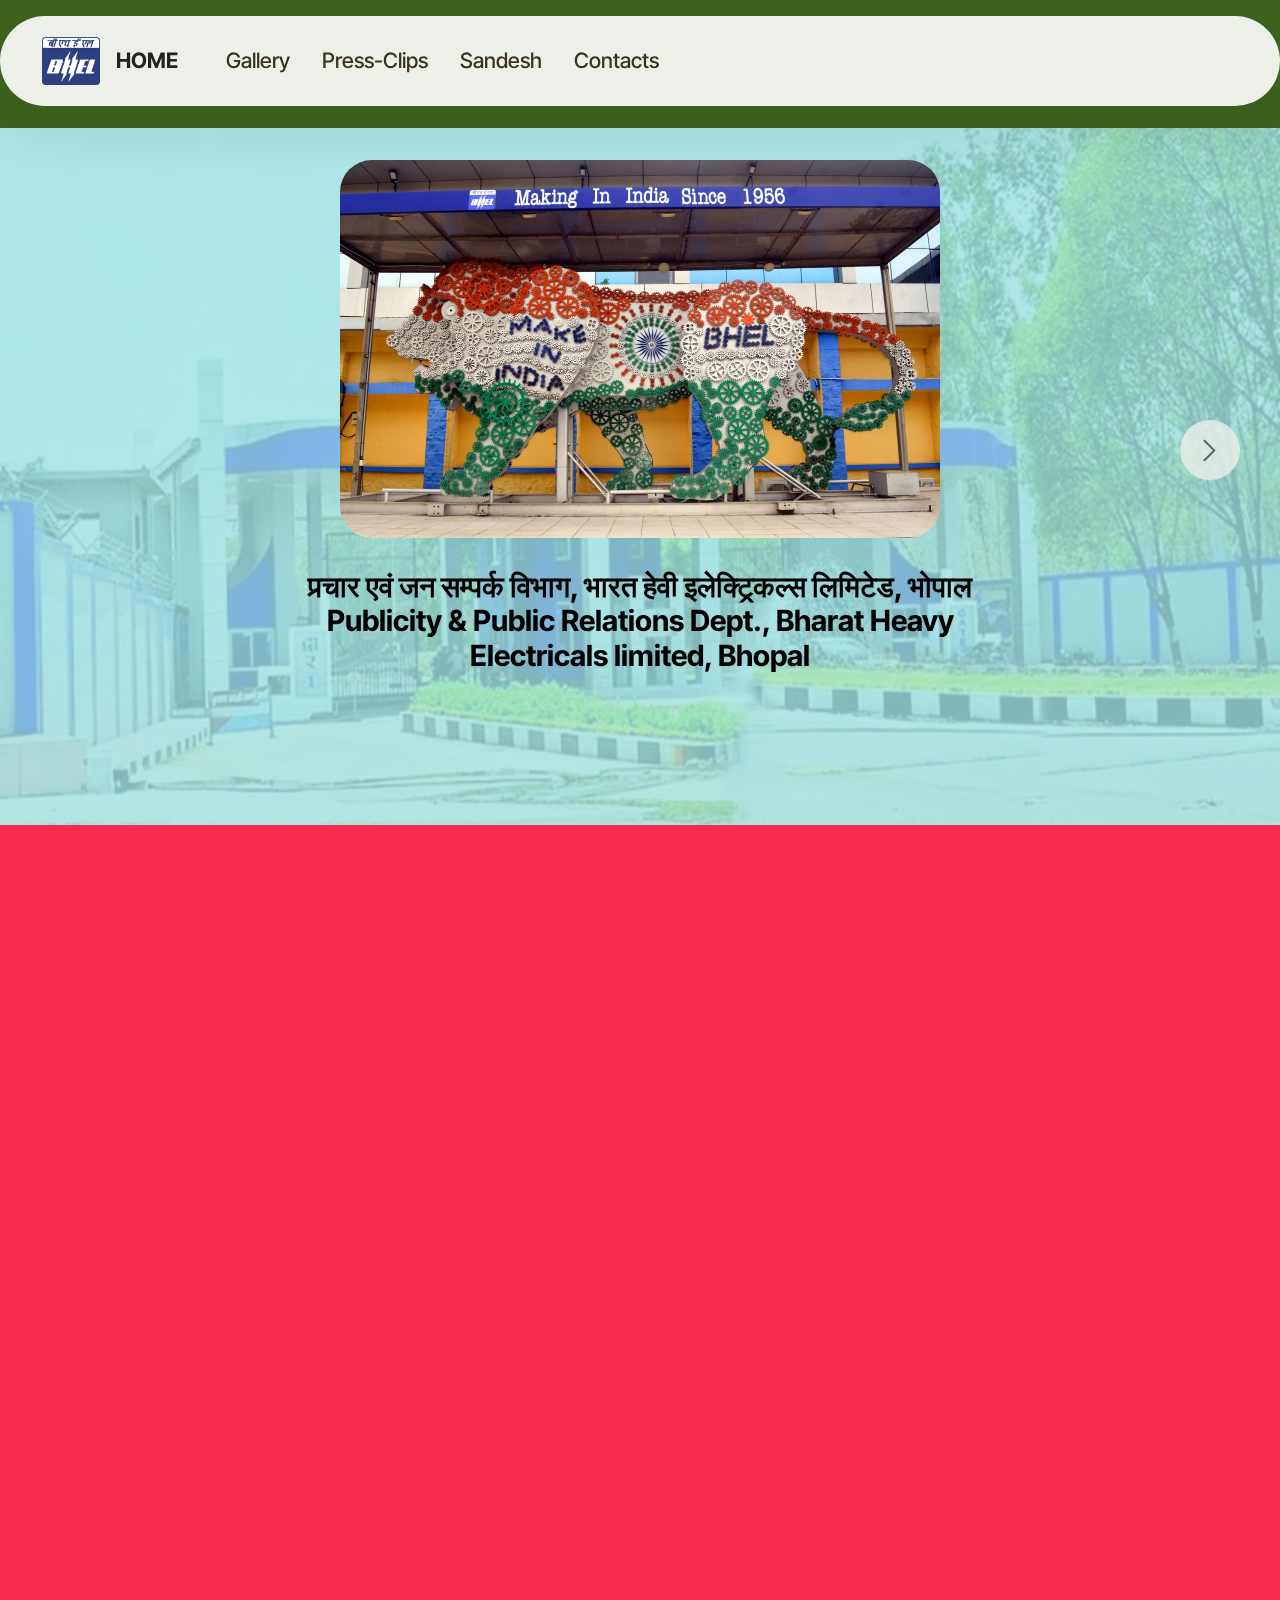
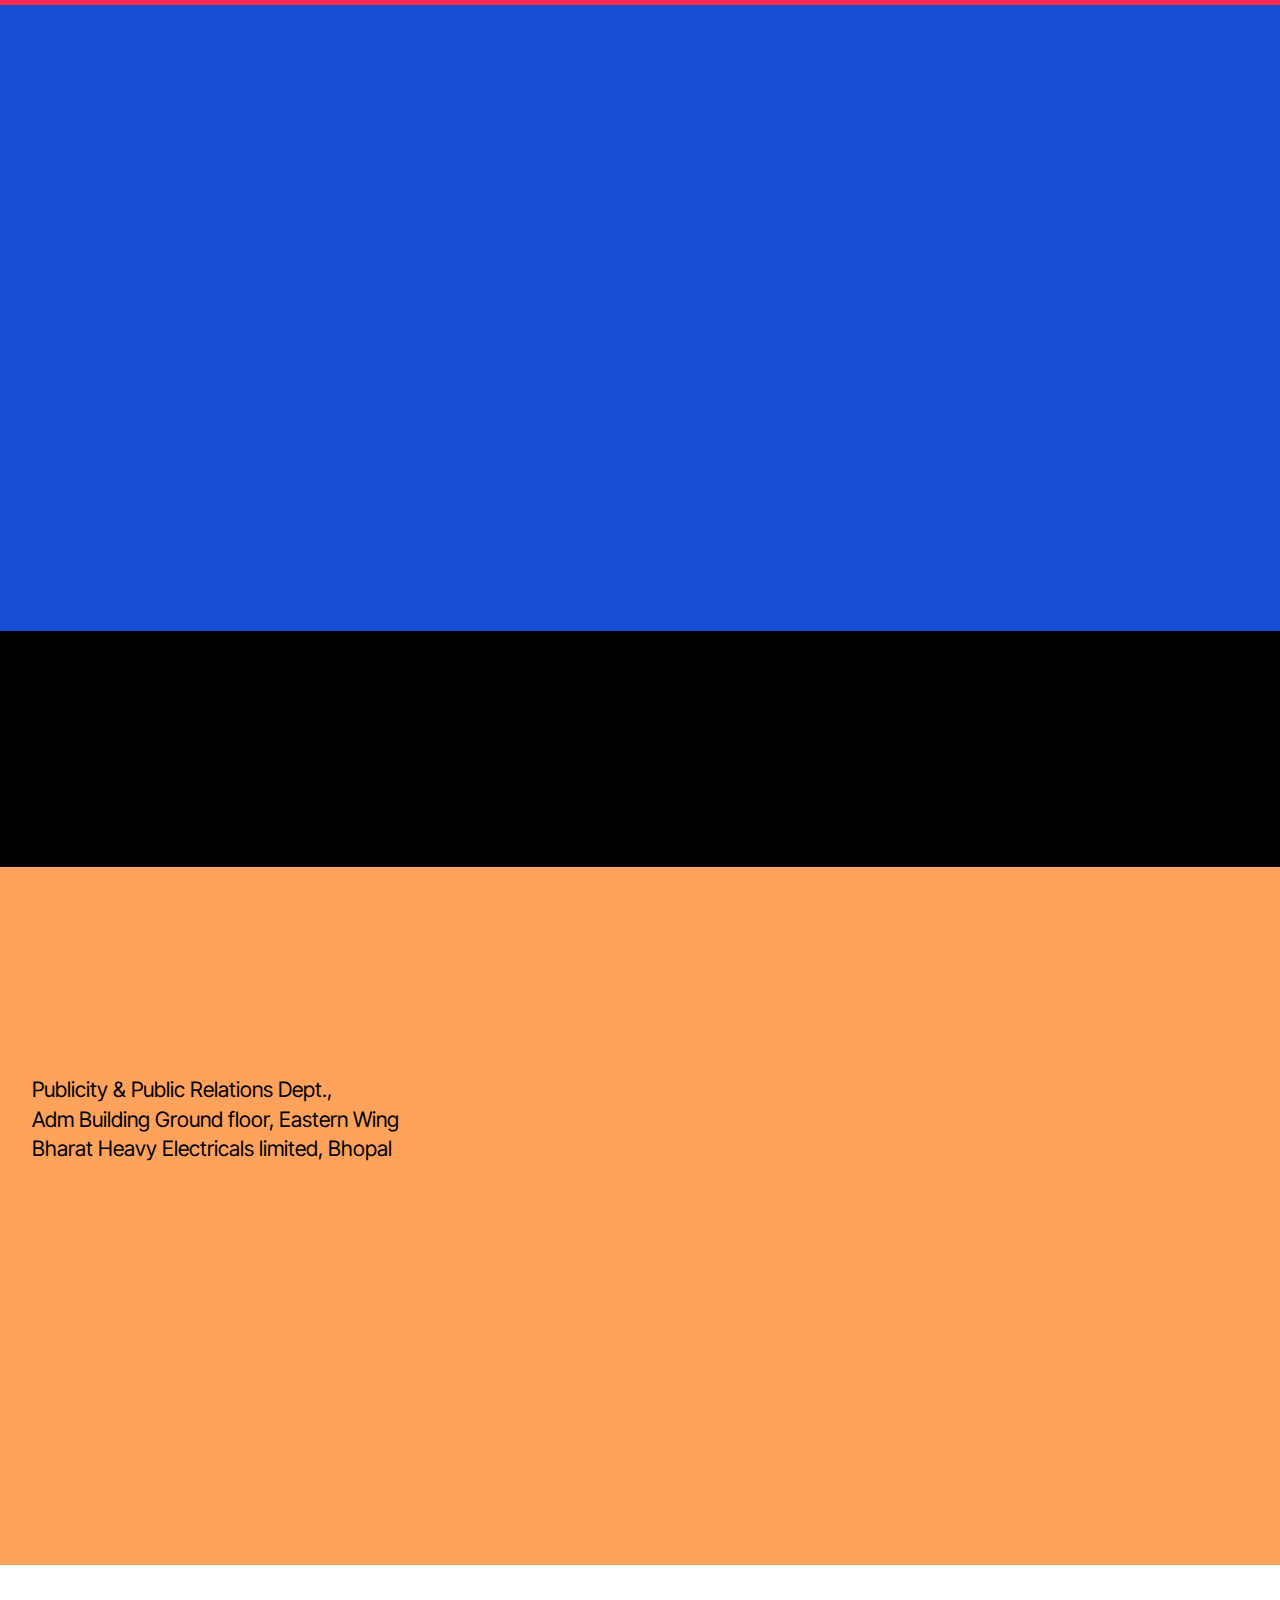
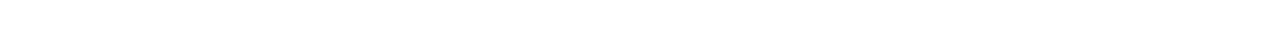
<file: index.html>
<!DOCTYPE html>
<html  >
<head>
  
  <meta charset="UTF-8">
  <meta http-equiv="X-UA-Compatible" content="IE=edge">
  <meta name="generator" content="Mobirise v5.9.17, mobirise.com">
  <meta name="viewport" content="width=device-width, initial-scale=1, minimum-scale=1">
  <link rel="shortcut icon" href="assets/images/index-96x79.png" type="image/x-icon">
  <meta name="description" content="">
  
  
  <title>Home</title>
  <link rel="stylesheet" href="assets/web/assets/mobirise-icons2/mobirise2.css">
  <link rel="stylesheet" href="assets/bootstrap/css/bootstrap.min.css">
  <link rel="stylesheet" href="assets/bootstrap/css/bootstrap-grid.min.css">
  <link rel="stylesheet" href="assets/bootstrap/css/bootstrap-reboot.min.css">
  <link rel="stylesheet" href="assets/animatecss/animate.css">
  <link rel="stylesheet" href="assets/dropdown/css/style.css">
  <link rel="stylesheet" href="assets/theme/css/style.css">
  <link rel="preload" href="https://fonts.googleapis.com/css?family=Inter+Tight:100,200,300,400,500,600,700,800,900,100i,200i,300i,400i,500i,600i,700i,800i,900i&display=swap" as="style" onload="this.onload=null;this.rel='stylesheet'">
  <noscript><link rel="stylesheet" href="https://fonts.googleapis.com/css?family=Inter+Tight:100,200,300,400,500,600,700,800,900,100i,200i,300i,400i,500i,600i,700i,800i,900i&display=swap"></noscript>
  <link rel="preload" as="style" href="assets/mobirise/css/mbr-additional.css?v=nYS7ZQ"><link rel="stylesheet" href="assets/mobirise/css/mbr-additional.css?v=nYS7ZQ" type="text/css">

  
  
  
</head>
<body>
  
  <section data-bs-version="5.1" class="menu menu1 cid-u8LVjX80m5" once="menu" id="menu01-1t">
	

	<nav class="navbar navbar-dropdown navbar-fixed-top navbar-expand-lg">
		<div class="container">
			<div class="navbar-brand">
				<span class="navbar-logo">
					<a href="https://mobiri.se">
						<img src="assets/images/index-96x79.png" alt="Mobirise Website Builder" style="height: 3rem;">
					</a>
				</span>
				<span class="navbar-caption-wrap"><a class="navbar-caption text-black display-4" href="file:///D:/D.B/index.html">HOME</a></span>
			</div>
			<button class="navbar-toggler" type="button" data-toggle="collapse" data-bs-toggle="collapse" data-target="#navbarSupportedContent" data-bs-target="#navbarSupportedContent" aria-controls="navbarNavAltMarkup" aria-expanded="false" aria-label="Toggle navigation">
				<div class="hamburger">
					<span></span>
					<span></span>
					<span></span>
					<span></span>
				</div>
			</button>
			<div class="collapse navbar-collapse" id="navbarSupportedContent">
				<ul class="navbar-nav nav-dropdown nav-right" data-app-modern-menu="true"><li class="nav-item">
						<a class="nav-link link text-success display-4" href="">Gallery</a>
					</li>
					<li class="nav-item">
						<a class="nav-link link text-success display-4" href="file:///D:/D.B/press%20clips.html" aria-expanded="false">Press-Clips</a>
					</li><li class="nav-item"><a class="nav-link link text-success display-4" href="file:///D:/D.B/sandesh.html">Sandesh</a></li>
					<li class="nav-item">
						<a class="nav-link link text-success display-4" href="file:///D:/D.B/contect.html">Contacts</a>
					</li></ul>
				
				
			</div>
		</div>
	</nav>
</section>

<section data-bs-version="5.1" class="header5 cid-tJS6uM4N87" id="header05-1">
	

	
	
	
	<div class="align-center container-fluid">
		<div class="row justify-content-center">
			<div class="col-md-12 col-lg-9">
				
				
				
			</div>
		</div>
		<div class="row mt-5 justify-content-center">
			
		</div>
	</div>
</section>

<section data-bs-version="5.1" class="slider2 mbr-embla cid-u9L8dnEqrm" id="slider02-11g">
	

	
	<div class="mbr-overlay" style="opacity: 0.8; background-color: rgb(160, 225, 225);"></div>

	<div class="position-relative text-center">
		

		<div class="embla" data-skip-snaps="true" data-align="center" data-auto-play-interval="5" data-draggable="true">
			<div class="embla__viewport container-fluid">
				<div class="embla__container">
					<div class="embla__slide slider-image item" style="margin-left: 10rem; margin-right: 10rem;">
						<div class="user">
							<div class="user_image">
								<div class="item-wrapper position-relative">
									<img src="assets/images/header-1-1200x755.jpg" alt="Mobirise Website Builder">
								</div>
							</div>
							<div class="user_text mb-4">
								<p class="mbr-fonts-style display-5"><strong>प्रचार एवं जन सम्पर्क विभाग, भारत हेवी इलेक्ट्रिकल्स लिमिटेड, भोपाल
<br>Publicity &amp; Public Relations Dept., Bharat Heavy Electricals limited, Bhopal</strong></p>
							</div>
							
							
						</div>
					</div>
					<div class="embla__slide slider-image item" style="margin-left: 10rem; margin-right: 10rem;">
						<div class="user">
							<div class="user_image">
								<div class="item-wrapper position-relative">
									<img src="assets/images/57762097.webp" alt="Mobirise Website Builder">
								</div>
							</div>
							<div class="user_text mb-4">
								<p class="mbr-fonts-style display-5"><strong>प्रचार एवं जन सम्पर्क विभाग, भारत हेवी इलेक्ट्रिकल्स लिमिटेड, भोपाल
<br>Publicity &amp; Public Relations Dept., Bharat Heavy Electricals limited, Bhopal</strong></p>
							</div>
							
							
						</div>
					</div>
					<div class="embla__slide slider-image item" style="margin-left: 10rem; margin-right: 10rem;">
						<div class="user">
							<div class="user_image">
								<div class="item-wrapper position-relative">
									<img src="assets/images/iro1my4c-make-in-india-resized-1-500x279.jpg" alt="Mobirise Website Builder">
								</div>
							</div>
							<div class="user_text mb-4">
								<p class="mbr-fonts-style display-5"><strong>प्रचार एवं जन सम्पर्क विभाग, भारत हेवी इलेक्ट्रिकल्स लिमिटेड, भोपाल
<br>Publicity &amp; Public Relations Dept., Bharat Heavy Electricals limited, Bhopal</strong></p>
							</div>
							
							
						</div>
					</div>
					<div class="embla__slide slider-image item" style="margin-left: 10rem; margin-right: 10rem;">
						<div class="user">
							<div class="user_image">
								<div class="item-wrapper position-relative">
									<img src="assets/images/product-jpeg-1280x853.jpg" alt="Mobirise Website Builder">
								</div>
							</div>
							<div class="user_text mb-4">
								<p class="mbr-fonts-style display-5"><strong>प्रचार एवं जन सम्पर्क विभाग, भारत हेवी इलेक्ट्रिकल्स लिमिटेड, भोपाल
<br>Publicity &amp; Public Relations Dept., Bharat Heavy Electricals limited, Bhopal</strong></p>
							</div>
							
							
						</div>
					</div>
					
				</div>
			</div>
			<button class="embla__button embla__button--prev">
				<span class="mobi-mbri mobi-mbri-arrow-prev mbr-iconfont" aria-hidden="true"></span>
				<span class="sr-only visually-hidden visually-hidden visually-hidden">Previous</span>
			</button>
			<button class="embla__button embla__button--next">
				<span class="mobi-mbri mobi-mbri-arrow-next mbr-iconfont" aria-hidden="true"></span>
				<span class="sr-only visually-hidden visually-hidden visually-hidden">Next</span>
			</button>
		</div>
	</div>
</section>

<section data-bs-version="5.1" class="features13 start cid-u9LeSIXwAe" id="features013-11j">
    

<div class="container-fluid">
  <div class="row justify-content-center">
    <div class="col-12 content-head">
      
    </div>
  </div>
  <div class="row mbr-section-content">
    <div class="item features-image col-6 col-md-4 col-lg-4">
      <div class="item-wrapper">
        <div class="item-img">
          <img src="assets/images/edramanathan-409x524.jpg" alt="Mobirise Website Builder" title="" data-slide-to="0" data-bs-slide-to="0">
        </div>
        <div class="item-content align-left mt-3">
          <h5 class="item-title mbr-fonts-style mb-3 display-7"><strong>Shri S M Ramanathan
</strong><div><strong>Executive Director
</strong></div><div><strong><br></strong></div><div><strong>
</strong></div></h5>
          
          
        </div>
        
      </div>
    </div>
    <div class="item features-image col-6 col-md-4 col-lg-4">
      <div class="item-wrapper">
        <div class="item-img">
          <img src="assets/images/08-11-2021-bhel-gate-409x307.jpg" alt="Mobirise Website Builder" title="" data-slide-to="1" data-bs-slide-to="1">
        </div>
        <div class="item-content align-left mt-3">
          <h5 class="item-title mbr-fonts-style mb-3 display-7"><strong>स्वर्ण जयंती द्वार (BHEL).BHOPAL</strong></h5>
          
          
        </div>
        
      </div>
    </div>
    <div class="item features-image col-6 col-md-4 col-lg-4">
      <div class="item-wrapper">
        <div class="item-img">
          <img src="assets/images/bksingh-241x362.jpg" alt="Mobirise Website Builder" title="" data-slide-to="2" data-bs-slide-to="2">
        </div>
        <div class="item-content align-left mt-3">
          <h5 class="item-title mbr-fonts-style mb-3 display-7"><strong>Shri B K Singh
</strong><div><strong>General Manager(HR)</strong></div></h5>
          
          
        </div>
        
      </div>
    </div>
    
    
    

  </div>
</div>
</section>

<section data-bs-version="5.1" class="gallery3 cid-u9LhgV7lOj" id="gallery03-11m">
    
    
    <div class="container-fluid">
      <div class="row justify-content-center">
        <div class="col-12 content-head">
          
        </div>
      </div>
      <div class="row">
        <div class="item features-image col-12 col-md-6 col-lg-3">
          <div class="item-wrapper">
            <div class="item-img">
              <img src="assets/images/002-1-614x406.png" alt="Mobirise Website Builder" title="" data-slide-to="0" data-bs-slide-to="0">
            </div>
            
          </div>
        </div>
        <div class="item features-image col-12 col-md-6 col-lg-3">
          <div class="item-wrapper">
            <div class="item-img">
              <img src="assets/images/003-1-417x599.png" alt="Mobirise Website Builder" title="" data-slide-to="1" data-bs-slide-to="1">
            </div>
            
          </div>
        </div>
        <div class="item features-image col-12 col-md-6 col-lg-3">
          <div class="item-wrapper">
            <div class="item-img">
              <img src="assets/images/005-1-612x408.png" alt="Mobirise Website Builder" title="" data-slide-to="2" data-bs-slide-to="2">
            </div>
            
          </div>
        </div>
        <div class="item features-image col-12 col-md-6 col-lg-3">
          <div class="item-wrapper">
            <div class="item-img">
              <img src="assets/images/006-1-558x447.png" alt="Mobirise Website Builder" title="" data-slide-to="3" data-bs-slide-to="3">
            </div>
            
          </div>
        </div>
      </div>
    </div>
  </section>

<section data-bs-version="5.1" class="features15 cid-u9LijLm25G" id="features015-11n">
	

	
	
	<div class="container">
		<div class="row justify-content-center">
			<div class="col-12 content-head">
				
			</div>
		</div>
		<div class="row">
			<div class="item features-without-image col-12 col-lg-3 active">
				<div class="item-wrapper">
					<div class="img-wrapper">
						<img src="assets/images/006-171x137.png" alt="Mobirise Website Builder">
					</div>
					<div class="card-box">
						<h4 class="card-title mbr-fonts-style mb-0 display-7"><a href="assets/PDF/CMD message 20220523.pdf"><strong>CMD Message</strong></a></h4>
						
					</div>
				</div>
			</div>
			
			<div class="item features-without-image col-12 col-lg-3">
				<div class="item-wrapper">
					<div class="img-wrapper">
						<img src="assets/images/006-171x137.png" alt="Mobirise Website Builder" data-bs-slide-to="2" data-slide-to="2">
					</div>
					<div class="card-box">
						<h4 class="card-title mbr-fonts-style mb-0 display-7"><a href="assets/PDF/Internal Communication Policy-BHEL.pdf"><strong>Internal Communication Policy</strong></a></h4>
						
					</div>
				</div>
			</div>
			<div class="item features-without-image col-12 col-lg-3">
				<div class="item-wrapper">
					<div class="img-wrapper">
						<img src="assets/images/006-171x137.png" alt="Mobirise Website Builder" data-slide-to="3" data-bs-slide-to="3">
					</div>
					<div class="card-box">
						<h4 class="card-title mbr-fonts-style mb-0 display-7"><a href="assets/PDF/CMD message 20220523.pdf"><strong>CMD Message</strong></a></h4>
						
					</div>
				</div>
			</div>
			<div class="item features-without-image col-12 col-lg-3">
				<div class="item-wrapper">
					<div class="img-wrapper">
						<img src="assets/images/006-171x137.png" alt="Mobirise Website Builder" data-bs-slide-to="4" data-slide-to="4">
					</div>
					<div class="card-box">
						<h4 class="card-title mbr-fonts-style mb-0 display-7"><a href="assets/PDF/BHEL_Product_Profile.pdf"><strong>BHEL Product Profile</strong></a></h4>
						
					</div>
				</div>
			</div>
			<div class="item features-without-image col-12 col-lg-3">
				<div class="item-wrapper">
					<div class="img-wrapper">
						<img src="assets/images/006-171x137.png" alt="Mobirise Website Builder" data-slide-to="5" data-bs-slide-to="5">
					</div>
					<div class="card-box">
						<h4 class="card-title mbr-fonts-style mb-0 display-7"><a href="assets/PDF/bhel bhopal product profile.pdf"><strong>BHEL Bhopal Product Profile</strong></a></h4>
						
					</div>
				</div>
			</div>

			<div class="item features-without-image col-12 col-lg-3">
				<div class="item-wrapper">
					<div class="img-wrapper">
						<img src="assets/images/006-171x137.png" alt="Mobirise Website Builder" data-bs-slide-to="6" data-slide-to="6">
					</div>
					<div class="card-box">
						<h4 class="card-title mbr-fonts-style mb-0 display-7"><a href="assets/PDF/Corp_Media_Policy.pdf"><strong>Corporate Media Policy</strong></a></h4>
						
					</div>
				</div>
			</div>
			<div class="item features-without-image col-12 col-lg-3">
				<div class="item-wrapper">
					<div class="img-wrapper">
						<img src="assets/images/006-171x137.png" alt="Mobirise Website Builder" data-bs-slide-to="7" data-slide-to="7">
					</div>
					<div class="card-box">
						<h4 class="card-title mbr-fonts-style mb-0 display-7"><a href="assets/PDF/BHEL_CAPABILITIES_and_FACILITIES.pdf"><strong>BHEL Capabilities &amp; Facilities</strong></a></h4>
						
					</div>
				</div>
			</div>
			<div class="item features-without-image col-12 col-lg-3">
				<div class="item-wrapper">
					<div class="img-wrapper">
						<img src="assets/images/006-171x137.png" alt="Mobirise Website Builder" data-bs-slide-to="8" data-slide-to="8">
					</div>
					<div class="card-box">
						<h4 class="card-title mbr-fonts-style mb-0 display-7"><a href="assets/PDF/R_and_D_document_complete_v2.pdf"><strong>&nbsp;BHEL R&amp;D Facilities</strong></a></h4>
						
					</div>
				</div>
			</div>
		</div>
	</div>
</section>

<section data-bs-version="5.1" class="pricing04 startm5 cid-u9Ll4locMx" id="pricing04-11p">
  
  
  
  <div class="container-fluid">
    <div class="row justify-content-center">
      <div class="col-lg-4">
        <div class="col-12 col-md-12">
          <h5 class="mbr-section-title mbr-fonts-style mt-0 mb-4 display-2"><strong>Office address::</strong></h5>
          <h6 class="mbr-section-subtitle mbr-fonts-style mt-0 mb-4 display-7">Publicity &amp; Public Relations Dept.,
<div>Adm Building Ground floor, Eastern Wing
</div><div>Bharat  Heavy Electricals limited, Bhopal</div></h6>
         
        </div>
      </div>

      <div class="col-lg-8 side-features">
        
        <div class="item features-without-image col-12 col-md-6 col-lg-6 item-mb active">
          <div class="item-wrapper">
            <div class="item-head">
              <h5 class="item-title mbr-fonts-style mb-0 display-5"><strong>BHEL NEWS</strong></h5>
              
            </div>
            <div class="item-content">
              <p class="mbr-text mbr-fonts-style display-7">News : Stay informed with our updates.<br><br>News : Stay informed with our updates.<br><br></p>
              
              
            </div>
            
          </div>
        </div><div class="item features-without-image col-12 col-md-6 col-lg-6 item-mb">
          <div class="item-wrapper">
            <div class="item-head">
              <h5 class="item-title mbr-fonts-style mb-0 display-5"><strong>BHEL NEWS</strong></h5>
              
            </div>
            <div class="item-content">
              <p class="mbr-text mbr-fonts-style display-7">National Productivity Week-2024 was inaugurated today by Shri S M Ramanathan, Executive Director, BHEL, Bhopal. On this occasion, he administered the oath of productivity to all the officers. Shri Amitabh Dubey, General Manager (IE, SYS, EC&amp;PYX), all General Managers and DROs were present in the program..&nbsp;<br><br></p>
              
              
            </div>
            
          </div>
        </div>
      </div>
    </div>
  </div>
</section><section class="display-7" style="padding: 0;align-items: center;justify-content: center;flex-wrap: wrap;    align-content: center;display: flex;position: relative;height: 4rem;"><a href="https://mobiri.se/3185898" style="flex: 1 1;height: 4rem;position: absolute;width: 100%;z-index: 1;"><img alt="" style="height: 4rem;" src="[data-uri]"></a><p style="margin: 0;text-align: center;" class="display-7">&#8204;</p><a style="z-index:1" href="https://mobirise.com/drag-drop-website-builder.html">Drag & Drop Website Builder</a></section><script src="assets/bootstrap/js/bootstrap.bundle.min.js"></script>  <script src="assets/smoothscroll/smooth-scroll.js"></script>  <script src="assets/ytplayer/index.js"></script>  <script src="assets/dropdown/js/navbar-dropdown.js"></script>  <script src="assets/embla/embla.min.js"></script>  <script src="assets/embla/script.js"></script>  <script src="assets/theme/js/script.js"></script>  
  
  
  <input name="animation" type="hidden">
  </body>
</html>
</file>
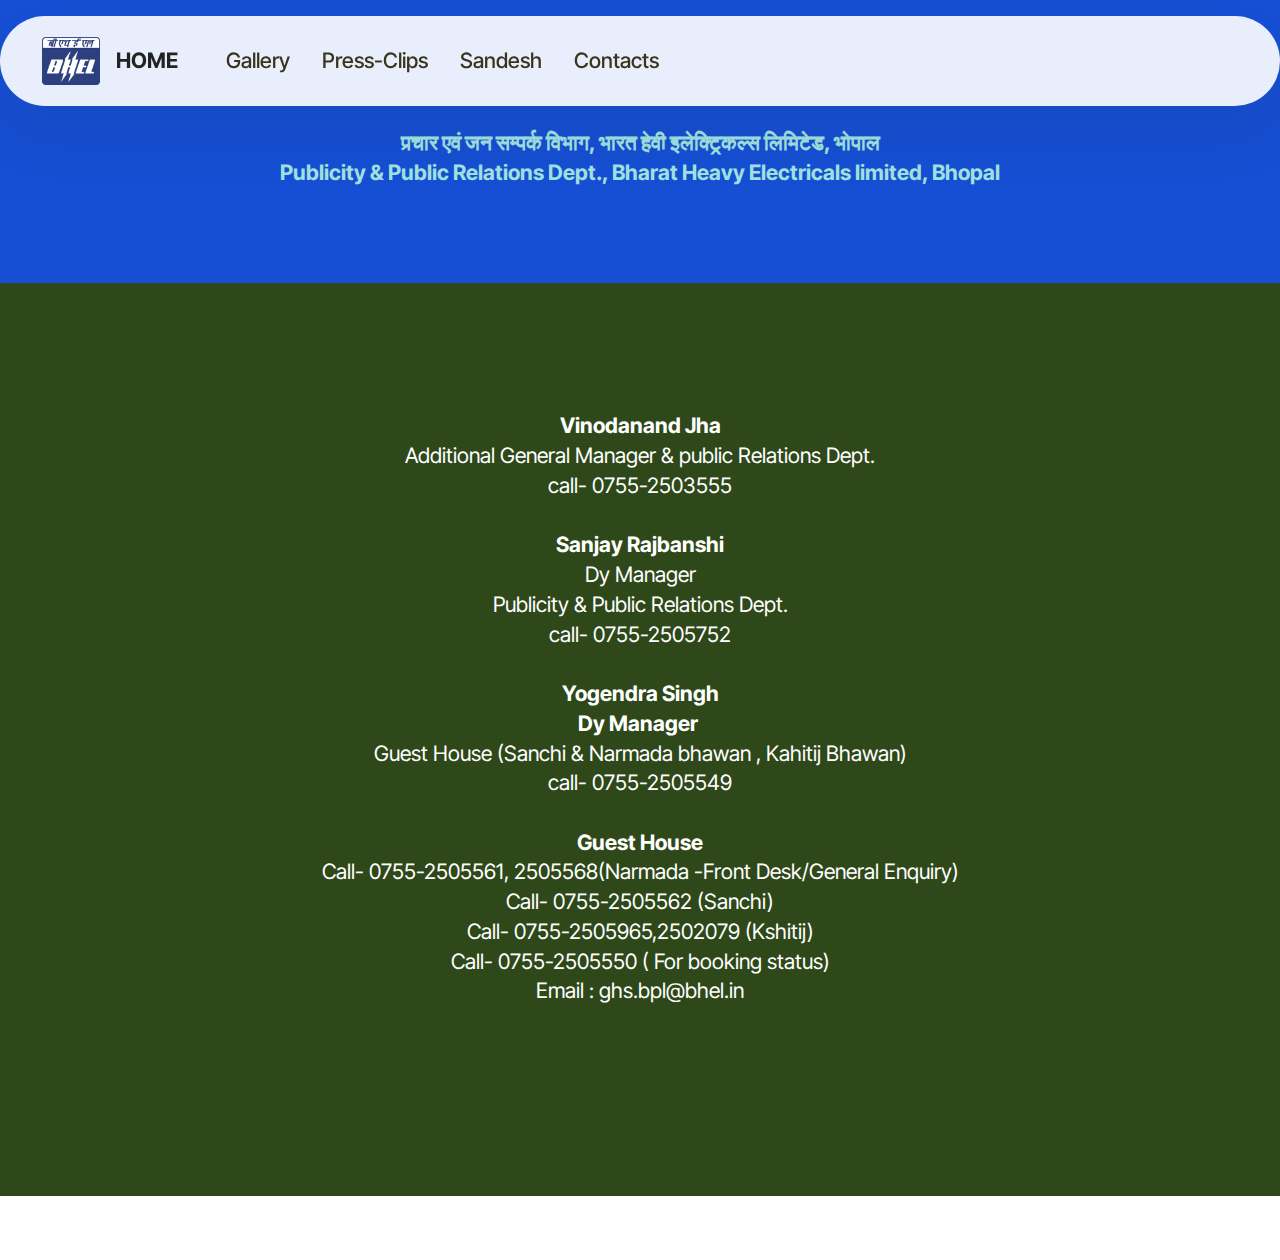
<file: contect.html>
<!DOCTYPE html>
<html  >
<head>
 
  <meta charset="UTF-8">
  <meta http-equiv="X-UA-Compatible" content="IE=edge">
  <meta name="generator" content="Mobirise v5.9.17, mobirise.com">
  <meta name="viewport" content="width=device-width, initial-scale=1, minimum-scale=1">
  <link rel="shortcut icon" href="assets/images/index-96x79.png" type="image/x-icon">
  <meta name="description" content="">
  
  
  <title>Contact</title>
  <link rel="stylesheet" href="assets/web/assets/mobirise-icons2/mobirise2.css">
  <link rel="stylesheet" href="assets/bootstrap/css/bootstrap.min.css">
  <link rel="stylesheet" href="assets/bootstrap/css/bootstrap-grid.min.css">
  <link rel="stylesheet" href="assets/bootstrap/css/bootstrap-reboot.min.css">
  <link rel="stylesheet" href="assets/animatecss/animate.css">
  <link rel="stylesheet" href="assets/dropdown/css/style.css">
  <link rel="stylesheet" href="assets/theme/css/style.css">
  <link rel="preload" href="https://fonts.googleapis.com/css?family=Inter+Tight:100,200,300,400,500,600,700,800,900,100i,200i,300i,400i,500i,600i,700i,800i,900i&display=swap" as="style" onload="this.onload=null;this.rel='stylesheet'">
  <noscript><link rel="stylesheet" href="https://fonts.googleapis.com/css?family=Inter+Tight:100,200,300,400,500,600,700,800,900,100i,200i,300i,400i,500i,600i,700i,800i,900i&display=swap"></noscript>
  <link rel="preload" as="style" href="assets/mobirise/css/mbr-additional.css?v=xackJW"><link rel="stylesheet" href="assets/mobirise/css/mbr-additional.css?v=xackJW" type="text/css">

  
  
  
</head>
<body>
  
  <section data-bs-version="5.1" class="menu menu1 cid-u96haecLW0" once="menu" id="menu01-mu">
	

	<nav class="navbar navbar-dropdown navbar-fixed-top navbar-expand-lg">
		<div class="container">
			<div class="navbar-brand">
				<span class="navbar-logo">
					<a href="https://mobiri.se">
						<img src="assets/images/index-96x79.png" alt="Mobirise Website Builder" style="height: 3rem;">
					</a>
				</span>
				<span class="navbar-caption-wrap"><a class="navbar-caption text-black display-4" href="file:///D:/D.B/index.html">HOME</a></span>
			</div>
			<button class="navbar-toggler" type="button" data-toggle="collapse" data-bs-toggle="collapse" data-target="#navbarSupportedContent" data-bs-target="#navbarSupportedContent" aria-controls="navbarNavAltMarkup" aria-expanded="false" aria-label="Toggle navigation">
				<div class="hamburger">
					<span></span>
					<span></span>
					<span></span>
					<span></span>
				</div>
			</button>
			<div class="collapse navbar-collapse" id="navbarSupportedContent">
				<ul class="navbar-nav nav-dropdown nav-right" data-app-modern-menu="true"><li class="nav-item">
						<a class="nav-link link text-success display-4" href="">Gallery</a>
					</li>
					<li class="nav-item">
						<a class="nav-link link text-success display-4" href="file:///D:/D.B/press%20clips.html" aria-expanded="false">Press-Clips</a>
					</li><li class="nav-item"><a class="nav-link link text-success display-4" href="file:///D:/D.B/sandesh.html">Sandesh</a></li>
					<li class="nav-item">
						<a class="nav-link link text-success display-4" href="file:///D:/D.B/contect.html">Contacts</a>
					</li></ul>
				
				
			</div>
		</div>
	</nav>
</section>

<section data-bs-version="5.1" class="header5 cid-u96haeIn34" id="header05-mv">
	

	
	
	<div class="topbg"></div>
	<div class="align-center container-fluid">
		<div class="row justify-content-center">
			<div class="col-md-12 col-lg-9">
				<h1 class="mbr-section-title mbr-fonts-style mb-4 display-4"><strong>प्रचार एवं जन सम्पर्क विभाग, भारत हेवी इलेक्ट्रिकल्स लिमिटेड, भोपाल
</strong><div><strong>Publicity &amp; Public Relations Dept., Bharat Heavy Electricals limited, Bhopal</strong></div></h1>
				
				
			</div>
		</div>
		<div class="row mt-5 justify-content-center">
			
		</div>
	</div>
</section>

<section data-bs-version="5.1" class="header09 startm5 cid-u96jxUokSR mbr-fullscreen" id="header09-n3">	
    
	
	
	<div class="container-fluid">
		<div class="row">
			<div class="content-wrap col-12 col-md-8">
				<h1 class="mbr-section-title mbr-fonts-style mbr-white mb-4 display-4"><strong>Vinodanand Jha</strong><br>Additional General Manager &amp; public Relations Dept.<br>call- 0755-2503555<br><br><strong>Sanjay Rajbanshi</strong><br>Dy Manager<br>Publicity &amp; Public Relations Dept.<br>call- 0755-2505752<br><br><strong>Yogendra Singh</strong><br><strong>Dy Manager&nbsp;</strong><br>Guest House (Sanchi &amp; Narmada bhawan , Kahitij Bhawan)<br>call- 0755-2505549<br><br><strong>Guest House</strong><br>Call- 0755-2505561, 2505568(Narmada -Front Desk/General Enquiry)<br>Call- 0755-2505562 (Sanchi)<br>Call- 0755-2505965,2502079 (Kshitij)<br>Call- 0755-2505550 ( For booking status)<br>Email : ghs.bpl@bhel.in<br><br></h1>
				
				
				
			</div>
		</div>
	</div>
</section><section class="display-7" style="padding: 0;align-items: center;justify-content: center;flex-wrap: wrap;    align-content: center;display: flex;position: relative;height: 4rem;"><a href="https://mobiri.se/3185898" style="flex: 1 1;height: 4rem;position: absolute;width: 100%;z-index: 1;"><img alt="" style="height: 4rem;" src="[data-uri]"></a><p style="margin: 0;text-align: center;" class="display-7">&#8204;</p><a style="z-index:1" href="https://mobirise.com/drag-drop-website-builder.html">Drag and Drop Website Builder</a></section><script src="assets/bootstrap/js/bootstrap.bundle.min.js"></script>  <script src="assets/smoothscroll/smooth-scroll.js"></script>  <script src="assets/ytplayer/index.js"></script>  <script src="assets/dropdown/js/navbar-dropdown.js"></script>  <script src="assets/theme/js/script.js"></script>  
  
  
  <input name="animation" type="hidden">
  </body>
</html>
</file>
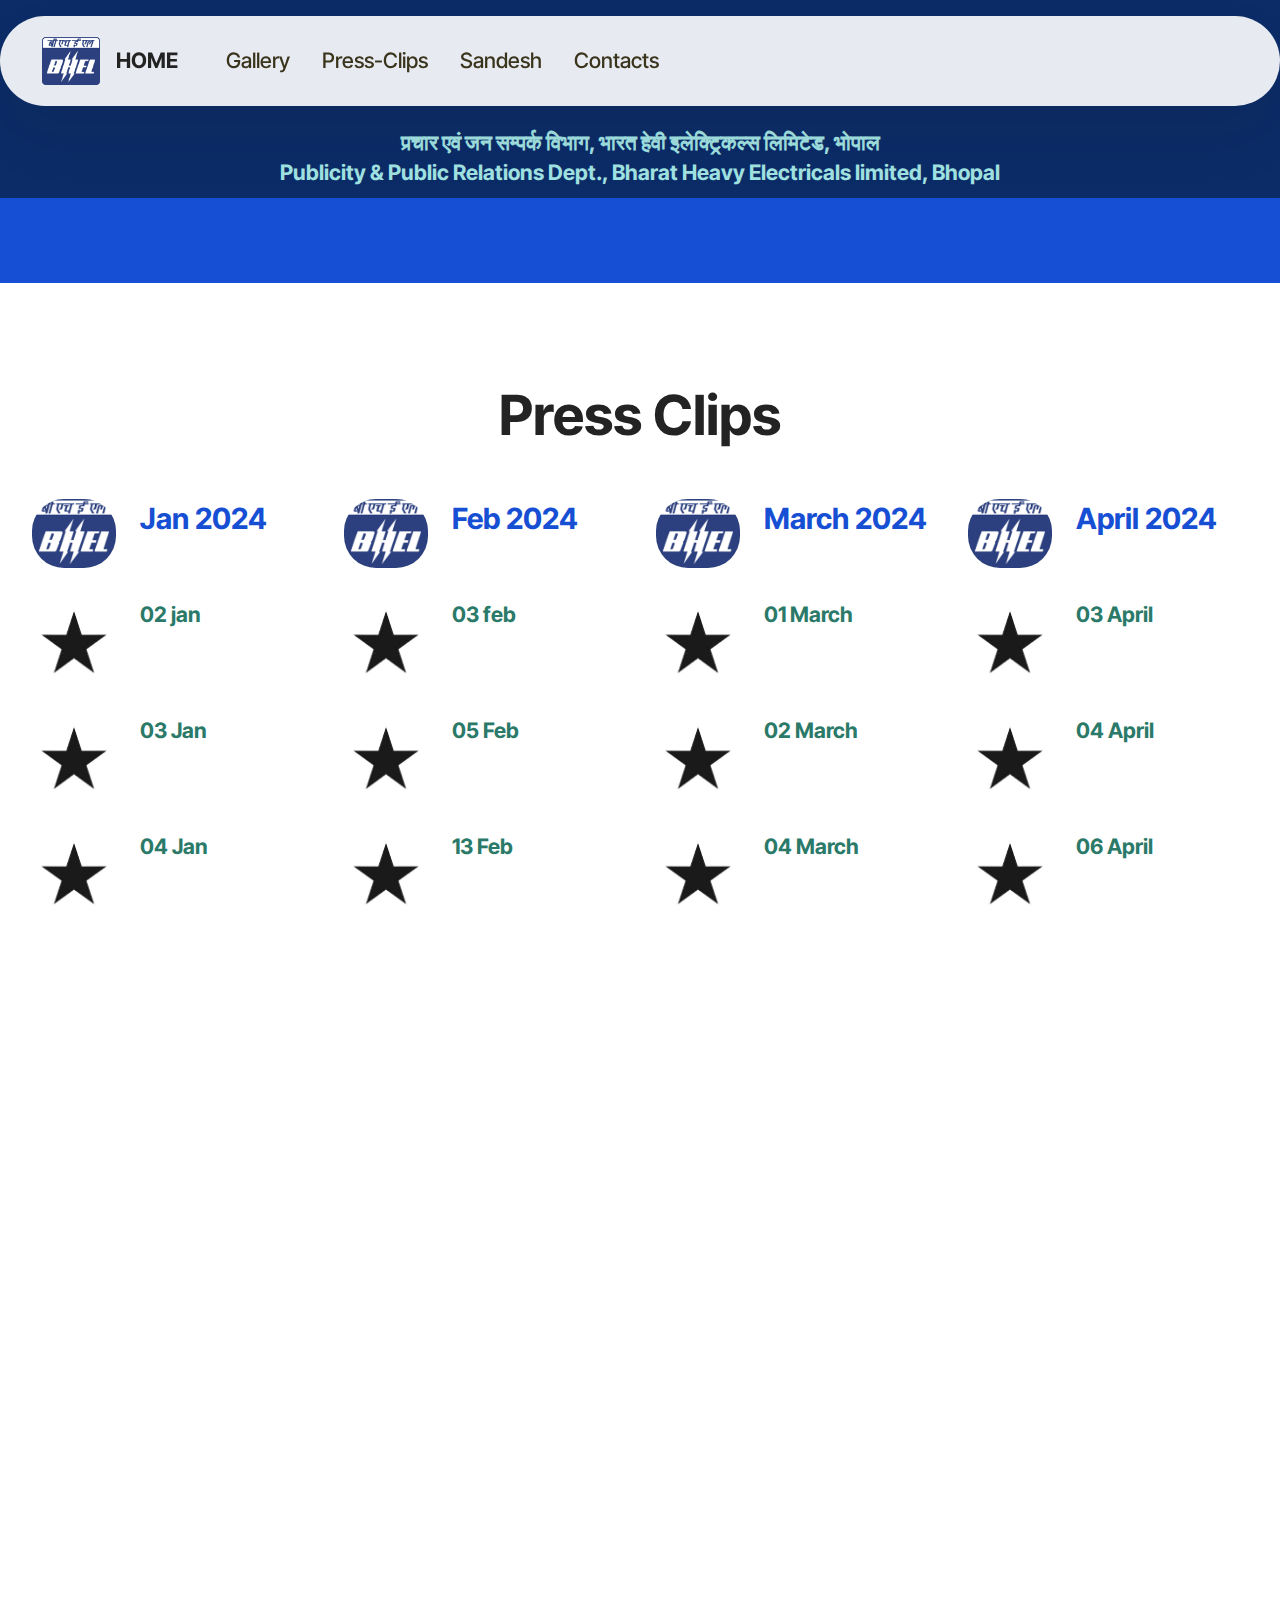
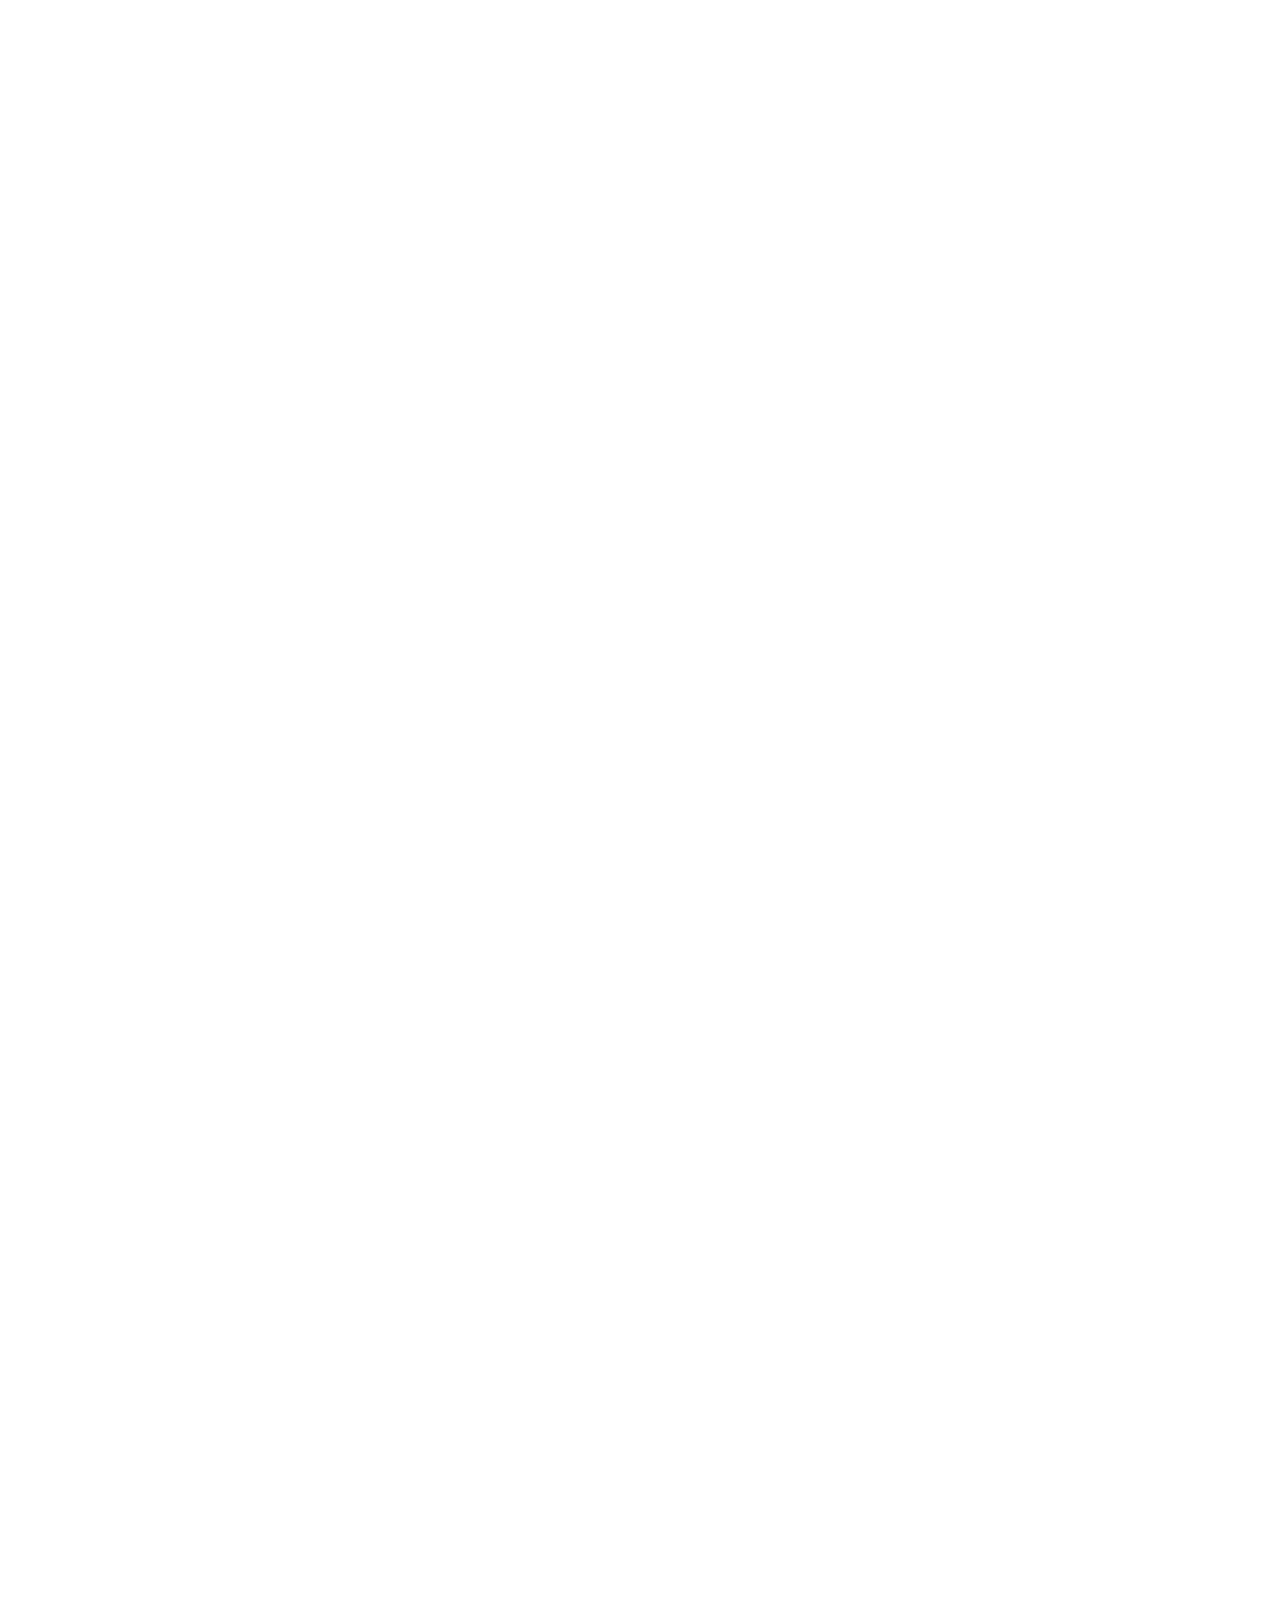
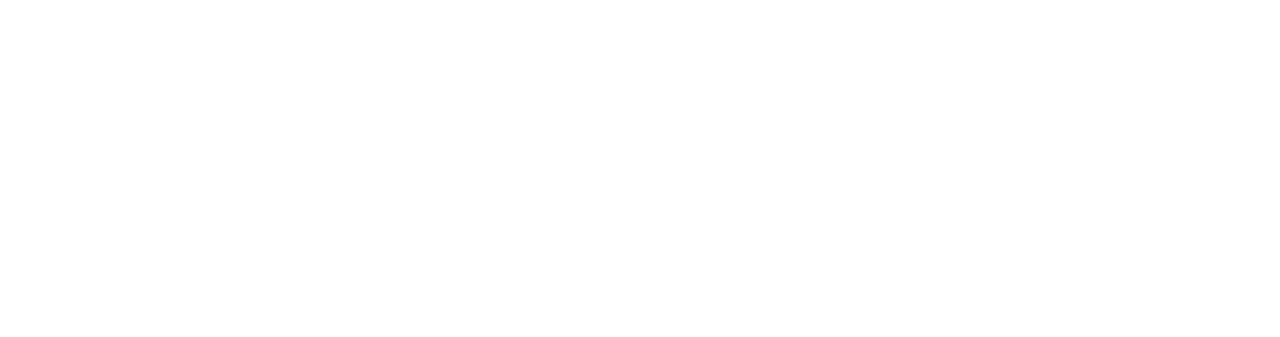
<file: press clips.html>
<!DOCTYPE html>
<html  >
<head>
  
  <meta charset="UTF-8">
  <meta http-equiv="X-UA-Compatible" content="IE=edge">
  <meta name="generator" content="Mobirise v5.9.17, mobirise.com">
  <meta name="viewport" content="width=device-width, initial-scale=1, minimum-scale=1">
  <link rel="shortcut icon" href="assets/images/index-96x79.png" type="image/x-icon">
  <meta name="description" content="">
  
  
  <title>press clips</title>
  <link rel="stylesheet" href="assets/web/assets/mobirise-icons2/mobirise2.css">
  <link rel="stylesheet" href="assets/bootstrap/css/bootstrap.min.css">
  <link rel="stylesheet" href="assets/bootstrap/css/bootstrap-grid.min.css">
  <link rel="stylesheet" href="assets/bootstrap/css/bootstrap-reboot.min.css">
  <link rel="stylesheet" href="assets/animatecss/animate.css">
  <link rel="stylesheet" href="assets/dropdown/css/style.css">
  <link rel="stylesheet" href="assets/theme/css/style.css">
  <link rel="preload" href="https://fonts.googleapis.com/css?family=Inter+Tight:100,200,300,400,500,600,700,800,900,100i,200i,300i,400i,500i,600i,700i,800i,900i&display=swap" as="style" onload="this.onload=null;this.rel='stylesheet'">
  <noscript><link rel="stylesheet" href="https://fonts.googleapis.com/css?family=Inter+Tight:100,200,300,400,500,600,700,800,900,100i,200i,300i,400i,500i,600i,700i,800i,900i&display=swap"></noscript>
  <link rel="preload" as="style" href="assets/mobirise/css/mbr-additional.css?v=jIb4c9"><link rel="stylesheet" href="assets/mobirise/css/mbr-additional.css?v=jIb4c9" type="text/css">

  
  
  
</head>
<body>
  
  <section data-bs-version="5.1" class="menu menu1 cid-u9rZHDs4gT" once="menu" id="menu01-112">
	

	<nav class="navbar navbar-dropdown navbar-fixed-top navbar-expand-lg">
		<div class="container">
			<div class="navbar-brand">
				<span class="navbar-logo">
					<a href="https://mobiri.se">
						<img src="assets/images/index-96x79.png" alt="Mobirise Website Builder" style="height: 3rem;">
					</a>
				</span>
				<span class="navbar-caption-wrap"><a class="navbar-caption text-black display-4" href="file:///D:/D.B/index.html">HOME</a></span>
			</div>
			<button class="navbar-toggler" type="button" data-toggle="collapse" data-bs-toggle="collapse" data-target="#navbarSupportedContent" data-bs-target="#navbarSupportedContent" aria-controls="navbarNavAltMarkup" aria-expanded="false" aria-label="Toggle navigation">
				<div class="hamburger">
					<span></span>
					<span></span>
					<span></span>
					<span></span>
				</div>
			</button>
			<div class="collapse navbar-collapse" id="navbarSupportedContent">
				<ul class="navbar-nav nav-dropdown nav-right" data-app-modern-menu="true"><li class="nav-item">
						<a class="nav-link link text-success display-4" href="">Gallery</a>
					</li>
					<li class="nav-item">
						<a class="nav-link link text-success display-4" href="file:///D:/D.B/press%20clips.html" aria-expanded="false">Press-Clips</a>
					</li><li class="nav-item"><a class="nav-link link text-success display-4" href="file:///D:/D.B/sandesh.html">Sandesh</a></li>
					<li class="nav-item">
						<a class="nav-link link text-success display-4" href="file:///D:/D.B/contect.html">Contacts</a>
					</li></ul>
				
				
			</div>
		</div>
	</nav>
</section>

<section data-bs-version="5.1" class="header5 cid-u9rZHDRzUf" id="header05-113">
	

	
	
	<div class="topbg"></div>
	<div class="align-center container-fluid">
		<div class="row justify-content-center">
			<div class="col-md-12 col-lg-9">
				<h1 class="mbr-section-title mbr-fonts-style mb-4 display-4"><strong>प्रचार एवं जन सम्पर्क विभाग, भारत हेवी इलेक्ट्रिकल्स लिमिटेड, भोपाल
</strong><div><strong>Publicity &amp; Public Relations Dept., Bharat Heavy Electricals limited, Bhopal</strong></div></h1>
				
				
			</div>
		</div>
		<div class="row mt-5 justify-content-center">
			
		</div>
	</div>
</section>

<section data-bs-version="5.1" class="features15 cid-u9s0DrG5xU" id="features015-11a">
	

	
	
	<div class="container">
		<div class="row justify-content-center">
			<div class="col-12 content-head">
				<div class="mbr-section-head mb-5">
					<h4 class="mbr-section-title mbr-fonts-style align-center mb-0 display-2"><strong>Press Clips</strong></h4>
					
				</div>
			</div>
		</div>
		<div class="row">
			
			<div class="item features-without-image col-12 col-lg-3 active">
				<div class="item-wrapper">
					<div class="img-wrapper">
						<img src="assets/images/index-1-96x79.png" alt="Mobirise Website Builder" data-slide-to="0" data-bs-slide-to="0">
					</div>
					<div class="card-box">
						<h4 class="card-title mbr-fonts-style mb-0 display-5"><strong>Jan 2024</strong></h4>
						
					</div>
				</div>
			</div><div class="item features-without-image col-12 col-lg-3">
				<div class="item-wrapper">
					<div class="img-wrapper">
						<img src="assets/images/index-1-96x79.png" alt="Mobirise Website Builder" data-slide-to="1" data-bs-slide-to="2">
					</div>
					<div class="card-box">
						<h4 class="card-title mbr-fonts-style mb-0 display-5"><strong>Feb 2024</strong></h4>
						
					</div>
				</div>
			</div>
			
			
			<div class="item features-without-image col-12 col-lg-3">
				<div class="item-wrapper">
					<div class="img-wrapper">
						<img src="assets/images/index-1-96x79.png" alt="Mobirise Website Builder" data-bs-slide-to="4" data-slide-to="2">
					</div>
					<div class="card-box">
						<h4 class="card-title mbr-fonts-style mb-0 display-5"><strong>March 2024</strong></h4>
						
					</div>
				</div>
			</div>
			

			<div class="item features-without-image col-12 col-lg-3">
				<div class="item-wrapper">
					<div class="img-wrapper">
						<img src="assets/images/index-1-96x79.png" alt="Mobirise Website Builder" data-bs-slide-to="3" data-slide-to="3">
					</div>
					<div class="card-box">
						<h4 class="card-title mbr-fonts-style mb-0 display-5"><strong>April 2024</strong></h4>
						
					</div>
				</div>
			</div><div class="item features-without-image col-12 col-lg-3">
				<div class="item-wrapper">
					<div class="img-wrapper">
						<img src="assets/images/star-171x171.jpg" alt="Mobirise Website Builder" data-bs-slide-to="4" data-slide-to="4">
					</div>
					<div class="card-box">
						<h4 class="card-title mbr-fonts-style mb-0 display-4"><a href="assets/PDF/02_January_2024.pdf"><strong>02 jan</strong></a></h4>
						
					</div>
				</div>
			</div><div class="item features-without-image col-12 col-lg-3">
				<div class="item-wrapper">
					<div class="img-wrapper">
						<img src="assets/images/star-171x171.jpg" alt="Mobirise Website Builder" data-bs-slide-to="6" data-slide-to="5">
					</div>
					<div class="card-box">
						<h4 class="card-title mbr-fonts-style mb-0 display-7"><a href="assets/PDF/03_February_2024.pdf"><strong>03 feb</strong></a></h4>
						
					</div>
				</div>
			</div><div class="item features-without-image col-12 col-lg-3">
				<div class="item-wrapper">
					<div class="img-wrapper">
						<img src="assets/images/star-171x171.jpg" alt="Mobirise Website Builder" data-bs-slide-to="6" data-slide-to="6">
					</div>
					<div class="card-box">
						<h4 class="card-title mbr-fonts-style mb-0 display-7"><a href="assets/PDF/01_March_2024.pdf"><strong>01 March</strong></a></h4>
						
					</div>
				</div>
			</div><div class="item features-without-image col-12 col-lg-3">
				<div class="item-wrapper">
					<div class="img-wrapper">
						<img src="assets/images/star-171x171.jpg" alt="Mobirise Website Builder" data-bs-slide-to="7" data-slide-to="7">
					</div>
					<div class="card-box">
						<h4 class="card-title mbr-fonts-style mb-0 display-7"><a href="assets/PDF/03_April_2024.pdf"><strong>03 April</strong></a></h4>
						
					</div>
				</div>
			</div><div class="item features-without-image col-12 col-lg-3">
				<div class="item-wrapper">
					<div class="img-wrapper">
						<img src="assets/images/star-171x171.jpg" alt="Mobirise Website Builder" data-bs-slide-to="8" data-slide-to="8">
					</div>
					<div class="card-box">
						<h4 class="card-title mbr-fonts-style mb-0 display-7"><a href="assets/PDF/03_January_2024.pdf"><strong>03 Jan</strong></a></h4>
						
					</div>
				</div>
			</div><div class="item features-without-image col-12 col-lg-3">
				<div class="item-wrapper">
					<div class="img-wrapper">
						<img src="assets/images/star-171x171.jpg" alt="Mobirise Website Builder" data-bs-slide-to="10" data-slide-to="9">
					</div>
					<div class="card-box">
						<h4 class="card-title mbr-fonts-style mb-0 display-7"><a href="assets/PDF/05_February_2024.pdf"><strong>05 Feb</strong></a></h4>
						
					</div>
				</div>
			</div><div class="item features-without-image col-12 col-lg-3">
				<div class="item-wrapper">
					<div class="img-wrapper">
						<img src="assets/images/star-171x171.jpg" alt="Mobirise Website Builder" data-bs-slide-to="10" data-slide-to="10">
					</div>
					<div class="card-box">
						<h4 class="card-title mbr-fonts-style mb-0 display-7"><a href="assets/PDF/02_March_2024.pdf"><strong>02 March</strong></a></h4>
						
					</div>
				</div>
			</div><div class="item features-without-image col-12 col-lg-3">
				<div class="item-wrapper">
					<div class="img-wrapper">
						<img src="assets/images/star-171x171.jpg" alt="Mobirise Website Builder" data-bs-slide-to="11" data-slide-to="11">
					</div>
					<div class="card-box">
						<h4 class="card-title mbr-fonts-style mb-0 display-7"><a href="assets/PDF/04_April_2024.pdf"><strong>04 April</strong></a></h4>
						
					</div>
				</div>
			</div><div class="item features-without-image col-12 col-lg-3">
				<div class="item-wrapper">
					<div class="img-wrapper">
						<img src="assets/images/star-171x171.jpg" alt="Mobirise Website Builder" data-bs-slide-to="12" data-slide-to="12">
					</div>
					<div class="card-box">
						<h4 class="card-title mbr-fonts-style mb-0 display-7"><a href="assets/PDF/04_January_2024.pdf"><strong>04 Jan</strong></a></h4>
						
					</div>
				</div>
			</div><div class="item features-without-image col-12 col-lg-3">
				<div class="item-wrapper">
					<div class="img-wrapper">
						<img src="assets/images/star-171x171.jpg" alt="Mobirise Website Builder" data-bs-slide-to="13" data-slide-to="13">
					</div>
					<div class="card-box">
						<h4 class="card-title mbr-fonts-style mb-0 display-7"><a href="assets/PDF/13_February_2024.pdf"><strong>13 Feb</strong></a></h4>
						
					</div>
				</div>
			</div><div class="item features-without-image col-12 col-lg-3">
				<div class="item-wrapper">
					<div class="img-wrapper">
						<img src="assets/images/star-171x171.jpg" alt="Mobirise Website Builder" data-bs-slide-to="14" data-slide-to="14">
					</div>
					<div class="card-box">
						<h4 class="card-title mbr-fonts-style mb-0 display-7"><a href="assets/PDF/04_March_2024.pdf"><strong>04 March</strong></a></h4>
						
					</div>
				</div>
			</div><div class="item features-without-image col-12 col-lg-3">
				<div class="item-wrapper">
					<div class="img-wrapper">
						<img src="assets/images/star-171x171.jpg" alt="Mobirise Website Builder" data-bs-slide-to="15" data-slide-to="15">
					</div>
					<div class="card-box">
						<h4 class="card-title mbr-fonts-style mb-0 display-7"><a href="assets/PDF/06_April_2024.pdf"><strong>06 April</strong></a></h4>
						
					</div>
				</div>
			</div><div class="item features-without-image col-12 col-lg-3">
				<div class="item-wrapper">
					<div class="img-wrapper">
						<img src="assets/images/star-171x171.jpg" alt="Mobirise Website Builder" data-bs-slide-to="16" data-slide-to="16">
					</div>
					<div class="card-box">
						<h4 class="card-title mbr-fonts-style mb-0 display-7"><a href="assets/PDF/05_January_2024.pdf"><strong>05 Jan</strong></a></h4>
						
					</div>
				</div>
			</div><div class="item features-without-image col-12 col-lg-3">
				<div class="item-wrapper">
					<div class="img-wrapper">
						<img src="assets/images/star-171x171.jpg" alt="Mobirise Website Builder" data-bs-slide-to="17" data-slide-to="17">
					</div>
					<div class="card-box">
						<h4 class="card-title mbr-fonts-style mb-0 display-7"><a href="assets/PDF/14_February_2024.pdf"><strong>14 Feb</strong></a></h4>
						
					</div>
				</div>
			</div><div class="item features-without-image col-12 col-lg-3">
				<div class="item-wrapper">
					<div class="img-wrapper">
						<img src="assets/images/star-171x171.jpg" alt="Mobirise Website Builder" data-bs-slide-to="18" data-slide-to="18">
					</div>
					<div class="card-box">
						<h4 class="card-title mbr-fonts-style mb-0 display-7"><a href="assets/PDF/05_March_2024.pdf"><strong>05 March</strong></a></h4>
						
					</div>
				</div>
			</div><div class="item features-without-image col-12 col-lg-3">
				<div class="item-wrapper">
					<div class="img-wrapper">
						<img src="assets/images/star-171x171.jpg" alt="Mobirise Website Builder" data-bs-slide-to="19" data-slide-to="19">
					</div>
					<div class="card-box">
						<h4 class="card-title mbr-fonts-style mb-0 display-7"><a href="assets/PDF/08_April_2024.pdf"><strong>08 April</strong></a></h4>
						
					</div>
				</div>
			</div><div class="item features-without-image col-12 col-lg-3">
				<div class="item-wrapper">
					<div class="img-wrapper">
						<img src="assets/images/star-171x171.jpg" alt="Mobirise Website Builder" data-bs-slide-to="20" data-slide-to="20">
					</div>
					<div class="card-box">
						<h4 class="card-title mbr-fonts-style mb-0 display-7"><a href="assets/PDF/15_January_2024.pdf"><strong>15 Jan</strong></a></h4>
						
					</div>
				</div>
			</div><div class="item features-without-image col-12 col-lg-3">
				<div class="item-wrapper">
					<div class="img-wrapper">
						<img src="assets/images/star-171x171.jpg" alt="Mobirise Website Builder" data-bs-slide-to="21" data-slide-to="21">
					</div>
					<div class="card-box">
						<h4 class="card-title mbr-fonts-style mb-0 display-7"><a href="assets/PDF/15_February_2024.pdf"><strong>15 Feb</strong></a></h4>
						
					</div>
				</div>
			</div><div class="item features-without-image col-12 col-lg-3">
				<div class="item-wrapper">
					<div class="img-wrapper">
						<img src="assets/images/star-171x171.jpg" alt="Mobirise Website Builder" data-bs-slide-to="22" data-slide-to="22">
					</div>
					<div class="card-box">
						<h4 class="card-title mbr-fonts-style mb-0 display-7"><a href="assets/PDF/06_March_2024.pdf"><strong>06 March</strong></a></h4>
						
					</div>
				</div>
			</div><div class="item features-without-image col-12 col-lg-3">
				<div class="item-wrapper">
					
					<div class="card-box">
						<h4 class="card-title mbr-fonts-style mb-0 display-7"></h4>
						
					</div>
				</div>
			</div><div class="item features-without-image col-12 col-lg-3">
				<div class="item-wrapper">
					<div class="img-wrapper">
						<img src="assets/images/star-171x171.jpg" alt="Mobirise Website Builder" data-bs-slide-to="24" data-slide-to="24">
					</div>
					<div class="card-box">
						<h4 class="card-title mbr-fonts-style mb-0 display-7"><a href="assets/PDF/16_January_2024.pdf"><strong>16 jan</strong></a></h4>
						
					</div>
				</div>
			</div><div class="item features-without-image col-12 col-lg-3">
				<div class="item-wrapper">
					<div class="img-wrapper">
						<img src="assets/images/star-171x171.jpg" alt="Mobirise Website Builder" data-bs-slide-to="25" data-slide-to="25">
					</div>
					<div class="card-box">
						<h4 class="card-title mbr-fonts-style mb-0 display-7"><a href="assets/PDF/16_February_2024.pdf"><strong>16 Feb</strong></a></h4>
						
					</div>
				</div>
			</div><div class="item features-without-image col-12 col-lg-3">
				<div class="item-wrapper">
					<div class="img-wrapper">
						<img src="assets/images/star-171x171.jpg" alt="Mobirise Website Builder" data-bs-slide-to="26" data-slide-to="26">
					</div>
					<div class="card-box">
						<h4 class="card-title mbr-fonts-style mb-0 display-7"><a href="assets/PDF/07_March_2024.pdf"><strong>07 March</strong></a></h4>
						
					</div>
				</div>
			</div><div class="item features-without-image col-12 col-lg-3">
				<div class="item-wrapper">

					<div class="card-box">
						<h4 class="card-title mbr-fonts-style mb-0 display-7"></h4>
						
					</div>
				</div>
			</div><div class="item features-without-image col-12 col-lg-3">
				<div class="item-wrapper">
					<div class="img-wrapper">
						<img src="assets/images/star-171x171.jpg" alt="Mobirise Website Builder" data-bs-slide-to="28" data-slide-to="28">
					</div>
					<div class="card-box">
						<h4 class="card-title mbr-fonts-style mb-0 display-7"><a href="assets/PDF/17_January_2024.pdf"><strong>17 Jan</strong></a></h4>
						
					</div>
				</div>
			</div><div class="item features-without-image col-12 col-lg-3">
				<div class="item-wrapper">
					<div class="img-wrapper">
						<img src="assets/images/star-171x171.jpg" alt="Mobirise Website Builder" data-bs-slide-to="30" data-slide-to="29">
					</div>
					<div class="card-box">
						<h4 class="card-title mbr-fonts-style mb-0 display-7"><a href="assets/PDF/17_February_2024.pdf"><strong>17 Feb</strong></a></h4>
						
					</div>
				</div>
			</div><div class="item features-without-image col-12 col-lg-3">
				<div class="item-wrapper">
					<div class="img-wrapper">
						<img src="assets/images/star-171x171.jpg" alt="Mobirise Website Builder" data-bs-slide-to="30" data-slide-to="30">
					</div>
					<div class="card-box">
						<h4 class="card-title mbr-fonts-style mb-0 display-7"><a href="assets/PDF/11_March_2024.pdf"><strong>11 March</strong></a></h4>
						
					</div>
				</div>
			</div><div class="item features-without-image col-12 col-lg-3">
				<div class="item-wrapper">
					
					<div class="card-box">
						<h4 class="card-title mbr-fonts-style mb-0 display-7"></h4>
						
					</div>
				</div>
			</div><div class="item features-without-image col-12 col-lg-3">
				<div class="item-wrapper">
					<div class="img-wrapper">
						<img src="assets/images/star-171x171.jpg" alt="Mobirise Website Builder" data-bs-slide-to="32" data-slide-to="32">
					</div>
					<div class="card-box">
						<h4 class="card-title mbr-fonts-style mb-0 display-7"><a href="assets/PDF/18_January_2024.pdf"><strong>18 Jan</strong></a></h4>
						
					</div>
				</div>
			</div><div class="item features-without-image col-12 col-lg-3">
				<div class="item-wrapper">
					<div class="img-wrapper">
						<img src="assets/images/star-171x171.jpg" alt="Mobirise Website Builder" data-bs-slide-to="33" data-slide-to="33">
					</div>
					<div class="card-box">
						<h4 class="card-title mbr-fonts-style mb-0 display-7"><a href="assets/PDF/19_February_2024.pdf"><strong>19 Feb</strong></a></h4>
						
					</div>
				</div>
			</div><div class="item features-without-image col-12 col-lg-3">
				<div class="item-wrapper">
					<div class="img-wrapper">
						<img src="assets/images/star-171x171.jpg" alt="Mobirise Website Builder" data-bs-slide-to="36" data-slide-to="36">
					</div>
					<div class="card-box">
						<h4 class="card-title mbr-fonts-style mb-0 display-7"><a href="assets/PDF/12_March_2024.pdf"><strong>12 March</strong></a></h4>
						
					</div>
				</div>
			</div><div class="item features-without-image col-12 col-lg-3">
				<div class="item-wrapper">
					
					<div class="card-box">
						<h4 class="card-title mbr-fonts-style mb-0 display-7"></h4>
						
					</div>
				</div>
			</div><div class="item features-without-image col-12 col-lg-3">
				<div class="item-wrapper">
					
					<div class="card-box">
						<h4 class="card-title mbr-fonts-style mb-0 display-7"></h4>
						
					</div>
				</div>
			</div><div class="item features-without-image col-12 col-lg-3">
				<div class="item-wrapper">
					<div class="img-wrapper">
						<img src="assets/images/star-171x171.jpg" alt="Mobirise Website Builder" data-bs-slide-to="39" data-slide-to="39">
					</div>
					<div class="card-box">
						<h4 class="card-title mbr-fonts-style mb-0 display-7"><a href="assets/PDF/20_February_2024.pdf"><strong>20 Feb</strong></a></h4>
						
					</div>
				</div>
			</div><div class="item features-without-image col-12 col-lg-3">
				<div class="item-wrapper">
					<div class="img-wrapper">
						<img src="assets/images/star-171x171.jpg" alt="Mobirise Website Builder" data-bs-slide-to="39" data-slide-to="38">
					</div>
					<div class="card-box">
						<h4 class="card-title mbr-fonts-style mb-0 display-7"><a href="assets/PDF/13_March_2024.pdf"><strong>13 March</strong></a></h4>
						
					</div>
				</div>
			</div><div class="item features-without-image col-12 col-lg-3">
				<div class="item-wrapper">

					<div class="card-box">
						<h4 class="card-title mbr-fonts-style mb-0 display-7"></h4>
						
					</div>
				</div>
			</div><div class="item features-without-image col-12 col-lg-3">
				<div class="item-wrapper">
					
					<div class="card-box">
						<h4 class="card-title mbr-fonts-style mb-0 display-7"></h4>
						
					</div>
				</div>
			</div><div class="item features-without-image col-12 col-lg-3">
				<div class="item-wrapper">
					<div class="img-wrapper">
						<img src="assets/images/star-171x171.jpg" alt="Mobirise Website Builder" data-bs-slide-to="41" data-slide-to="41">
					</div>
					<div class="card-box">
						<h4 class="card-title mbr-fonts-style mb-0 display-7"><a href="assets/PDF/21_February_2024.pdf"><strong>21 Feb</strong></a></h4>
						
					</div>
				</div>
			</div><div class="item features-without-image col-12 col-lg-3">
				<div class="item-wrapper">
					<div class="img-wrapper">
						<img src="assets/images/star-171x171.jpg" alt="Mobirise Website Builder" data-bs-slide-to="42" data-slide-to="42">
					</div>
					<div class="card-box">
						<h4 class="card-title mbr-fonts-style mb-0 display-7"><a href="assets/PDF/15_March_2024.pdf"><strong>15 March</strong></a></h4>
						
					</div>
				</div>
			</div><div class="item features-without-image col-12 col-lg-3">
				<div class="item-wrapper">
					
					<div class="card-box">
						<h4 class="card-title mbr-fonts-style mb-0 display-7"></h4>
						
					</div>
				</div>
			</div><div class="item features-without-image col-12 col-lg-3">
				<div class="item-wrapper">
					
					<div class="card-box">
						<h4 class="card-title mbr-fonts-style mb-0 display-7"></h4>
						
					</div>
				</div>
			</div><div class="item features-without-image col-12 col-lg-3">
				<div class="item-wrapper">
					<div class="img-wrapper">
						<img src="assets/images/star-171x171.jpg" alt="Mobirise Website Builder" data-bs-slide-to="46" data-slide-to="46">
					</div>
					<div class="card-box">
						<h4 class="card-title mbr-fonts-style mb-0 display-7"><a href="assets/PDF/26_February_2024.pdf"><strong>26 Feb</strong></a></h4>
						
					</div>
				</div>
			</div><div class="item features-without-image col-12 col-lg-3">
				<div class="item-wrapper">
					<div class="img-wrapper">
						<img src="assets/images/star-171x171.jpg" alt="Mobirise Website Builder" data-bs-slide-to="47" data-slide-to="46">
					</div>
					<div class="card-box">
						<h4 class="card-title mbr-fonts-style mb-0 display-4"><a href="assets/PDF/16_March_2024.pdf"><strong>16 march</strong></a></h4>
						
					</div>
				</div>
			</div><div class="item features-without-image col-12 col-lg-3">
				<div class="item-wrapper">
					
					<div class="card-box">
						<h4 class="card-title mbr-fonts-style mb-0 display-7"></h4>
						
					</div>
				</div>
			</div><div class="item features-without-image col-12 col-lg-3">
				<div class="item-wrapper">
					
					<div class="card-box">
						<h4 class="card-title mbr-fonts-style mb-0 display-7"></h4>
						
					</div>
				</div>
			</div><div class="item features-without-image col-12 col-lg-3">
				<div class="item-wrapper">
					<div class="img-wrapper">
						<img src="assets/images/star-171x171.jpg" alt="Mobirise Website Builder" data-bs-slide-to="49" data-slide-to="49">
					</div>
					<div class="card-box">
						<h4 class="card-title mbr-fonts-style mb-0 display-7"><a href="assets/PDF/27_February_2024.pdf"><strong>27 Feb</strong></a></h4>
						
					</div>
				</div>
			</div><div class="item features-without-image col-12 col-lg-3">
				<div class="item-wrapper">
					<div class="img-wrapper">
						<img src="assets/images/star-171x171.jpg" alt="Mobirise Website Builder" data-bs-slide-to="51" data-slide-to="50">
					</div>
					<div class="card-box">
						<h4 class="card-title mbr-fonts-style mb-0 display-7"><a href="assets/PDF/18_March_2024.pdf"><strong>18 March</strong></a></h4>
						
					</div>
				</div>
			</div><div class="item features-without-image col-12 col-lg-3">
				<div class="item-wrapper">
					
					<div class="card-box">
						<h4 class="card-title mbr-fonts-style mb-0 display-7"></h4>
						
					</div>
				</div>
			</div><div class="item features-without-image col-12 col-lg-3">
				<div class="item-wrapper">
					
					<div class="card-box">
						<h4 class="card-title mbr-fonts-style mb-0 display-7"></h4>
						
					</div>
				</div>
			</div><div class="item features-without-image col-12 col-lg-3">
				<div class="item-wrapper">
					<div class="img-wrapper">
						<img src="assets/images/star-171x171.jpg" alt="Mobirise Website Builder" data-bs-slide-to="53" data-slide-to="53">
					</div>
					<div class="card-box">
						<h4 class="card-title mbr-fonts-style mb-0 display-7"><a href="assets/PDF/28_February_2024.pdf"><strong>28 Feb</strong></a></h4>
						
					</div>
				</div>
			</div><div class="item features-without-image col-12 col-lg-3">
				<div class="item-wrapper">
					<div class="img-wrapper">
						<img src="assets/images/star-171x171.jpg" alt="Mobirise Website Builder" data-bs-slide-to="55" data-slide-to="54">
					</div>
					<div class="card-box">
						<h4 class="card-title mbr-fonts-style mb-0 display-7"><a href="assets/PDF/19_March_2024.pdf"><strong>19 March</strong></a></h4>
						
					</div>
				</div>
			</div><div class="item features-without-image col-12 col-lg-3">
				<div class="item-wrapper">
					
					<div class="card-box">
						<h4 class="card-title mbr-fonts-style mb-0 display-7"></h4>
						
					</div>
				</div>
			</div><div class="item features-without-image col-12 col-lg-3">
				<div class="item-wrapper">
					
					<div class="card-box">
						<h4 class="card-title mbr-fonts-style mb-0 display-7"></h4>
						
					</div>
				</div>
			</div><div class="item features-without-image col-12 col-lg-3">
				<div class="item-wrapper">
					<div class="img-wrapper">
						<img src="assets/images/star-171x171.jpg" alt="Mobirise Website Builder" data-bs-slide-to="57" data-slide-to="57">
					</div>
					<div class="card-box">
						<h4 class="card-title mbr-fonts-style mb-0 display-7"><a href="assets/PDF/29_February_2024.pdf"><strong>29 Feb</strong></a></h4>
						
					</div>
				</div>
			</div><div class="item features-without-image col-12 col-lg-3">
				<div class="item-wrapper">
					<div class="img-wrapper">
						<img src="assets/images/star-171x171.jpg" alt="Mobirise Website Builder" data-bs-slide-to="58" data-slide-to="58">
					</div>
					<div class="card-box">
						<h4 class="card-title mbr-fonts-style mb-0 display-7"><a href="assets/PDF/20_March_2024.pdf"><strong>20 March</strong></a></h4>
						
					</div>
				</div>
			</div><div class="item features-without-image col-12 col-lg-3">
				<div class="item-wrapper">

					<div class="card-box">
						<h4 class="card-title mbr-fonts-style mb-0 display-7"></h4>
						
					</div>
				</div>
			</div><div class="item features-without-image col-12 col-lg-3">
				<div class="item-wrapper">
					
					<div class="card-box">
						<h4 class="card-title mbr-fonts-style mb-0 display-7"></h4>
						
					</div>
				</div>
			</div><div class="item features-without-image col-12 col-lg-3">
				<div class="item-wrapper">
					
					<div class="card-box">
						<h4 class="card-title mbr-fonts-style mb-0 display-7"></h4>
						
					</div>
				</div>
			</div><div class="item features-without-image col-12 col-lg-3">
				<div class="item-wrapper">
					<div class="img-wrapper">
						<img src="assets/images/star-171x171.jpg" alt="Mobirise Website Builder" data-bs-slide-to="62" data-slide-to="62">
					</div>
					<div class="card-box">
						<h4 class="card-title mbr-fonts-style mb-0 display-7"><a href="assets/PDF/21_March_2024.pdf"><strong>21 March</strong></a></h4>
						
					</div>
				</div>
			</div><div class="item features-without-image col-12 col-lg-3">
				<div class="item-wrapper">
					
					<div class="card-box">
						<h4 class="card-title mbr-fonts-style mb-0 display-7"></h4>
						
					</div>
				</div>
			</div><div class="item features-without-image col-12 col-lg-3">
				<div class="item-wrapper">
					
					<div class="card-box">
						<h4 class="card-title mbr-fonts-style mb-0 display-7"></h4>
						
					</div>
				</div>
			</div><div class="item features-without-image col-12 col-lg-3">
				<div class="item-wrapper">
					
					<div class="card-box">
						<h4 class="card-title mbr-fonts-style mb-0 display-7"></h4>
						
					</div>
				</div>
			</div><div class="item features-without-image col-12 col-lg-3">
				<div class="item-wrapper">
					<div class="img-wrapper">
						<img src="assets/images/star-171x171.jpg" alt="Mobirise Website Builder" data-bs-slide-to="66" data-slide-to="66">
					</div>
					<div class="card-box">
						<h4 class="card-title mbr-fonts-style mb-0 display-7"><a href="assets/PDF/22_March_2024.pdf"><strong>22 March</strong></a></h4>
						
					</div>
				</div>
			</div><div class="item features-without-image col-12 col-lg-3">
				<div class="item-wrapper">
					
					<div class="card-box">
						<h4 class="card-title mbr-fonts-style mb-0 display-7"></h4>
						
					</div>
				</div>
			</div><div class="item features-without-image col-12 col-lg-3">
				<div class="item-wrapper">
					
					<div class="card-box">
						<h4 class="card-title mbr-fonts-style mb-0 display-7"></h4>
						
					</div>
				</div>
			</div><div class="item features-without-image col-12 col-lg-3">
				<div class="item-wrapper">
					
					<div class="card-box">
						<h4 class="card-title mbr-fonts-style mb-0 display-7"></h4>
						
					</div>
				</div>
			</div><div class="item features-without-image col-12 col-lg-3">
				<div class="item-wrapper">
					<div class="img-wrapper">
						<img src="assets/images/star-171x171.jpg" alt="Mobirise Website Builder" data-bs-slide-to="70" data-slide-to="70">
					</div>
					<div class="card-box">
						<h4 class="card-title mbr-fonts-style mb-0 display-7"><a href="assets/PDF/23_March_2024.pdf"><strong>23 March</strong></a></h4>
						
					</div>
				</div>
			</div><div class="item features-without-image col-12 col-lg-3">
				<div class="item-wrapper">
					
					<div class="card-box">
						<h4 class="card-title mbr-fonts-style mb-0 display-7"></h4>
						
					</div>
				</div>
			</div><div class="item features-without-image col-12 col-lg-3">
				<div class="item-wrapper">
					
					<div class="card-box">
						<h4 class="card-title mbr-fonts-style mb-0 display-7"></h4>
						
					</div>
				</div>
			</div><div class="item features-without-image col-12 col-lg-3">
				<div class="item-wrapper">
					
					<div class="card-box">
						<h4 class="card-title mbr-fonts-style mb-0 display-7"></h4>
						
					</div>
				</div>
			</div><div class="item features-without-image col-12 col-lg-3">
				<div class="item-wrapper">
					<div class="img-wrapper">
						<img src="assets/images/star-171x171.jpg" alt="Mobirise Website Builder" data-bs-slide-to="74" data-slide-to="74">
					</div>
					<div class="card-box">
						<h4 class="card-title mbr-fonts-style mb-0 display-7"><a href="assets/PDF/24_March_2024.pdf"><strong>24 March</strong></a></h4>
						
					</div>
				</div>
			</div><div class="item features-without-image col-12 col-lg-3">
				<div class="item-wrapper">
					
					<div class="card-box">
						<h4 class="card-title mbr-fonts-style mb-0 display-7"></h4>
						
					</div>
				</div>
			</div><div class="item features-without-image col-12 col-lg-3">
				<div class="item-wrapper">
					
					<div class="card-box">
						<h4 class="card-title mbr-fonts-style mb-0 display-7"></h4>
						
					</div>
				</div>
			</div><div class="item features-without-image col-12 col-lg-3">
				<div class="item-wrapper">
					
					<div class="card-box">
						<h4 class="card-title mbr-fonts-style mb-0 display-7"></h4>
						
					</div>
				</div>
			</div><div class="item features-without-image col-12 col-lg-3">
				<div class="item-wrapper">
					<div class="img-wrapper">
						<img src="assets/images/star-171x171.jpg" alt="Mobirise Website Builder" data-bs-slide-to="78" data-slide-to="78">
					</div>
					<div class="card-box">
						<h4 class="card-title mbr-fonts-style mb-0 display-7"><a href="assets/PDF/26_March_2024.pdf"><strong>26 March</strong></a></h4>
						
					</div>
				</div>
			</div><div class="item features-without-image col-12 col-lg-3">
				<div class="item-wrapper">
					
					<div class="card-box">
						<h4 class="card-title mbr-fonts-style mb-0 display-7"></h4>
						
					</div>
				</div>
			</div><div class="item features-without-image col-12 col-lg-3">
				<div class="item-wrapper">
					
					<div class="card-box">
						<h4 class="card-title mbr-fonts-style mb-0 display-7"></h4>
						
					</div>
				</div>
			</div><div class="item features-without-image col-12 col-lg-3">
				<div class="item-wrapper">
					
					<div class="card-box">
						<h4 class="card-title mbr-fonts-style mb-0 display-7"></h4>
						
					</div>
				</div>
			</div><div class="item features-without-image col-12 col-lg-3">
				<div class="item-wrapper">
					<div class="img-wrapper">
						<img src="assets/images/star-171x171.jpg" alt="Mobirise Website Builder" data-bs-slide-to="82" data-slide-to="82">
					</div>
					<div class="card-box">
						<h4 class="card-title mbr-fonts-style mb-0 display-7"><a href="assets/PDF/27_March_2024.pdf"><strong>27 March</strong></a></h4>
						
					</div>
				</div>
			</div><div class="item features-without-image col-12 col-lg-3">
				<div class="item-wrapper">
					
					<div class="card-box">
						<h4 class="card-title mbr-fonts-style mb-0 display-7"></h4>
						
					</div>
				</div>
			</div><div class="item features-without-image col-12 col-lg-3">
				<div class="item-wrapper">
					<div class="card-box">
						<h4 class="card-title mbr-fonts-style mb-0 display-7"></h4>
						
					</div>
				</div>
			</div><div class="item features-without-image col-12 col-lg-3">
				<div class="item-wrapper">
					
					<div class="card-box">
						<h4 class="card-title mbr-fonts-style mb-0 display-7"></h4>
						
					</div>
				</div>
			</div><div class="item features-without-image col-12 col-lg-3">
				<div class="item-wrapper">
					<div class="img-wrapper">
						<img src="assets/images/star-171x171.jpg" alt="Mobirise Website Builder" data-bs-slide-to="86" data-slide-to="86">
					</div>
					<div class="card-box">
						<h4 class="card-title mbr-fonts-style mb-0 display-7"><a href="assets/PDF/28_March_2024.pdf"><strong>28 March</strong></a></h4>
						
					</div>
				</div>
			</div><div class="item features-without-image col-12 col-lg-3">
				<div class="item-wrapper">
					
					<div class="card-box">
						<h4 class="card-title mbr-fonts-style mb-0 display-7"></h4>
						
					</div>
				</div>
			</div><div class="item features-without-image col-12 col-lg-3">
				<div class="item-wrapper">
					
					<div class="card-box">
						<h4 class="card-title mbr-fonts-style mb-0 display-7"></h4>
						
					</div>
				</div>
			</div><div class="item features-without-image col-12 col-lg-3">
				<div class="item-wrapper">
					
					<div class="card-box">
						<h4 class="card-title mbr-fonts-style mb-0 display-7"></h4>
						
					</div>
				</div>
			</div><div class="item features-without-image col-12 col-lg-3">
				<div class="item-wrapper">
					<div class="img-wrapper">
						<img src="assets/images/star-171x171.jpg" alt="Mobirise Website Builder" data-bs-slide-to="90" data-slide-to="90">
					</div>
					<div class="card-box">
						<h4 class="card-title mbr-fonts-style mb-0 display-7"><a href="assets/PDF/29_March_2024.pdf"><strong>29 March</strong></a></h4>
						
					</div>
				</div>
			</div><div class="item features-without-image col-12 col-lg-3">
				<div class="item-wrapper">
					
					<div class="card-box">
						<h4 class="card-title mbr-fonts-style mb-0 display-7"></h4>
						
					</div>
				</div>
			</div><div class="item features-without-image col-12 col-lg-3">
				<div class="item-wrapper">
					
					<div class="card-box">
						<h4 class="card-title mbr-fonts-style mb-0 display-7"></h4>
						
					</div>
				</div>
			</div><div class="item features-without-image col-12 col-lg-3">
				<div class="item-wrapper">
					
					<div class="card-box">
						<h4 class="card-title mbr-fonts-style mb-0 display-7"></h4>
						
					</div>
				</div>
			</div><div class="item features-without-image col-12 col-lg-3">
				<div class="item-wrapper">
					<div class="img-wrapper">
						<img src="assets/images/star-171x171.jpg" alt="Mobirise Website Builder" data-bs-slide-to="94" data-slide-to="94">
					</div>
					<div class="card-box">
						<h4 class="card-title mbr-fonts-style mb-0 display-7"><a href="assets/PDF/30_March_2024.pdf"><strong>30 March</strong></a></h4>
						
					</div>
				</div>
			</div><div class="item features-without-image col-12 col-lg-3">
				<div class="item-wrapper">
					
					<div class="card-box">
						<h4 class="card-title mbr-fonts-style mb-0 display-7"></h4>
						
					</div>
				</div>
			</div><div class="item features-without-image col-12 col-lg-3">
				<div class="item-wrapper">
					
					<div class="card-box">
						<h4 class="card-title mbr-fonts-style mb-0 display-7"></h4>
						
					</div>
				</div>
			</div><div class="item features-without-image col-12 col-lg-3">
				<div class="item-wrapper">
					
					<div class="card-box">
						<h4 class="card-title mbr-fonts-style mb-0 display-7"></h4>
						
					</div>
				</div>
			</div><div class="item features-without-image col-12 col-lg-3">
				<div class="item-wrapper">
					<div class="img-wrapper">
						<img src="assets/images/star-171x171.jpg" alt="Mobirise Website Builder" data-bs-slide-to="98" data-slide-to="98">
					</div>
					<div class="card-box">
						<h4 class="card-title mbr-fonts-style mb-0 display-7"><a href="assets/PDF/31_March_2024.pdf"><strong>31 March</strong></a></h4>
						
					</div>
				</div>
			</div>
			
			
		</div>
	</div>
</section><section class="display-7" style="padding: 0;align-items: center;justify-content: center;flex-wrap: wrap;    align-content: center;display: flex;position: relative;height: 4rem;"><a href="https://mobiri.se/3185898" style="flex: 1 1;height: 4rem;position: absolute;width: 100%;z-index: 1;"><img alt="" style="height: 4rem;" src="[data-uri]"></a><p style="margin: 0;text-align: center;" class="display-7">&#8204;</p><a style="z-index:1" href="https://mobirise.com/builder/ai-website-builder.html">AI Website Builder</a></section><script src="assets/bootstrap/js/bootstrap.bundle.min.js"></script>  <script src="assets/smoothscroll/smooth-scroll.js"></script>  <script src="assets/ytplayer/index.js"></script>  <script src="assets/dropdown/js/navbar-dropdown.js"></script>  <script src="assets/theme/js/script.js"></script>  
  
  
  <input name="animation" type="hidden">
  </body>
</html>
</file>
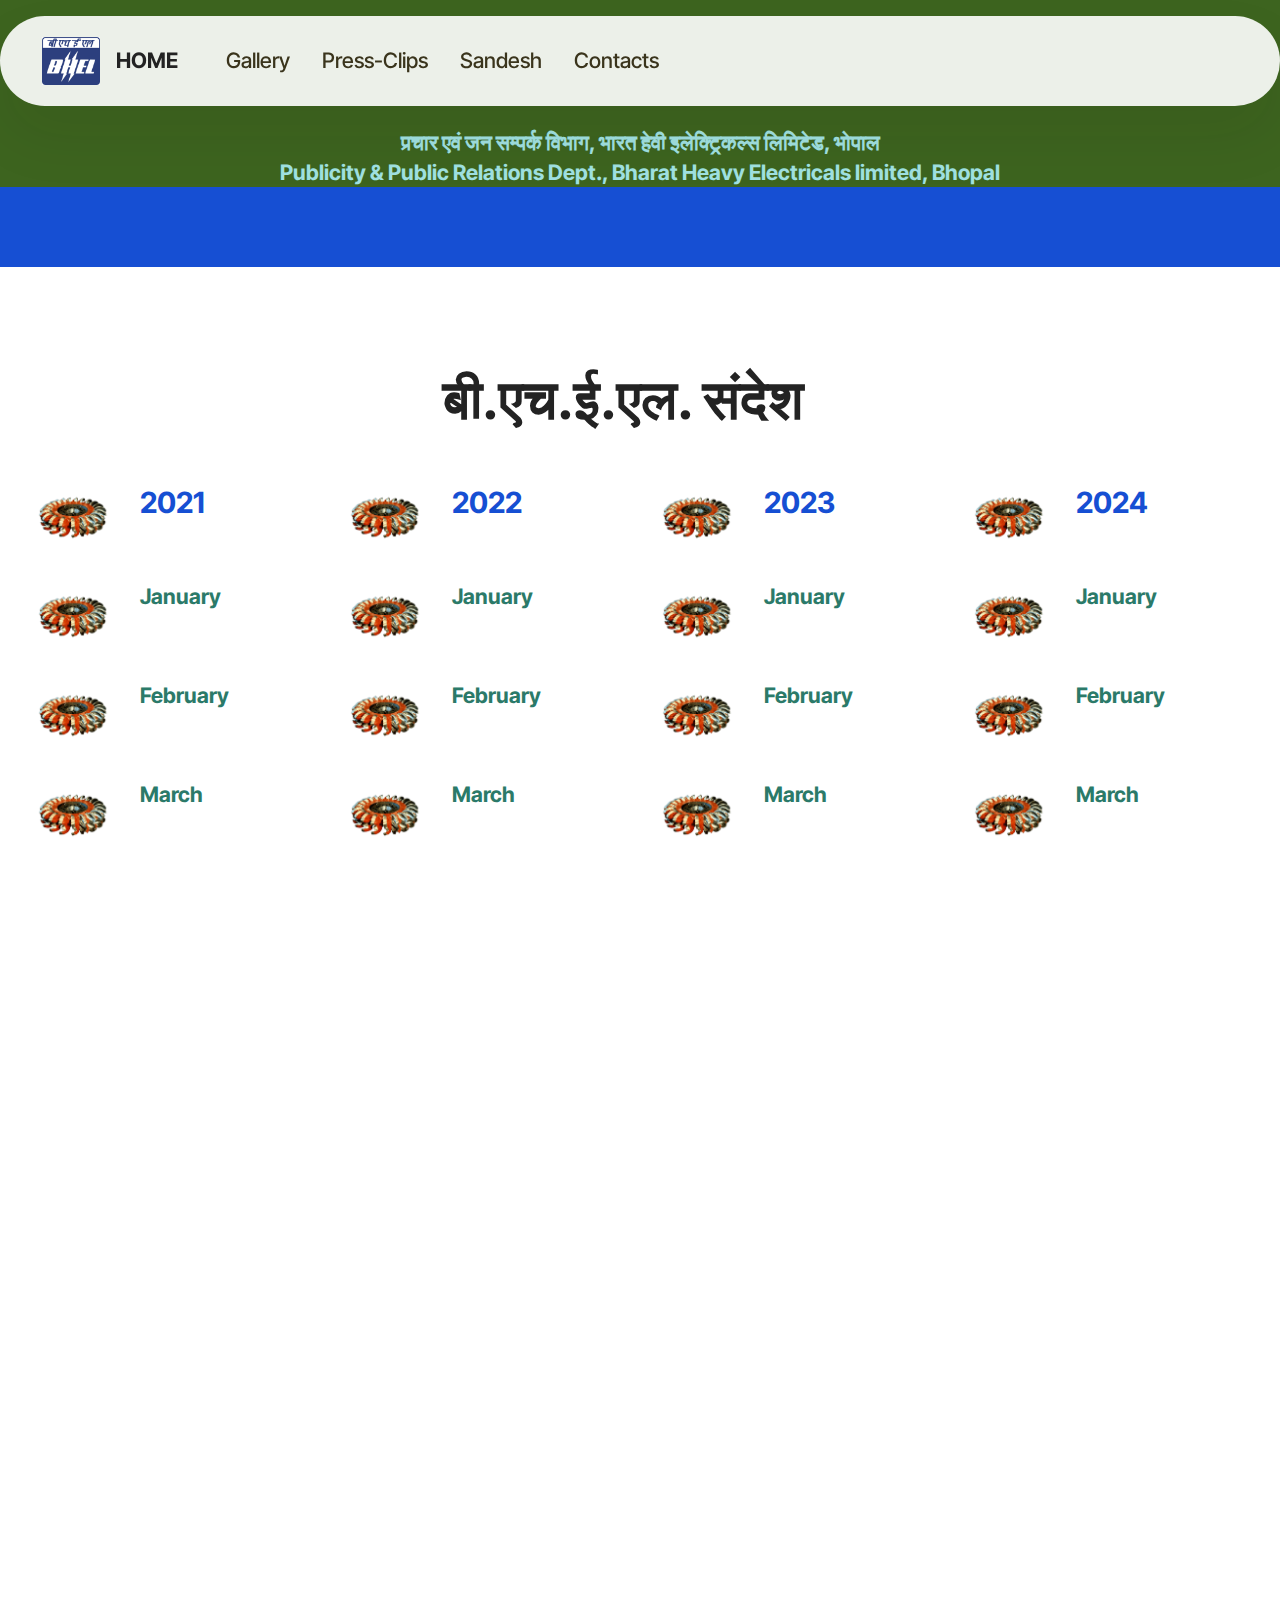
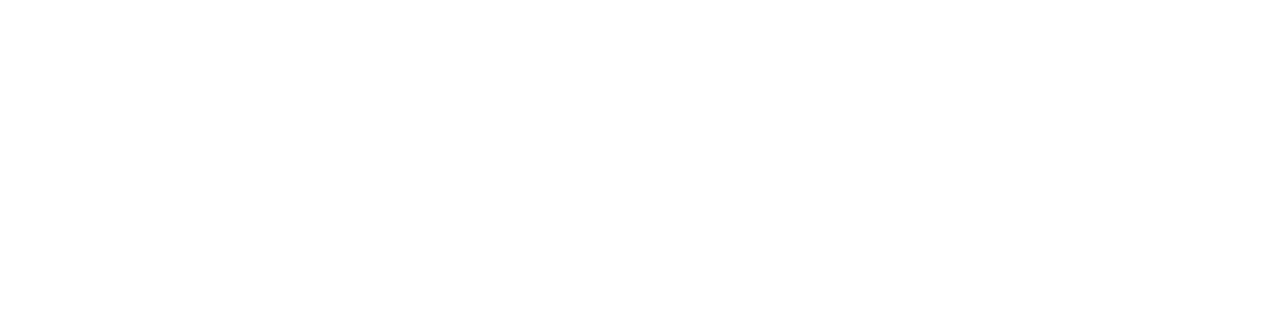
<file: sandesh.html>
<!DOCTYPE html>
<html  >
<head>
 
  <meta charset="UTF-8">
  <meta http-equiv="X-UA-Compatible" content="IE=edge">
  <meta name="generator" content="Mobirise v5.9.17, mobirise.com">
  <meta name="viewport" content="width=device-width, initial-scale=1, minimum-scale=1">
  <link rel="shortcut icon" href="assets/images/index-96x79.png" type="image/x-icon">
  <meta name="description" content="">
  
  
  <title>Sandesh</title>
  <link rel="stylesheet" href="assets/web/assets/mobirise-icons2/mobirise2.css">
  <link rel="stylesheet" href="assets/bootstrap/css/bootstrap.min.css">
  <link rel="stylesheet" href="assets/bootstrap/css/bootstrap-grid.min.css">
  <link rel="stylesheet" href="assets/bootstrap/css/bootstrap-reboot.min.css">
  <link rel="stylesheet" href="assets/animatecss/animate.css">
  <link rel="stylesheet" href="assets/dropdown/css/style.css">
  <link rel="stylesheet" href="assets/theme/css/style.css">
  <link rel="preload" href="https://fonts.googleapis.com/css?family=Inter+Tight:100,200,300,400,500,600,700,800,900,100i,200i,300i,400i,500i,600i,700i,800i,900i&display=swap" as="style" onload="this.onload=null;this.rel='stylesheet'">
  <noscript><link rel="stylesheet" href="https://fonts.googleapis.com/css?family=Inter+Tight:100,200,300,400,500,600,700,800,900,100i,200i,300i,400i,500i,600i,700i,800i,900i&display=swap"></noscript>
  <link rel="preload" as="style" href="assets/mobirise/css/mbr-additional.css?v=deAW2g"><link rel="stylesheet" href="assets/mobirise/css/mbr-additional.css?v=deAW2g" type="text/css">

  
  
  
</head>
<body>
  
  <section data-bs-version="5.1" class="menu menu1 cid-u9seDJfRWA" once="menu" id="menu01-11b">
	

	<nav class="navbar navbar-dropdown navbar-fixed-top navbar-expand-lg">
		<div class="container">
			<div class="navbar-brand">
				<span class="navbar-logo">
					<a href="https://mobiri.se">
						<img src="assets/images/index-96x79.png" alt="Mobirise Website Builder" style="height: 3rem;">
					</a>
				</span>
				<span class="navbar-caption-wrap"><a class="navbar-caption text-black display-4" href="file:///D:/D.B/index.html">HOME</a></span>
			</div>
			<button class="navbar-toggler" type="button" data-toggle="collapse" data-bs-toggle="collapse" data-target="#navbarSupportedContent" data-bs-target="#navbarSupportedContent" aria-controls="navbarNavAltMarkup" aria-expanded="false" aria-label="Toggle navigation">
				<div class="hamburger">
					<span></span>
					<span></span>
					<span></span>
					<span></span>
				</div>
			</button>
			<div class="collapse navbar-collapse" id="navbarSupportedContent">
				<ul class="navbar-nav nav-dropdown nav-right" data-app-modern-menu="true"><li class="nav-item">
						<a class="nav-link link text-success display-4" href="">Gallery</a>
					</li>
					<li class="nav-item">
						<a class="nav-link link text-success display-4" href="file:///D:/D.B/press%20clips.html" aria-expanded="false">Press-Clips</a>
					</li><li class="nav-item"><a class="nav-link link text-success display-4" href="file:///D:/D.B/sandesh.html">Sandesh</a></li>
					<li class="nav-item">
						<a class="nav-link link text-success display-4" href="file:///D:/D.B/contect.html">Contacts</a>
					</li></ul>
				
				
			</div>
		</div>
	</nav>
</section>

<section data-bs-version="5.1" class="header5 cid-u9seDJZxJN" id="header05-11c">
	

	
	
	<div class="topbg"></div>
	<div class="align-center container-fluid">
		<div class="row justify-content-center">
			<div class="col-md-12 col-lg-9">
				<h1 class="mbr-section-title mbr-fonts-style mb-4 display-4"><strong>प्रचार एवं जन सम्पर्क विभाग, भारत हेवी इलेक्ट्रिकल्स लिमिटेड, भोपाल
</strong><div><strong>Publicity &amp; Public Relations Dept., Bharat Heavy Electricals limited, Bhopal</strong></div></h1>
				
				
			</div>
		</div>
		<div class="row mt-5 justify-content-center">
			
		</div>
	</div>
</section>

<section data-bs-version="5.1" class="features15 cid-u9seDL5rS2" id="features015-11d">
	

	
	
	<div class="container">
		<div class="row justify-content-center">
			<div class="col-12 content-head">
				<div class="mbr-section-head mb-5">
					<h4 class="mbr-section-title mbr-fonts-style align-center mb-0 display-2"><strong>बी.एच.ई.एल. संदेश&nbsp; &nbsp;</strong></h4>
					
				</div>
			</div>
		</div>
		<div class="row">
			
			<div class="item features-without-image col-12 col-lg-3 active">
				<div class="item-wrapper">
					<div class="img-wrapper">
						<img src="assets/images/006-171x137.png" alt="Mobirise Website Builder" data-slide-to="0" data-bs-slide-to="0">
					</div>
					<div class="card-box">
						<h4 class="card-title mbr-fonts-style mb-0 display-5"><strong>2021</strong></h4>
						
					</div>
				</div>
			</div><div class="item features-without-image col-12 col-lg-3">
				<div class="item-wrapper">
					<div class="img-wrapper">
						<img src="assets/images/006-171x137.png" alt="Mobirise Website Builder" data-slide-to="1" data-bs-slide-to="2">
					</div>
					<div class="card-box">
						<h4 class="card-title mbr-fonts-style mb-0 display-5"><strong>2022</strong></h4>
						
					</div>
				</div>
			</div>
			
			
			<div class="item features-without-image col-12 col-lg-3">
				<div class="item-wrapper">
					<div class="img-wrapper">
						<img src="assets/images/006-171x137.png" alt="Mobirise Website Builder" data-bs-slide-to="4" data-slide-to="2">
					</div>
					<div class="card-box">
						<h4 class="card-title mbr-fonts-style mb-0 display-5"><strong>2023</strong></h4>
						
					</div>
				</div>
			</div>
			

			<div class="item features-without-image col-12 col-lg-3">
				<div class="item-wrapper">
					<div class="img-wrapper">
						<img src="assets/images/006-171x137.png" alt="Mobirise Website Builder" data-bs-slide-to="3" data-slide-to="3">
					</div>
					<div class="card-box">
						<h4 class="card-title mbr-fonts-style mb-0 display-5"><strong>2024</strong></h4>
						
					</div>
				</div>
			</div><div class="item features-without-image col-12 col-lg-3">
				<div class="item-wrapper">
					<div class="img-wrapper">
						<img src="assets/images/006-171x137.png" alt="Mobirise Website Builder" data-bs-slide-to="4" data-slide-to="4">
					</div>
					<div class="card-box">
						<h4 class="card-title mbr-fonts-style mb-0 display-7"><a href="assets/PDF/2021-01.pdf"><strong>January</strong></a></h4>
						
					</div>
				</div>
			</div><div class="item features-without-image col-12 col-lg-3">
				<div class="item-wrapper">
					<div class="img-wrapper">
						<img src="assets/images/006-171x137.png" alt="Mobirise Website Builder" data-bs-slide-to="5" data-slide-to="5">
					</div>
					<div class="card-box">
						<h4 class="card-title mbr-fonts-style mb-0 display-4">
							<a href="assets/PDF/2022-01.pdf"><strong>January</strong></a></h4>
						
					</div>
				</div>
			</div><div class="item features-without-image col-12 col-lg-3">
				<div class="item-wrapper">
					<div class="img-wrapper">
						<img src="assets/images/006-171x137.png" alt="Mobirise Website Builder" data-bs-slide-to="6" data-slide-to="6">
					</div>
					<div class="card-box">
						<h4 class="card-title mbr-fonts-style mb-0 display-7"><a href="assets/PDF/2023_01.pdf"><strong>January</strong></a></h4>
						
					</div>
				</div>
			</div><div class="item features-without-image col-12 col-lg-3">
				<div class="item-wrapper">
					<div class="img-wrapper">
						<img src="assets/images/006-171x137.png" alt="Mobirise Website Builder" data-bs-slide-to="7" data-slide-to="7">
					</div>
					<div class="card-box">
						<h4 class="card-title mbr-fonts-style mb-0 display-7"><a href="assets/PDF/2024_01.pdf"><strong>January</strong></a></h4>
						
					</div>
				</div>
			</div><div class="item features-without-image col-12 col-lg-3">
				<div class="item-wrapper">
					<div class="img-wrapper">
						<img src="assets/images/006-171x137.png" alt="Mobirise Website Builder" data-bs-slide-to="8" data-slide-to="8">
					</div>
					<div class="card-box">
						<h4 class="card-title mbr-fonts-style mb-0 display-7"><a href="assets/PDF/2021-02.pdf"><strong>February</strong></a></h4>
						
					</div>
				</div>
			</div><div class="item features-without-image col-12 col-lg-3">
				<div class="item-wrapper">
					<div class="img-wrapper">
						<img src="assets/images/006-171x137.png" alt="Mobirise Website Builder" data-bs-slide-to="10" data-slide-to="9">
					</div>
					<div class="card-box">
						<h4 class="card-title mbr-fonts-style mb-0 display-7"><a href="assets/PDF/2022-02.pdf"><strong>February</strong></a></h4>
						
					</div>
				</div>
			</div><div class="item features-without-image col-12 col-lg-3">
				<div class="item-wrapper">
					<div class="img-wrapper">
						<img src="assets/images/006-171x137.png" alt="Mobirise Website Builder" data-bs-slide-to="10" data-slide-to="10">
					</div>
					<div class="card-box">
						<h4 class="card-title mbr-fonts-style mb-0 display-7"><a href="assets/PDF/2023_02.pdf"><strong>February</strong></a></h4>
						
					</div>
				</div>
			</div><div class="item features-without-image col-12 col-lg-3">
				<div class="item-wrapper">
					<div class="img-wrapper">
						<img src="assets/images/006-171x137.png" alt="Mobirise Website Builder" data-bs-slide-to="11" data-slide-to="11">
					</div>
					<div class="card-box">
						<h4 class="card-title mbr-fonts-style mb-0 display-7"><a href="assets/PDF/2024_02.pdf"><strong>February</strong></a></h4>
						
					</div>
				</div>
			</div><div class="item features-without-image col-12 col-lg-3">
				<div class="item-wrapper">
					<div class="img-wrapper">
						<img src="assets/images/006-171x137.png" alt="Mobirise Website Builder" data-bs-slide-to="12" data-slide-to="12">
					</div>
					<div class="card-box">
						<h4 class="card-title mbr-fonts-style mb-0 display-7"><a href="assets/PDF/003-417x599.png"><strong>March</strong></a></h4>
						
					</div>
				</div>
			</div><div class="item features-without-image col-12 col-lg-3">
				<div class="item-wrapper">
					<div class="img-wrapper">
						<img src="assets/images/006-171x137.png" alt="Mobirise Website Builder" data-bs-slide-to="13" data-slide-to="13">
					</div>
					<div class="card-box">
						<h4 class="card-title mbr-fonts-style mb-0 display-7"><a href="assets/PDF/2022-03.pdf"><strong>March</strong></a></h4>
						
					</div>
				</div>
			</div><div class="item features-without-image col-12 col-lg-3">
				<div class="item-wrapper">
					<div class="img-wrapper">
						<img src="assets/images/006-171x137.png" alt="Mobirise Website Builder" data-bs-slide-to="14" data-slide-to="14">
					</div>
					<div class="card-box">
						<h4 class="card-title mbr-fonts-style mb-0 display-7"><a href="assets/PDF/2023_03.pdf"><strong>March</strong></a></h4>
						
					</div>
				</div>
			</div><div class="item features-without-image col-12 col-lg-3">
				<div class="item-wrapper">
					<div class="img-wrapper">
						<img src="assets/images/006-171x137.png" alt="Mobirise Website Builder" data-bs-slide-to="15" data-slide-to="15">
					</div>
					<div class="card-box">
						<h4 class="card-title mbr-fonts-style mb-0 display-7"><a href="assets/PDF/2024_03.pdf"><strong>March</strong></a></h4>
						
					</div>
				</div>
			</div><div class="item features-without-image col-12 col-lg-3">
				<div class="item-wrapper">
					<div class="img-wrapper">
						<img src="assets/images/006-171x137.png" alt="Mobirise Website Builder" data-bs-slide-to="16" data-slide-to="16">
					</div>
					<div class="card-box">
						<h4 class="card-title mbr-fonts-style mb-0 display-7"><a href="assets/PDF/2021-04.pdf"><strong>April</strong></a></h4>
						
					</div>
				</div>
			</div><div class="item features-without-image col-12 col-lg-3">
				<div class="item-wrapper">
					<div class="img-wrapper">
						<img src="assets/images/006-171x137.png" alt="Mobirise Website Builder" data-bs-slide-to="17" data-slide-to="17">
					</div>
					<div class="card-box">
						<h4 class="card-title mbr-fonts-style mb-0 display-7"><a href="assets/PDF/2022-04.pdf"><strong>April</strong></a></h4>
						
					</div>
				</div>
			</div><div class="item features-without-image col-12 col-lg-3">
				<div class="item-wrapper">
					<div class="img-wrapper">
						<img src="assets/images/006-171x137.png" alt="Mobirise Website Builder" data-bs-slide-to="18" data-slide-to="18">
					</div>
					<div class="card-box">
						<h4 class="card-title mbr-fonts-style mb-0 display-7"><a href="assets/PDF/2023_04.pdf"><strong>April</strong></a></h4>
						
					</div>
				</div>
			</div><div class="item features-without-image col-12 col-lg-3">
				<div class="item-wrapper">
					<div class="img-wrapper">
						<img src="assets/images/006-171x137.png" alt="Mobirise Website Builder" data-bs-slide-to="19" data-slide-to="19">
					</div>
					<div class="card-box">
						<h4 class="card-title mbr-fonts-style mb-0 display-7"><strong>April</strong></h4>
						
					</div>
				</div>
			</div><div class="item features-without-image col-12 col-lg-3">
				<div class="item-wrapper">
					<div class="img-wrapper">
						<img src="assets/images/006-171x137.png" alt="Mobirise Website Builder" data-bs-slide-to="20" data-slide-to="20">
					</div>
					<div class="card-box">
						<h4 class="card-title mbr-fonts-style mb-0 display-7"><a href="assets/PDF/2021-05.pdf"><strong>May</strong></a></h4>
						
					</div>
				</div>
			</div><div class="item features-without-image col-12 col-lg-3">
				<div class="item-wrapper">
					<div class="img-wrapper">
						<img src="assets/images/006-171x137.png" alt="Mobirise Website Builder" data-bs-slide-to="21" data-slide-to="21">
					</div>
					<div class="card-box">
						<h4 class="card-title mbr-fonts-style mb-0 display-7"><a href="assets/PDF/2022-05.pdf"><strong>May</strong></a></h4>
						
					</div>
				</div>
			</div><div class="item features-without-image col-12 col-lg-3">
				<div class="item-wrapper">
					<div class="img-wrapper">
						<img src="assets/images/006-171x137.png" alt="Mobirise Website Builder" data-bs-slide-to="22" data-slide-to="22">
					</div>
					<div class="card-box">
						<h4 class="card-title mbr-fonts-style mb-0 display-7"><a href="assets/PDF/2023-05.pdf"><strong>May</strong></a></h4>
						
					</div>
				</div>
			</div><div class="item features-without-image col-12 col-lg-3">
				<div class="item-wrapper">
					<div class="img-wrapper">
						<img src="assets/images/081aed2e7ddc029f940021ddb22145fc-171x114.jpg" alt="Mobirise Website Builder" data-bs-slide-to="23" data-slide-to="23">
					</div>
					<div class="card-box">
						<h4 class="card-title mbr-fonts-style mb-0 display-7"></h4>
						
					</div>
				</div>
			</div><div class="item features-without-image col-12 col-lg-3">
				<div class="item-wrapper">
					<div class="img-wrapper">
						<img src="assets/images/006-171x137.png" alt="Mobirise Website Builder" data-bs-slide-to="24" data-slide-to="24">
					</div>
					<div class="card-box">
						<h4 class="card-title mbr-fonts-style mb-0 display-7"><a href="assets/PDF/2021-06.pdf"><strong>June</strong></a></h4>
						
					</div>
				</div>
			</div><div class="item features-without-image col-12 col-lg-3">
				<div class="item-wrapper">
					<div class="img-wrapper">
						<img src="assets/images/006-171x137.png" alt="Mobirise Website Builder" data-bs-slide-to="25" data-slide-to="25">
					</div>
					<div class="card-box">
						<h4 class="card-title mbr-fonts-style mb-0 display-7"><a href="assets/PDF/2022-06.pdf"><strong>June</strong></a></h4>
						
					</div>
				</div>
			</div><div class="item features-without-image col-12 col-lg-3">
				<div class="item-wrapper">
					<div class="img-wrapper">
						<img src="assets/images/006-171x137.png" alt="Mobirise Website Builder" data-bs-slide-to="26" data-slide-to="26">
					</div>
					<div class="card-box">
						<h4 class="card-title mbr-fonts-style mb-0 display-7"><a href="assets/PDF/2023_06.pdf"><strong>June</strong></a></h4>
						
					</div>
				</div>
			</div><div class="item features-without-image col-12 col-lg-3">
				<div class="item-wrapper">
					<div class="img-wrapper">
						<img src="assets/images/081aed2e7ddc029f940021ddb22145fc-171x114.jpg" alt="Mobirise Website Builder" data-bs-slide-to="27" data-slide-to="27">
					</div>
					<div class="card-box">
						<h4 class="card-title mbr-fonts-style mb-0 display-7"></h4>
						
					</div>
				</div>
			</div><div class="item features-without-image col-12 col-lg-3">
				<div class="item-wrapper">
					<div class="img-wrapper">
						<img src="assets/images/006-171x137.png" alt="Mobirise Website Builder" data-bs-slide-to="28" data-slide-to="28">
					</div>
					<div class="card-box">
						<h4 class="card-title mbr-fonts-style mb-0 display-7"><a href="assets/PDF/2021-07.pdf"><strong>July</strong></a></h4>
						
					</div>
				</div>
			</div><div class="item features-without-image col-12 col-lg-3">
				<div class="item-wrapper">
					<div class="img-wrapper">
						<img src="assets/images/006-171x137.png" alt="Mobirise Website Builder" data-bs-slide-to="30" data-slide-to="29">
					</div>
					<div class="card-box">
						<h4 class="card-title mbr-fonts-style mb-0 display-7"><a href="assets/PDF/2022-07.pdf"><strong>July</strong></a></h4>
						
					</div>
				</div>
			</div><div class="item features-without-image col-12 col-lg-3">
				<div class="item-wrapper">
					<div class="img-wrapper">
						<img src="assets/images/006-171x137.png" alt="Mobirise Website Builder" data-bs-slide-to="30" data-slide-to="30">
					</div>
					<div class="card-box">
						<h4 class="card-title mbr-fonts-style mb-0 display-7"><a href="assets/PDF/2023_07.pdf"><strong>July</strong></a></h4>
						
					</div>
				</div>
			</div><div class="item features-without-image col-12 col-lg-3">
				<div class="item-wrapper">
					<div class="img-wrapper">
						<img src="assets/images/081aed2e7ddc029f940021ddb22145fc-171x114.jpg" alt="Mobirise Website Builder" data-bs-slide-to="31" data-slide-to="31">
					</div>
					<div class="card-box">
						<h4 class="card-title mbr-fonts-style mb-0 display-7"></h4>
						
					</div>
				</div>
			</div><div class="item features-without-image col-12 col-lg-3">
				<div class="item-wrapper">
					<div class="img-wrapper">
						<img src="assets/images/006-171x137.png" alt="Mobirise Website Builder" data-bs-slide-to="32" data-slide-to="32">
					</div>
					<div class="card-box">
						<h4 class="card-title mbr-fonts-style mb-0 display-7"><a href="assets/PDF/2021-08.pdf"><strong>August</strong></a></h4>
						
					</div>
				</div>
			</div><div class="item features-without-image col-12 col-lg-3">
				<div class="item-wrapper">
					<div class="img-wrapper">
						<img src="assets/images/006-171x137.png" alt="Mobirise Website Builder" data-bs-slide-to="34" data-slide-to="33">
					</div>
					<div class="card-box">
						<h4 class="card-title mbr-fonts-style mb-0 display-7"><a href="assets/PDF/2022-08.pdf"><strong>August</strong></a></h4>
						
					</div>
				</div>
			</div><div class="item features-without-image col-12 col-lg-3">
				<div class="item-wrapper">
					<div class="img-wrapper">
						<img src="assets/images/006-171x137.png" alt="Mobirise Website Builder" data-bs-slide-to="34" data-slide-to="34">
					</div>
					<div class="card-box">
						<h4 class="card-title mbr-fonts-style mb-0 display-7"><a href="assets/PDF/2023_08.pdf"><strong>August</strong></a></h4>
						
					</div>
				</div>
			</div><div class="item features-without-image col-12 col-lg-3">
				<div class="item-wrapper">
					<div class="img-wrapper">
						<img src="assets/images/081aed2e7ddc029f940021ddb22145fc-171x114.jpg" alt="Mobirise Website Builder" data-bs-slide-to="35" data-slide-to="35">
					</div>
					<div class="card-box">
						<h4 class="card-title mbr-fonts-style mb-0 display-7"></h4>
						
					</div>
				</div>
			</div><div class="item features-without-image col-12 col-lg-3">
				<div class="item-wrapper">
					<div class="img-wrapper">
						<img src="assets/images/006-171x137.png" alt="Mobirise Website Builder" data-bs-slide-to="36" data-slide-to="36">
					</div>
					<div class="card-box">
						<h4 class="card-title mbr-fonts-style mb-0 display-7"><a href="assets/PDF/2021-09.pdf"><strong>September</strong></a></h4>
						
					</div>
				</div>
			</div><div class="item features-without-image col-12 col-lg-3">
				<div class="item-wrapper">
					<div class="img-wrapper">
						<img src="assets/images/006-171x137.png" alt="Mobirise Website Builder" data-bs-slide-to="37" data-slide-to="37">
					</div>
					<div class="card-box">
						<h4 class="card-title mbr-fonts-style mb-0 display-7"><a href="assets/PDF/2022-09.pdf"><strong>September</strong></a></h4>
						
					</div>
				</div>
			</div><div class="item features-without-image col-12 col-lg-3">
				<div class="item-wrapper">
					<div class="img-wrapper">
						<img src="assets/images/006-171x137.png" alt="Mobirise Website Builder" data-bs-slide-to="39" data-slide-to="38">
					</div>
					<div class="card-box">
						<h4 class="card-title mbr-fonts-style mb-0 display-7"><a href="assets/PDF/2023_09.pdf"><strong>September</strong></a></h4>
						
					</div>
				</div>
			</div><div class="item features-without-image col-12 col-lg-3">
				<div class="item-wrapper">
					<div class="img-wrapper">
						<img src="assets/images/081aed2e7ddc029f940021ddb22145fc-171x114.jpg" alt="Mobirise Website Builder" data-bs-slide-to="39" data-slide-to="39">
					</div>
					<div class="card-box">
						<h4 class="card-title mbr-fonts-style mb-0 display-7"></h4>
						
					</div>
				</div>
			</div><div class="item features-without-image col-12 col-lg-3">
				<div class="item-wrapper">
					<div class="img-wrapper">
						<img src="assets/images/006-171x137.png" alt="Mobirise Website Builder" data-bs-slide-to="40" data-slide-to="40">
					</div>
					<div class="card-box">
						<h4 class="card-title mbr-fonts-style mb-0 display-7"><a href="assets/PDF/2021-10.pdf"><strong>October</strong></a></h4>
						
					</div>
				</div>
			</div><div class="item features-without-image col-12 col-lg-3">
				<div class="item-wrapper">
					<div class="img-wrapper">
						<img src="assets/images/006-171x137.png" alt="Mobirise Website Builder" data-bs-slide-to="41" data-slide-to="41">
					</div>
					<div class="card-box">
						<h4 class="card-title mbr-fonts-style mb-0 display-7"><a href="assets/PDF/2022-10.pdf"><strong>October</strong></a></h4>
						
					</div>
				</div>
			</div><div class="item features-without-image col-12 col-lg-3">
				<div class="item-wrapper">
					<div class="img-wrapper">
						<img src="assets/images/006-171x137.png" alt="Mobirise Website Builder" data-bs-slide-to="42" data-slide-to="42">
					</div>
					<div class="card-box">
						<h4 class="card-title mbr-fonts-style mb-0 display-7"><a href="assets/PDF/2023_10.pdf"><strong>October</strong></a></h4>
						
					</div>
				</div>
			</div><div class="item features-without-image col-12 col-lg-3">
				<div class="item-wrapper">
					<div class="img-wrapper">
						<img src="assets/images/081aed2e7ddc029f940021ddb22145fc-171x114.jpg" alt="Mobirise Website Builder" data-bs-slide-to="43" data-slide-to="43">
					</div>
					<div class="card-box">
						<h4 class="card-title mbr-fonts-style mb-0 display-7"></h4>
						
					</div>
				</div>
			</div><div class="item features-without-image col-12 col-lg-3">
				<div class="item-wrapper">
					<div class="img-wrapper">
						<img src="assets/images/006-171x137.png" alt="Mobirise Website Builder" data-bs-slide-to="44" data-slide-to="44">
					</div>
					<div class="card-box">
						<h4 class="card-title mbr-fonts-style mb-0 display-7"><a href="assets/PDF/2021-11.pdf"><strong>November</strong></a></h4>
						
					</div>
				</div>
			</div><div class="item features-without-image col-12 col-lg-3">
				<div class="item-wrapper">
					<div class="img-wrapper">
						<img src="assets/images/006-171x137.png" alt="Mobirise Website Builder" data-bs-slide-to="45" data-slide-to="45">
					</div>
					<div class="card-box">
						<h4 class="card-title mbr-fonts-style mb-0 display-7"><a href="assets/PDF/2022-11.pdf"><strong>November</strong></a></h4>
						
					</div>
				</div>
			</div><div class="item features-without-image col-12 col-lg-3">
				<div class="item-wrapper">
					<div class="img-wrapper">
						<img src="assets/images/006-171x137.png" alt="Mobirise Website Builder" data-bs-slide-to="46" data-slide-to="46">
					</div>
					<div class="card-box">
						<h4 class="card-title mbr-fonts-style mb-0 display-7"><a href="assets/PDF/2023_11.pdf"><strong>November</strong></a></h4>
						
					</div>
				</div>
			</div><div class="item features-without-image col-12 col-lg-3">
				<div class="item-wrapper">
					<div class="img-wrapper">
						<img src="assets/images/081aed2e7ddc029f940021ddb22145fc-171x114.jpg" alt="Mobirise Website Builder" data-bs-slide-to="47" data-slide-to="47">
					</div>
					<div class="card-box">
						<h4 class="card-title mbr-fonts-style mb-0 display-7"></h4>
						
					</div>
				</div>
			</div><div class="item features-without-image col-12 col-lg-3">
				<div class="item-wrapper">
					<div class="img-wrapper">
						<img src="assets/images/006-171x137.png" alt="Mobirise Website Builder" data-bs-slide-to="48" data-slide-to="48">
					</div>
					<div class="card-box">
						<h4 class="card-title mbr-fonts-style mb-0 display-7"><a href="assets/PDF/2021-12.pdf"><strong>December</strong></a></h4>
						
					</div>
				</div>
			</div><div class="item features-without-image col-12 col-lg-3">
				<div class="item-wrapper">
					<div class="img-wrapper">
						<img src="assets/images/006-171x137.png" alt="Mobirise Website Builder" data-bs-slide-to="49" data-slide-to="49">
					</div>
					<div class="card-box">
						<h4 class="card-title mbr-fonts-style mb-0 display-7"><a href="assets/PDF/2022-12.pdf"><strong>December</strong></a></h4>
						
					</div>
				</div>
			</div><div class="item features-without-image col-12 col-lg-3">
				<div class="item-wrapper">
					<div class="img-wrapper">
						<img src="assets/images/006-171x137.png" alt="Mobirise Website Builder" data-bs-slide-to="50" data-slide-to="50">
					</div>
					<div class="card-box">
						<h4 class="card-title mbr-fonts-style mb-0 display-7"><a href="assets/PDF/2023_12.pdf"><strong>December</strong></a></h4>
						
					</div>
				</div>
			</div><div class="item features-without-image col-12 col-lg-3">
				<div class="item-wrapper">
					<div class="img-wrapper">
						<img src="assets/images/081aed2e7ddc029f940021ddb22145fc-171x114.jpg" alt="Mobirise Website Builder" data-bs-slide-to="51" data-slide-to="51">
					</div>
					<div class="card-box">
						<h4 class="card-title mbr-fonts-style mb-0 display-7"></h4>
						
					</div>
				</div>
			</div>
			
			
		</div>
	</div>
</section><section class="display-7" style="padding: 0;align-items: center;justify-content: center;flex-wrap: wrap;    align-content: center;display: flex;position: relative;height: 4rem;"><a href="https://mobiri.se/3185898" style="flex: 1 1;height: 4rem;position: absolute;width: 100%;z-index: 1;"><img alt="" style="height: 4rem;" src="[data-uri]"></a><p style="margin: 0;text-align: center;" class="display-7">&#8204;</p><a style="z-index:1" href="https://mobirise.com/offline-website-builder.html">Offline Website Maker</a></section><script src="assets/bootstrap/js/bootstrap.bundle.min.js"></script>  <script src="assets/smoothscroll/smooth-scroll.js"></script>  <script src="assets/ytplayer/index.js"></script>  <script src="assets/dropdown/js/navbar-dropdown.js"></script>  <script src="assets/theme/js/script.js"></script>  
  
  
  <input name="animation" type="hidden">
  </body>
</html>
</file>
<file: assets/web/assets/mobirise-icons2/mobirise2.css>
@font-face {
  font-family: 'Moririse2';
  font-display: swap;
  src:  url('mobirise2.eot?f2bix4');
  src:  url('mobirise2.eot?f2bix4#iefix') format('embedded-opentype'),
    url('mobirise2.ttf?f2bix4') format('truetype'),
    url('mobirise2.woff?f2bix4') format('woff'),
    url('mobirise2.svg?f2bix4#mobirise2') format('svg');
  font-weight: normal;
  font-style: normal;
}

[class^="mobi-"], [class*=" mobi-"] {
  /* use !important to prevent issues with browser extensions that change fonts */
  font-family: 'Moririse2' !important;
  speak: none;
  font-style: normal;
  font-weight: normal;
  font-variant: normal;
  text-transform: none;
  line-height: 1;

  /* Better Font Rendering =========== */
  -webkit-font-smoothing: antialiased;
  -moz-osx-font-smoothing: grayscale;
}

.mobi-mbri-add-submenu:before {
  content: "\e900";
}
.mobi-mbri-alert:before {
  content: "\e901";
}
.mobi-mbri-align-center:before {
  content: "\e902";
}
.mobi-mbri-align-justify:before {
  content: "\e903";
}
.mobi-mbri-align-left:before {
  content: "\e904";
}
.mobi-mbri-align-right:before {
  content: "\e905";
}
.mobi-mbri-android:before {
  content: "\e906";
}
.mobi-mbri-apple:before {
  content: "\e907";
}
.mobi-mbri-arrow-down:before {
  content: "\e908";
}
.mobi-mbri-arrow-next:before {
  content: "\e909";
}
.mobi-mbri-arrow-prev:before {
  content: "\e90a";
}
.mobi-mbri-arrow-up:before {
  content: "\e90b";
}
.mobi-mbri-bold:before {
  content: "\e90c";
}
.mobi-mbri-bookmark:before {
  content: "\e90d";
}
.mobi-mbri-bootstrap:before {
  content: "\e90e";
}
.mobi-mbri-briefcase:before {
  content: "\e90f";
}
.mobi-mbri-browse:before {
  content: "\e910";
}
.mobi-mbri-bulleted-list:before {
  content: "\e911";
}
.mobi-mbri-calendar:before {
  content: "\e912";
}
.mobi-mbri-camera:before {
  content: "\e913";
}
.mobi-mbri-cart-add:before {
  content: "\e914";
}
.mobi-mbri-cart-full:before {
  content: "\e915";
}
.mobi-mbri-cash:before {
  content: "\e916";
}
.mobi-mbri-change-style:before {
  content: "\e917";
}
.mobi-mbri-chat:before {
  content: "\e918";
}
.mobi-mbri-clock:before {
  content: "\e919";
}
.mobi-mbri-close:before {
  content: "\e91a";
}
.mobi-mbri-cloud:before {
  content: "\e91b";
}
.mobi-mbri-code:before {
  content: "\e91c";
}
.mobi-mbri-contact-form:before {
  content: "\e91d";
}
.mobi-mbri-credit-card:before {
  content: "\e91e";
}
.mobi-mbri-cursor-click:before {
  content: "\e91f";
}
.mobi-mbri-cust-feedback:before {
  content: "\e920";
}
.mobi-mbri-database:before {
  content: "\e921";
}
.mobi-mbri-delivery:before {
  content: "\e922";
}
.mobi-mbri-desktop:before {
  content: "\e923";
}
.mobi-mbri-devices:before {
  content: "\e924";
}
.mobi-mbri-down:before {
  content: "\e925";
}
.mobi-mbri-download-2:before {
  content: "\e926";
}
.mobi-mbri-download:before {
  content: "\e927";
}
.mobi-mbri-drag-n-drop-2:before {
  content: "\e928";
}
.mobi-mbri-drag-n-drop:before {
  content: "\e929";
}
.mobi-mbri-edit-2:before {
  content: "\e92a";
}
.mobi-mbri-edit:before {
  content: "\e92b";
}
.mobi-mbri-error:before {
  content: "\e92c";
}
.mobi-mbri-extension:before {
  content: "\e92d";
}
.mobi-mbri-features:before {
  content: "\e92e";
}
.mobi-mbri-file:before {
  content: "\e92f";
}
.mobi-mbri-flag:before {
  content: "\e930";
}
.mobi-mbri-folder:before {
  content: "\e931";
}
.mobi-mbri-gift:before {
  content: "\e932";
}
.mobi-mbri-github:before {
  content: "\e933";
}
.mobi-mbri-globe-2:before {
  content: "\e934";
}
.mobi-mbri-globe:before {
  content: "\e935";
}
.mobi-mbri-growing-chart:before {
  content: "\e936";
}
.mobi-mbri-hearth:before {
  content: "\e937";
}
.mobi-mbri-help:before {
  content: "\e938";
}
.mobi-mbri-home:before {
  content: "\e939";
}
.mobi-mbri-hot-cup:before {
  content: "\e93a";
}
.mobi-mbri-idea:before {
  content: "\e93b";
}
.mobi-mbri-image-gallery:before {
  content: "\e93c";
}
.mobi-mbri-image-slider:before {
  content: "\e93d";
}
.mobi-mbri-info:before {
  content: "\e93e";
}
.mobi-mbri-italic:before {
  content: "\e93f";
}
.mobi-mbri-key:before {
  content: "\e940";
}
.mobi-mbri-laptop:before {
  content: "\e941";
}
.mobi-mbri-layers:before {
  content: "\e942";
}
.mobi-mbri-left-right:before {
  content: "\e943";
}
.mobi-mbri-left:before {
  content: "\e944";
}
.mobi-mbri-letter:before {
  content: "\e945";
}
.mobi-mbri-like:before {
  content: "\e946";
}
.mobi-mbri-link:before {
  content: "\e947";
}
.mobi-mbri-lock:before {
  content: "\e948";
}
.mobi-mbri-login:before {
  content: "\e949";
}
.mobi-mbri-logout:before {
  content: "\e94a";
}
.mobi-mbri-magic-stick:before {
  content: "\e94b";
}
.mobi-mbri-map-pin:before {
  content: "\e94c";
}
.mobi-mbri-menu:before {
  content: "\e94d";
}
.mobi-mbri-mobile-2:before {
  content: "\e94e";
}
.mobi-mbri-mobile-horizontal:before {
  content: "\e94f";
}
.mobi-mbri-mobile:before {
  content: "\e950";
}
.mobi-mbri-mobirise:before {
  content: "\e951";
}
.mobi-mbri-more-horizontal:before {
  content: "\e952";
}
.mobi-mbri-more-vertical:before {
  content: "\e953";
}
.mobi-mbri-music:before {
  content: "\e954";
}
.mobi-mbri-new-file:before {
  content: "\e955";
}
.mobi-mbri-numbered-list:before {
  content: "\e956";
}
.mobi-mbri-opened-folder:before {
  content: "\e957";
}
.mobi-mbri-pages:before {
  content: "\e958";
}
.mobi-mbri-paper-plane:before {
  content: "\e959";
}
.mobi-mbri-paperclip:before {
  content: "\e95a";
}
.mobi-mbri-phone:before {
  content: "\e95b";
}
.mobi-mbri-photo:before {
  content: "\e95c";
}
.mobi-mbri-photos:before {
  content: "\e95d";
}
.mobi-mbri-pin:before {
  content: "\e95e";
}
.mobi-mbri-play:before {
  content: "\e95f";
}
.mobi-mbri-plus:before {
  content: "\e960";
}
.mobi-mbri-preview:before {
  content: "\e961";
}
.mobi-mbri-print:before {
  content: "\e962";
}
.mobi-mbri-protect:before {
  content: "\e963";
}
.mobi-mbri-question:before {
  content: "\e964";
}
.mobi-mbri-quote-left:before {
  content: "\e965";
}
.mobi-mbri-quote-right:before {
  content: "\e966";
}
.mobi-mbri-redo:before {
  content: "\e967";
}
.mobi-mbri-refresh:before {
  content: "\e968";
}
.mobi-mbri-responsive-2:before {
  content: "\e969";
}
.mobi-mbri-responsive:before {
  content: "\e96a";
}
.mobi-mbri-right:before {
  content: "\e96b";
}
.mobi-mbri-rocket:before {
  content: "\e96c";
}
.mobi-mbri-sad-face:before {
  content: "\e96d";
}
.mobi-mbri-sale:before {
  content: "\e96e";
}
.mobi-mbri-save:before {
  content: "\e96f";
}
.mobi-mbri-search:before {
  content: "\e970";
}
.mobi-mbri-setting-2:before {
  content: "\e971";
}
.mobi-mbri-setting-3:before {
  content: "\e972";
}
.mobi-mbri-setting:before {
  content: "\e973";
}
.mobi-mbri-share:before {
  content: "\e974";
}
.mobi-mbri-shopping-bag:before {
  content: "\e975";
}
.mobi-mbri-shopping-basket:before {
  content: "\e976";
}
.mobi-mbri-shopping-cart:before {
  content: "\e977";
}
.mobi-mbri-sites:before {
  content: "\e978";
}
.mobi-mbri-smile-face:before {
  content: "\e979";
}
.mobi-mbri-speed:before {
  content: "\e97a";
}
.mobi-mbri-star:before {
  content: "\e97b";
}
.mobi-mbri-success:before {
  content: "\e97c";
}
.mobi-mbri-sun:before {
  content: "\e97d";
}
.mobi-mbri-sun2:before {
  content: "\e97e";
}
.mobi-mbri-tablet-vertical:before {
  content: "\e97f";
}
.mobi-mbri-tablet:before {
  content: "\e980";
}
.mobi-mbri-target:before {
  content: "\e981";
}
.mobi-mbri-timer:before {
  content: "\e982";
}
.mobi-mbri-to-ftp:before {
  content: "\e983";
}
.mobi-mbri-to-local-drive:before {
  content: "\e984";
}
.mobi-mbri-touch-swipe:before {
  content: "\e985";
}
.mobi-mbri-touch:before {
  content: "\e986";
}
.mobi-mbri-trash:before {
  content: "\e987";
}
.mobi-mbri-underline:before {
  content: "\e988";
}
.mobi-mbri-undo:before {
  content: "\e989";
}
.mobi-mbri-unlink:before {
  content: "\e98a";
}
.mobi-mbri-unlock:before {
  content: "\e98b";
}
.mobi-mbri-up-down:before {
  content: "\e98c";
}
.mobi-mbri-up:before {
  content: "\e98d";
}
.mobi-mbri-update:before {
  content: "\e98e";
}
.mobi-mbri-upload-2:before {
  content: "\e98f";
}
.mobi-mbri-upload:before {
  content: "\e990";
}
.mobi-mbri-user-2:before {
  content: "\e991";
}
.mobi-mbri-user:before {
  content: "\e992";
}
.mobi-mbri-users:before {
  content: "\e993";
}
.mobi-mbri-video-play:before {
  content: "\e994";
}
.mobi-mbri-video:before {
  content: "\e995";
}
.mobi-mbri-watch:before {
  content: "\e996";
}
.mobi-mbri-website-theme-2:before {
  content: "\e997";
}
.mobi-mbri-website-theme:before {
  content: "\e998";
}
.mobi-mbri-wifi:before {
  content: "\e999";
}
.mobi-mbri-windows:before {
  content: "\e99a";
}
.mobi-mbri-zoom-in:before {
  content: "\e99b";
}
.mobi-mbri-zoom-out:before {
  content: "\e99c";
}
</file>
<file: assets/dropdown/css/style.css>
.navbar-dropdown {
  left: 0;
  padding: 0;
  position: absolute;
  right: 0;
  top: 0;
  transition: all 0.45s ease;
  z-index: 1030;
  background: #282828; }
  .navbar-dropdown .navbar-logo {
    margin-right: 0.8rem;
    transition: margin 0.3s ease-in-out;
    vertical-align: middle; }
    .navbar-dropdown .navbar-logo img {
      height: 3.125rem;
      transition: all 0.3s ease-in-out; }
    .navbar-dropdown .navbar-logo.mbr-iconfont {
      font-size: 3.125rem;
      line-height: 3.125rem; }
  .navbar-dropdown .navbar-caption {
    font-weight: 700;
    white-space: normal;
    vertical-align: -4px;
    line-height: 3.125rem !important; }
    .navbar-dropdown .navbar-caption, .navbar-dropdown .navbar-caption:hover {
      color: inherit;
      text-decoration: none; }
  .navbar-dropdown .mbr-iconfont + .navbar-caption {
    vertical-align: -1px; }
  .navbar-dropdown.navbar-fixed-top {
    position: fixed; }
  .navbar-dropdown .navbar-brand span {
    vertical-align: -4px; }
  .navbar-dropdown.bg-color.transparent {
    background: none; }
  .navbar-dropdown.navbar-short .navbar-brand {
    padding: 0.625rem 0; }
    .navbar-dropdown.navbar-short .navbar-brand span {
      vertical-align: -1px; }
  .navbar-dropdown.navbar-short .navbar-caption {
    line-height: 2.375rem !important;
    vertical-align: -2px; }
  .navbar-dropdown.navbar-short .navbar-logo {
    margin-right: 0.5rem; }
    .navbar-dropdown.navbar-short .navbar-logo img {
      height: 2.375rem; }
    .navbar-dropdown.navbar-short .navbar-logo.mbr-iconfont {
      font-size: 2.375rem;
      line-height: 2.375rem; }
  .navbar-dropdown.navbar-short .mbr-table-cell {
    height: 3.625rem; }
  .navbar-dropdown .navbar-close {
    left: 0.6875rem;
    position: fixed;
    top: 0.75rem;
    z-index: 1000; }
  .navbar-dropdown .hamburger-icon {
    content: "";
    display: inline-block;
    vertical-align: middle;
    width: 16px;
    -webkit-box-shadow: 0 -6px 0 1px #282828,0 0 0 1px #282828,0 6px 0 1px #282828;
    -moz-box-shadow: 0 -6px 0 1px #282828,0 0 0 1px #282828,0 6px 0 1px #282828;
    box-shadow: 0 -6px 0 1px #282828,0 0 0 1px #282828,0 6px 0 1px #282828; }

.dropdown-menu .dropdown-toggle[data-toggle="dropdown-submenu"]::after {
  border-bottom: 0.35em solid transparent;
  border-left: 0.35em solid;
  border-right: 0;
  border-top: 0.35em solid transparent;
  margin-left: 0.3rem; }

.dropdown-menu .dropdown-item:focus {
  outline: 0; }

.nav-dropdown {
  font-size: 0.75rem;
  font-weight: 500;
  height: auto !important; }
  .nav-dropdown .nav-btn {
    padding-left: 1rem; }
  .nav-dropdown .link {
    margin: .667em 1.667em;
    font-weight: 500;
    padding: 0;
    transition: color .2s ease-in-out; }
    .nav-dropdown .link.dropdown-toggle {
      margin-right: 2.583em; }
      .nav-dropdown .link.dropdown-toggle::after {
        margin-left: .25rem;
        border-top: 0.35em solid;
        border-right: 0.35em solid transparent;
        border-left: 0.35em solid transparent;
        border-bottom: 0; }
      .nav-dropdown .link.dropdown-toggle[aria-expanded="true"] {
        margin: 0;
        padding: 0.667em 3.263em  0.667em 1.667em; }
  .nav-dropdown .link::after,
  .nav-dropdown .dropdown-item::after {
    color: inherit; }
  .nav-dropdown .btn {
    font-size: 0.75rem;
    font-weight: 700;
    letter-spacing: 0;
    margin-bottom: 0;
    padding-left: 1.25rem;
    padding-right: 1.25rem; }
  .nav-dropdown .dropdown-menu {
    border-radius: 0;
    border: 0;
    left: 0;
    margin: 0;
    padding-bottom: 1.25rem;
    padding-top: 1.25rem;
    position: relative; }
  .nav-dropdown .dropdown-submenu {
    margin-left: 0.125rem;
    top: 0; }
  .nav-dropdown .dropdown-item {
    font-weight: 500;
    line-height: 2;
    padding: 0.3846em 4.615em 0.3846em 1.5385em;
    position: relative;
    transition: color .2s ease-in-out, background-color .2s ease-in-out; }
    .nav-dropdown .dropdown-item::after {
      margin-top: -0.3077em;
      position: absolute;
      right: 1.1538em;
      top: 50%; }
    .nav-dropdown .dropdown-item:focus, .nav-dropdown .dropdown-item:hover {
      background: none; }

@media (max-width: 767px) {
  .nav-dropdown.navbar-toggleable-sm {
    bottom: 0;
    display: none;
    left: 0;
    overflow-x: hidden;
    position: fixed;
    top: 0;
    transform: translateX(-100%);
    -ms-transform: translateX(-100%);
    -webkit-transform: translateX(-100%);
    width: 18.75rem;
    z-index: 999; } }
.nav-dropdown.navbar-toggleable-xl {
  bottom: 0;
  display: none;
  left: 0;
  overflow-x: hidden;
  position: fixed;
  top: 0;
  transform: translateX(-100%);
  -ms-transform: translateX(-100%);
  -webkit-transform: translateX(-100%);
  width: 18.75rem;
  z-index: 999; }

.nav-dropdown-sm {
  display: block !important;
  overflow-x: hidden;
  overflow: auto;
  padding-top: 3.875rem; }
  .nav-dropdown-sm::after {
    content: "";
    display: block;
    height: 3rem;
    width: 100%; }
  .nav-dropdown-sm.collapse.in ~ .navbar-close {
    display: block !important; }
  .nav-dropdown-sm.collapsing, .nav-dropdown-sm.collapse.in {
    transform: translateX(0);
    -ms-transform: translateX(0);
    -webkit-transform: translateX(0);
    transition: all 0.25s ease-out;
    -webkit-transition: all 0.25s ease-out;
    background: #282828; }
  .nav-dropdown-sm.collapsing[aria-expanded="false"] {
    transform: translateX(-100%);
    -ms-transform: translateX(-100%);
    -webkit-transform: translateX(-100%); }
  .nav-dropdown-sm .nav-item {
    display: block;
    margin-left: 0 !important;
    padding-left: 0; }
  .nav-dropdown-sm .link,
  .nav-dropdown-sm .dropdown-item {
    border-top: 1px dotted rgba(255, 255, 255, 0.1);
    font-size: 0.8125rem;
    line-height: 1.6;
    margin: 0 !important;
    padding: 0.875rem 2.4rem 0.875rem 1.5625rem !important;
    position: relative;
    white-space: normal; }
    .nav-dropdown-sm .link:focus, .nav-dropdown-sm .link:hover,
    .nav-dropdown-sm .dropdown-item:focus,
    .nav-dropdown-sm .dropdown-item:hover {
      background: rgba(0, 0, 0, 0.2) !important;
      color: #c0a375; }
  .nav-dropdown-sm .nav-btn {
    position: relative;
    padding: 1.5625rem 1.5625rem 0 1.5625rem; }
    .nav-dropdown-sm .nav-btn::before {
      border-top: 1px dotted rgba(255, 255, 255, 0.1);
      content: "";
      left: 0;
      position: absolute;
      top: 0;
      width: 100%; }
    .nav-dropdown-sm .nav-btn + .nav-btn {
      padding-top: 0.625rem; }
      .nav-dropdown-sm .nav-btn + .nav-btn::before {
        display: none; }
  .nav-dropdown-sm .btn {
    padding: 0.625rem 0; }
  .nav-dropdown-sm .dropdown-toggle[data-toggle="dropdown-submenu"]::after {
    margin-left: .25rem;
    border-top: 0.35em solid;
    border-right: 0.35em solid transparent;
    border-left: 0.35em solid transparent;
    border-bottom: 0; }
  .nav-dropdown-sm .dropdown-toggle[data-toggle="dropdown-submenu"][aria-expanded="true"]::after {
    border-top: 0;
    border-right: 0.35em solid transparent;
    border-left: 0.35em solid transparent;
    border-bottom: 0.35em solid; }
  .nav-dropdown-sm .dropdown-menu {
    margin: 0;
    padding: 0;
    position: relative;
    top: 0;
    left: 0;
    width: 100%;
    border: 0;
    float: none;
    border-radius: 0;
    background: none; }
  .nav-dropdown-sm .dropdown-submenu {
    left: 100%;
    margin-left: 0.125rem;
    margin-top: -1.25rem;
    top: 0; }

.navbar-toggleable-sm .nav-dropdown .dropdown-menu {
  position: absolute; }

.navbar-toggleable-sm .nav-dropdown .dropdown-submenu {
  left: 100%;
  margin-left: 0.125rem;
  margin-top: -1.25rem;
  top: 0; }

.navbar-toggleable-sm.opened .nav-dropdown .dropdown-menu {
  position: relative; }

.navbar-toggleable-sm.opened .nav-dropdown .dropdown-submenu {
  left: 0;
  margin-left: 00rem;
  margin-top: 0rem;
  top: 0; }

.is-builder .nav-dropdown.collapsing {
  transition: none !important; }
</file>
<file: assets/theme/css/style.css>
@charset "UTF-8";
section {
  background-color: #ffffff;
}

body {
  font-style: normal;
  line-height: 1.5;
  font-weight: 400;
  color: #232323;
  position: relative;
}

button {
  background-color: transparent;
  border-color: transparent;
}

.embla__button,
.carousel-control {
  background-color: #edefea !important;
  opacity: 0.8 !important;
  color: #464845 !important;
  border-color: #edefea !important;
}

.carousel .close,
.modalWindow .close {
  background-color: #edefea !important;
  color: #464845 !important;
  border-color: #edefea !important;
  opacity: 0.8 !important;
}

.carousel .close:hover,
.modalWindow .close:hover {
  opacity: 1 !important;
}

.carousel-indicators li {
  background-color: #edefea !important;
  border: 2px solid #464845 !important;
}

.carousel-indicators li:hover,
.carousel-indicators li:active {
  opacity: 0.8 !important;
}

.embla__button:hover,
.carousel-control:hover {
  background-color: #edefea !important;
  opacity: 1 !important;
}

.modalWindow-video-container {
  height: 80%;
}

section,
.container,
.container-fluid {
  position: relative;
  word-wrap: break-word;
}

a.mbr-iconfont:hover {
  text-decoration: none;
}

.article .lead p,
.article .lead ul,
.article .lead ol,
.article .lead pre,
.article .lead blockquote {
  margin-bottom: 0;
}

a {
  font-style: normal;
  font-weight: 400;
  cursor: pointer;
}
a, a:hover {
  text-decoration: none;
}

.mbr-section-title {
  font-style: normal;
  line-height: 1.3;
}

.mbr-section-subtitle {
  line-height: 1.3;
}

.mbr-text {
  font-style: normal;
  line-height: 1.7;
}

h1,
h2,
h3,
h4,
h5,
h6,
.display-1,
.display-2,
.display-4,
.display-5,
.display-7,
span,
p,
a {
  line-height: 1;
  word-break: break-word;
  word-wrap: break-word;
  font-weight: 400;
}

b,
strong {
  font-weight: bold;
}

input:-webkit-autofill, input:-webkit-autofill:hover, input:-webkit-autofill:focus, input:-webkit-autofill:active {
  transition-delay: 9999s;
  -webkit-transition-property: background-color, color;
  transition-property: background-color, color;
}

textarea[type=hidden] {
  display: none;
}

section {
  background-position: 50% 50%;
  background-repeat: no-repeat;
  background-size: cover;
}
section .mbr-background-video,
section .mbr-background-video-preview {
  position: absolute;
  bottom: 0;
  left: 0;
  right: 0;
  top: 0;
}

.hidden {
  visibility: hidden;
}

.mbr-z-index20 {
  z-index: 20;
}

/*! Base colors */
.mbr-white {
  color: #ffffff;
}

.mbr-black {
  color: #111111;
}

.mbr-bg-white {
  background-color: #ffffff;
}

.mbr-bg-black {
  background-color: #000000;
}

/*! Text-aligns */
.align-left {
  text-align: left;
}

.align-center {
  text-align: center;
}

.align-right {
  text-align: right;
}

/*! Font-weight  */
.mbr-light {
  font-weight: 300;
}

.mbr-regular {
  font-weight: 400;
}

.mbr-semibold {
  font-weight: 500;
}

.mbr-bold {
  font-weight: 700;
}

/*! Media  */
.media-content {
  flex-basis: 100%;
}

.media-container-row {
  display: flex;
  flex-direction: row;
  flex-wrap: wrap;
  justify-content: center;
  align-content: center;
  align-items: start;
}
.media-container-row .media-size-item {
  width: 400px;
}

.media-container-column {
  display: flex;
  flex-direction: column;
  flex-wrap: wrap;
  justify-content: center;
  align-content: center;
  align-items: stretch;
}
.media-container-column > * {
  width: 100%;
}

@media (min-width: 992px) {
  .media-container-row {
    flex-wrap: nowrap;
  }
}
figure {
  margin-bottom: 0;
  overflow: hidden;
}

figure[mbr-media-size] {
  transition: width 0.1s;
}

img,
iframe {
  display: block;
  width: 100%;
}

.card {
  background-color: transparent;
  border: none;
}

.card-box {
  width: 100%;
}

.card-img {
  text-align: center;
  flex-shrink: 0;
  -webkit-flex-shrink: 0;
}

.media {
  max-width: 100%;
  margin: 0 auto;
}

.mbr-figure {
  align-self: center;
}

.media-container > div {
  max-width: 100%;
}

.mbr-figure img,
.card-img img {
  width: 100%;
}

@media (max-width: 991px) {
  .media-size-item {
    width: auto !important;
  }
  .media {
    width: auto;
  }
  .mbr-figure {
    width: 100% !important;
  }
}
/*! Buttons */
.mbr-section-btn {
  margin-left: -0.6rem;
  margin-right: -0.6rem;
  font-size: 0;
}

.btn {
  font-weight: 600;
  border-width: 1px;
  font-style: normal;
  margin: 0.6rem 0.6rem;
  white-space: normal;
  transition: all 0.2s ease-in-out;
  display: inline-flex;
  align-items: center;
  justify-content: center;
  word-break: break-word;
}

.btn-sm {
  font-weight: 600;
  letter-spacing: 0px;
  transition: all 0.3s ease-in-out;
}

.btn-md {
  font-weight: 600;
  letter-spacing: 0px;
  transition: all 0.3s ease-in-out;
}

.btn-lg {
  font-weight: 600;
  letter-spacing: 0px;
  transition: all 0.3s ease-in-out;
}

.btn-form {
  margin: 0;
}
.btn-form:hover {
  cursor: pointer;
}

nav .mbr-section-btn {
  margin-left: 0rem;
  margin-right: 0rem;
}

/*! Btn icon margin */
.btn .mbr-iconfont,
.btn.btn-sm .mbr-iconfont {
  order: 1;
  cursor: pointer;
  margin-left: 0.5rem;
  vertical-align: sub;
}

.btn.btn-md .mbr-iconfont,
.btn.btn-md .mbr-iconfont {
  margin-left: 0.8rem;
}

.mbr-regular {
  font-weight: 400;
}

.mbr-semibold {
  font-weight: 500;
}

.mbr-bold {
  font-weight: 700;
}

[type=submit] {
  -webkit-appearance: none;
}

/*! Full-screen */
.mbr-fullscreen .mbr-overlay {
  min-height: 100vh;
}

.mbr-fullscreen {
  display: flex;
  display: -moz-flex;
  display: -ms-flex;
  display: -o-flex;
  align-items: center;
  min-height: 100vh;
  padding-top: 3rem;
  padding-bottom: 3rem;
}

/*! Map */
.map {
  height: 25rem;
  position: relative;
}
.map iframe {
  width: 100%;
  height: 100%;
}

/*! Scroll to top arrow */
.mbr-arrow-up {
  bottom: 25px;
  right: 90px;
  position: fixed;
  text-align: right;
  z-index: 5000;
  color: #ffffff;
  font-size: 22px;
}

.mbr-arrow-up a {
  background: rgba(0, 0, 0, 0.2);
  border-radius: 50%;
  color: #fff;
  display: inline-block;
  height: 60px;
  width: 60px;
  border: 2px solid #fff;
  outline-style: none !important;
  position: relative;
  text-decoration: none;
  transition: all 0.3s ease-in-out;
  cursor: pointer;
  text-align: center;
}
.mbr-arrow-up a:hover {
  background-color: rgba(0, 0, 0, 0.4);
}
.mbr-arrow-up a i {
  line-height: 60px;
}

.mbr-arrow-up-icon {
  display: block;
  color: #fff;
}

.mbr-arrow-up-icon::before {
  content: "›";
  display: inline-block;
  font-family: serif;
  font-size: 22px;
  line-height: 1;
  font-style: normal;
  position: relative;
  top: 6px;
  left: -4px;
  transform: rotate(-90deg);
}

/*! Arrow Down */
.mbr-arrow {
  position: absolute;
  bottom: 45px;
  left: 50%;
  width: 60px;
  height: 60px;
  cursor: pointer;
  background-color: rgba(80, 80, 80, 0.5);
  border-radius: 50%;
  transform: translateX(-50%);
}
@media (max-width: 767px) {
  .mbr-arrow {
    display: none;
  }
}
.mbr-arrow > a {
  display: inline-block;
  text-decoration: none;
  outline-style: none;
  animation: arrowdown 1.7s ease-in-out infinite;
  color: #ffffff;
}
.mbr-arrow > a > i {
  position: absolute;
  top: -2px;
  left: 15px;
  font-size: 2rem;
}

#scrollToTop a i::before {
  content: "";
  position: absolute;
  display: block;
  border-bottom: 2.5px solid #fff;
  border-left: 2.5px solid #fff;
  width: 27.8%;
  height: 27.8%;
  left: 50%;
  top: 51%;
  transform: translateY(-30%) translateX(-50%) rotate(135deg);
}

@keyframes arrowdown {
  0% {
    transform: translateY(0px);
  }
  50% {
    transform: translateY(-5px);
  }
  100% {
    transform: translateY(0px);
  }
}
@media (max-width: 500px) {
  .mbr-arrow-up {
    left: 0;
    right: 0;
    text-align: center;
  }
}
/*Gradients animation*/
@keyframes gradient-animation {
  from {
    background-position: 0% 100%;
    animation-timing-function: ease-in-out;
  }
  to {
    background-position: 100% 0%;
    animation-timing-function: ease-in-out;
  }
}
.bg-gradient {
  background-size: 200% 200%;
  animation: gradient-animation 5s infinite alternate;
  -webkit-animation: gradient-animation 5s infinite alternate;
}

.menu .navbar-brand {
  display: -webkit-flex;
}
.menu .navbar-brand span {
  display: flex;
  display: -webkit-flex;
}
.menu .navbar-brand .navbar-caption-wrap {
  display: -webkit-flex;
}
.menu .navbar-brand .navbar-logo img {
  display: -webkit-flex;
  width: auto;
}
@media (min-width: 768px) and (max-width: 991px) {
  .menu .navbar-toggleable-sm .navbar-nav {
    display: -ms-flexbox;
  }
}
@media (max-width: 991px) {
  .menu .navbar-collapse {
    max-height: 93.5vh;
  }
  .menu .navbar-collapse.show {
    overflow: auto;
  }
}
@media (min-width: 992px) {
  .menu .navbar-nav.nav-dropdown {
    display: -webkit-flex;
  }
  .menu .navbar-toggleable-sm .navbar-collapse {
    display: -webkit-flex !important;
  }
  .menu .collapsed .navbar-collapse {
    max-height: 93.5vh;
  }
  .menu .collapsed .navbar-collapse.show {
    overflow: auto;
  }
}
@media (max-width: 767px) {
  .menu .navbar-collapse {
    max-height: 80vh;
  }
}

.nav-link .mbr-iconfont {
  margin-right: 0.5rem;
}

.navbar {
  display: -webkit-flex;
  -webkit-flex-wrap: wrap;
  -webkit-align-items: center;
  -webkit-justify-content: space-between;
}

.navbar-collapse {
  -webkit-flex-basis: 100%;
  -webkit-flex-grow: 1;
  -webkit-align-items: center;
}

.nav-dropdown .link {
  padding: 0.667em 1.667em !important;
  margin: 0 !important;
}

.nav {
  display: -webkit-flex;
  -webkit-flex-wrap: wrap;
}

.row {
  display: -webkit-flex;
  -webkit-flex-wrap: wrap;
}

.justify-content-center {
  -webkit-justify-content: center;
}

.form-inline {
  display: -webkit-flex;
}

.card-wrapper {
  -webkit-flex: 1;
}

.carousel-control {
  z-index: 10;
  display: -webkit-flex;
}

.carousel-controls {
  display: -webkit-flex;
}

.media {
  display: -webkit-flex;
}

.form-group:focus {
  outline: none;
}

.jq-selectbox__select {
  padding: 7px 0;
  position: relative;
}

.jq-selectbox__dropdown {
  overflow: hidden;
  border-radius: 10px;
  position: absolute;
  top: 100%;
  left: 0 !important;
  width: 100% !important;
}

.jq-selectbox__trigger-arrow {
  right: 0;
  transform: translateY(-50%);
}

.jq-selectbox li {
  padding: 1.07em 0.5em;
}

input[type=range] {
  padding-left: 0 !important;
  padding-right: 0 !important;
}

.modal-dialog,
.modal-content {
  height: 100%;
}

.modal-dialog .carousel-inner {
  height: calc(100vh - 1.75rem);
}
@media (max-width: 575px) {
  .modal-dialog .carousel-inner {
    height: calc(100vh - 1rem);
  }
}

.carousel-item {
  text-align: center;
}

.carousel-item img {
  margin: auto;
}

.navbar-toggler {
  align-self: flex-start;
  padding: 0.25rem 0.75rem;
  font-size: 1.25rem;
  line-height: 1;
  background: transparent;
  border: 1px solid transparent;
  border-radius: 0.25rem;
}

.navbar-toggler:focus,
.navbar-toggler:hover {
  text-decoration: none;
  box-shadow: none;
}

.navbar-toggler-icon {
  display: inline-block;
  width: 1.5em;
  height: 1.5em;
  vertical-align: middle;
  content: "";
  background: no-repeat center center;
  background-size: 100% 100%;
}

.navbar-toggler-left {
  position: absolute;
  left: 1rem;
}

.navbar-toggler-right {
  position: absolute;
  right: 1rem;
}

.card-img {
  width: auto;
}

.menu .navbar.collapsed:not(.beta-menu) {
  flex-direction: column;
}

.carousel-item.active,
.carousel-item-next,
.carousel-item-prev {
  display: flex;
}

.note-air-layout .dropup .dropdown-menu,
.note-air-layout .navbar-fixed-bottom .dropdown .dropdown-menu {
  bottom: initial !important;
}

html,
body {
  height: auto;
  min-height: 100vh;
}

.dropup .dropdown-toggle::after {
  display: none;
}

.form-asterisk {
  font-family: initial;
  position: absolute;
  top: -2px;
  font-weight: normal;
}

.form-control-label {
  position: relative;
  cursor: pointer;
  margin-bottom: 0.357em;
  padding: 0;
}

.alert {
  color: #ffffff;
  border-radius: 0;
  border: 0;
  font-size: 1.1rem;
  line-height: 1.5;
  margin-bottom: 1.875rem;
  padding: 1.25rem;
  position: relative;
  text-align: center;
}
.alert.alert-form::after {
  background-color: inherit;
  bottom: -7px;
  content: "";
  display: block;
  height: 14px;
  left: 50%;
  margin-left: -7px;
  position: absolute;
  transform: rotate(45deg);
  width: 14px;
}

.form-control {
  background-color: #ffffff;
  background-clip: border-box;
  color: #232323;
  line-height: 1rem !important;
  height: auto;
  padding: 1.2rem 2rem;
  transition: border-color 0.25s ease 0s;
  border: 1px solid transparent !important;
  border-radius: 4px;
  box-shadow: rgba(0, 0, 0, 0.07) 0px 1px 1px 0px, rgba(0, 0, 0, 0.07) 0px 1px 3px 0px, rgba(0, 0, 0, 0.03) 0px 0px 0px 1px;
}
.form-active .form-control:invalid {
  border-color: red;
}

.row > * {
  padding-right: 1rem;
  padding-left: 1rem;
}

form .row {
  margin-left: -0.6rem;
  margin-right: -0.6rem;
}
form .row [class*=col] {
  padding-left: 0.6rem;
  padding-right: 0.6rem;
}

form .mbr-section-btn {
  padding-left: 0.6rem;
  padding-right: 0.6rem;
}

form .form-check-input {
  margin-top: 0.5;
}

textarea.form-control {
  line-height: 1.5rem !important;
}

.form-group {
  margin-bottom: 1.2rem;
}

.form-control,
form .btn {
  min-height: 48px;
}

.gdpr-block label span.textGDPR input[name=gdpr] {
  top: 7px;
}

.form-control:focus {
  box-shadow: none;
}

:focus {
  outline: none;
}

.mbr-overlay {
  background-color: #000;
  bottom: 0;
  left: 0;
  opacity: 0.5;
  position: absolute;
  right: 0;
  top: 0;
  z-index: 0;
  pointer-events: none;
}

blockquote {
  font-style: italic;
  padding: 3rem;
  font-size: 1.09rem;
  position: relative;
  border-left: 3px solid;
}

ul,
ol,
pre,
blockquote {
  margin-bottom: 2.3125rem;
}

.mt-4 {
  margin-top: 2rem !important;
}

.mb-4 {
  margin-bottom: 2rem !important;
}

.container,
.container-fluid {
  padding-left: 16px;
  padding-right: 16px;
}

.row {
  margin-left: -16px;
  margin-right: -16px;
}
.row > [class*=col] {
  padding-left: 16px;
  padding-right: 16px;
}

@media (min-width: 992px) {
  .container-fluid {
    padding-left: 32px;
    padding-right: 32px;
  }
}
@media (max-width: 991px) {
  .mbr-container {
    padding-left: 16px;
    padding-right: 16px;
  }
}
.app-video-wrapper > img {
  opacity: 1;
}

.app-video-wrapper {
  background: transparent;
}

.item {
  position: relative;
}

.dropdown-menu .dropdown-menu {
  left: 100%;
}

.dropdown-item + .dropdown-menu {
  display: none;
}

.dropdown-item:hover + .dropdown-menu,
.dropdown-menu:hover {
  display: block;
}

@media (min-aspect-ratio: 16/9) {
  .mbr-video-foreground {
    height: 300% !important;
    top: -100% !important;
  }
}
@media (max-aspect-ratio: 16/9) {
  .mbr-video-foreground {
    width: 300% !important;
    left: -100% !important;
  }
}.engine {
	position: absolute;
	text-indent: -2400px;
	text-align: center;
	padding: 0;
	top: 0;
	left: -2400px;
}
</file>
<file: assets/mobirise/css/mbr-additional.css>
.btn {
  border-width: 2px;
}
img,
.card-wrap,
.card-wrapper,
.video-wrapper,
.mbr-figure iframe,
.google-map iframe,
.slide-content,
.plan,
.card,
.item-wrapper {
  border-radius: 2rem !important;
}
.video-wrapper {
  overflow: hidden;
}
body {
  font-family: Inter Tight;
}
.display-1 {
  font-family: 'Inter Tight', sans-serif;
  font-size: 5rem;
  line-height: 1;
}
.display-1 > .mbr-iconfont {
  font-size: 6.25rem;
}
.display-2 {
  font-family: 'Inter Tight', sans-serif;
  font-size: 4rem;
  line-height: 1;
}
.display-2 > .mbr-iconfont {
  font-size: 5rem;
}
.display-4 {
  font-family: 'Inter Tight', sans-serif;
  font-size: 1.4rem;
  line-height: 1.5;
}
.display-4 > .mbr-iconfont {
  font-size: 1.75rem;
}
.display-5 {
  font-family: 'Inter Tight', sans-serif;
  font-size: 2rem;
  line-height: 1.5;
}
.display-5 > .mbr-iconfont {
  font-size: 2.5rem;
}
.display-7 {
  font-family: 'Inter Tight', sans-serif;
  font-size: 1.4rem;
  line-height: 1.3;
}
.display-7 > .mbr-iconfont {
  font-size: 1.75rem;
}
/* ---- Fluid typography for mobile devices ---- */
/* 1.4 - font scale ratio ( bootstrap == 1.42857 ) */
/* 100vw - current viewport width */
/* (48 - 20)  48 == 48rem == 768px, 20 == 20rem == 320px(minimal supported viewport) */
/* 0.65 - min scale variable, may vary */
@media (max-width: 992px) {
  .display-1 {
    font-size: 4rem;
  }
}
@media (max-width: 768px) {
  .display-1 {
    font-size: 3.5rem;
    font-size: calc( 2.4rem + (5 - 2.4) * ((100vw - 20rem) / (48 - 20)));
    line-height: calc( 1.1 * (2.4rem + (5 - 2.4) * ((100vw - 20rem) / (48 - 20))));
  }
  .display-2 {
    font-size: 3.2rem;
    font-size: calc( 2.05rem + (4 - 2.05) * ((100vw - 20rem) / (48 - 20)));
    line-height: calc( 1.3 * (2.05rem + (4 - 2.05) * ((100vw - 20rem) / (48 - 20))));
  }
  .display-4 {
    font-size: 1.12rem;
    font-size: calc( 1.14rem + (1.4 - 1.14) * ((100vw - 20rem) / (48 - 20)));
    line-height: calc( 1.4 * (1.14rem + (1.4 - 1.14) * ((100vw - 20rem) / (48 - 20))));
  }
  .display-5 {
    font-size: 1.6rem;
    font-size: calc( 1.35rem + (2 - 1.35) * ((100vw - 20rem) / (48 - 20)));
    line-height: calc( 1.4 * (1.35rem + (2 - 1.35) * ((100vw - 20rem) / (48 - 20))));
  }
  .display-7 {
    font-size: 1.12rem;
    font-size: calc( 1.14rem + (1.4 - 1.14) * ((100vw - 20rem) / (48 - 20)));
    line-height: calc( 1.4 * (1.14rem + (1.4 - 1.14) * ((100vw - 20rem) / (48 - 20))));
  }
}
@media (min-width: 992px) and (max-width: 1400px) {
  .display-1 {
    font-size: 3.5rem;
    font-size: calc( 2.4rem + (5 - 2.4) * ((100vw - 62rem) / (87 - 62)));
    line-height: calc( 1.1 * (2.4rem + (5 - 2.4) * ((100vw - 62rem) / (87 - 62))));
  }
  .display-2 {
    font-size: 3.2rem;
    font-size: calc( 2.05rem + (4 - 2.05) * ((100vw - 62rem) / (87 - 62)));
    line-height: calc( 1.3 * (2.05rem + (4 - 2.05) * ((100vw - 62rem) / (87 - 62))));
  }
  .display-4 {
    font-size: 1.12rem;
    font-size: calc( 1.14rem + (1.4 - 1.14) * ((100vw - 62rem) / (87 - 62)));
    line-height: calc( 1.4 * (1.14rem + (1.4 - 1.14) * ((100vw - 62rem) / (87 - 62))));
  }
  .display-5 {
    font-size: 1.6rem;
    font-size: calc( 1.35rem + (2 - 1.35) * ((100vw - 62rem) / (87 - 62)));
    line-height: calc( 1.4 * (1.35rem + (2 - 1.35) * ((100vw - 62rem) / (87 - 62))));
  }
  .display-7 {
    font-size: 1.12rem;
    font-size: calc( 1.14rem + (1.4 - 1.14) * ((100vw - 62rem) / (87 - 62)));
    line-height: calc( 1.4 * (1.14rem + (1.4 - 1.14) * ((100vw - 62rem) / (87 - 62))));
  }
}
/* Buttons */
.btn {
  padding: 1.25rem 2rem;
  border-radius: 4px;
}
@media (max-width: 767px) {
  .btn {
    padding: 0.75rem 1.5rem;
  }
}
.btn-sm {
  padding: 0.6rem 1.2rem;
  border-radius: 4px;
}
.btn-md {
  padding: 0.6rem 1.2rem;
  border-radius: 4px;
}
.btn-lg {
  padding: 1.25rem 2rem;
  border-radius: 4px;
}
.bg-primary {
  background-color: #2b7a69 !important;
}
.bg-success {
  background-color: #3a341c !important;
}
.bg-info {
  background-color: #320707 !important;
}
.bg-warning {
  background-color: #a0e2e1 !important;
}
.bg-danger {
  background-color: #ffffff !important;
}
.btn-primary,
.btn-primary:active {
  background-color: #2b7a69 !important;
  border-color: #2b7a69 !important;
  color: #ffffff !important;
  box-shadow: none;
}
.btn-primary:hover,
.btn-primary:focus,
.btn-primary.focus,
.btn-primary.active {
  color: inherit;
  background-color: #38a089 !important;
  border-color: #38a089 !important;
  box-shadow: none;
}
.btn-primary.disabled,
.btn-primary:disabled {
  color: #ffffff !important;
  background-color: #38a089 !important;
  border-color: #38a089 !important;
}
.btn-secondary,
.btn-secondary:active {
  background-color: #ffd7ef !important;
  border-color: #ffd7ef !important;
  color: #d70081 !important;
  box-shadow: none;
}
.btn-secondary:hover,
.btn-secondary:focus,
.btn-secondary.focus,
.btn-secondary.active {
  color: inherit;
  background-color: #ffffff !important;
  border-color: #ffffff !important;
  box-shadow: none;
}
.btn-secondary.disabled,
.btn-secondary:disabled {
  color: #d70081 !important;
  background-color: #ffffff !important;
  border-color: #ffffff !important;
}
.btn-info,
.btn-info:active {
  background-color: #320707 !important;
  border-color: #320707 !important;
  color: #ffffff !important;
  box-shadow: none;
}
.btn-info:hover,
.btn-info:focus,
.btn-info.focus,
.btn-info.active {
  color: inherit;
  background-color: #5f0d0d !important;
  border-color: #5f0d0d !important;
  box-shadow: none;
}
.btn-info.disabled,
.btn-info:disabled {
  color: #ffffff !important;
  background-color: #5f0d0d !important;
  border-color: #5f0d0d !important;
}
.btn-success,
.btn-success:active {
  background-color: #3a341c !important;
  border-color: #3a341c !important;
  color: #ffffff !important;
  box-shadow: none;
}
.btn-success:hover,
.btn-success:focus,
.btn-success.focus,
.btn-success.active {
  color: inherit;
  background-color: #5c532d !important;
  border-color: #5c532d !important;
  box-shadow: none;
}
.btn-success.disabled,
.btn-success:disabled {
  color: #ffffff !important;
  background-color: #5c532d !important;
  border-color: #5c532d !important;
}
.btn-warning,
.btn-warning:active {
  background-color: #a0e2e1 !important;
  border-color: #a0e2e1 !important;
  color: #1f6463 !important;
  box-shadow: none;
}
.btn-warning:hover,
.btn-warning:focus,
.btn-warning.focus,
.btn-warning.active {
  color: inherit;
  background-color: #c7eeed !important;
  border-color: #c7eeed !important;
  box-shadow: none;
}
.btn-warning.disabled,
.btn-warning:disabled {
  color: #1f6463 !important;
  background-color: #c7eeed !important;
  border-color: #c7eeed !important;
}
.btn-danger,
.btn-danger:active {
  background-color: #ffffff !important;
  border-color: #ffffff !important;
  color: #808080 !important;
  box-shadow: none;
}
.btn-danger:hover,
.btn-danger:focus,
.btn-danger.focus,
.btn-danger.active {
  color: inherit;
  background-color: #ffffff !important;
  border-color: #ffffff !important;
  box-shadow: none;
}
.btn-danger.disabled,
.btn-danger:disabled {
  color: #808080 !important;
  background-color: #ffffff !important;
  border-color: #ffffff !important;
}
.btn-white,
.btn-white:active {
  background-color: #eff0ec !important;
  border-color: #eff0ec !important;
  color: #757b62 !important;
  box-shadow: none;
}
.btn-white:hover,
.btn-white:focus,
.btn-white.focus,
.btn-white.active {
  color: inherit;
  background-color: #ffffff !important;
  border-color: #ffffff !important;
  box-shadow: none;
}
.btn-white.disabled,
.btn-white:disabled {
  color: #757b62 !important;
  background-color: #ffffff !important;
  border-color: #ffffff !important;
}
.btn-black,
.btn-black:active {
  background-color: #232323 !important;
  border-color: #232323 !important;
  color: #ffffff !important;
  box-shadow: none;
}
.btn-black:hover,
.btn-black:focus,
.btn-black.focus,
.btn-black.active {
  color: inherit;
  background-color: #3d3d3d !important;
  border-color: #3d3d3d !important;
  box-shadow: none;
}
.btn-black.disabled,
.btn-black:disabled {
  color: #ffffff !important;
  background-color: #3d3d3d !important;
  border-color: #3d3d3d !important;
}
.btn-primary-outline,
.btn-primary-outline:active {
  background-color: transparent !important;
  border-color: #2b7a69;
  color: #2b7a69;
}
.btn-primary-outline:hover,
.btn-primary-outline:focus,
.btn-primary-outline.focus,
.btn-primary-outline.active {
  color: #143a32 !important;
  background-color: transparent !important;
  border-color: #143a32 !important;
  box-shadow: none !important;
}
.btn-primary-outline.disabled,
.btn-primary-outline:disabled {
  color: #ffffff !important;
  background-color: #2b7a69 !important;
  border-color: #2b7a69 !important;
}
.btn-secondary-outline,
.btn-secondary-outline:active {
  background-color: transparent !important;
  border-color: #ffd7ef;
  color: #ffd7ef;
}
.btn-secondary-outline:hover,
.btn-secondary-outline:focus,
.btn-secondary-outline.focus,
.btn-secondary-outline.active {
  color: #ff80cc !important;
  background-color: transparent !important;
  border-color: #ff80cc !important;
  box-shadow: none !important;
}
.btn-secondary-outline.disabled,
.btn-secondary-outline:disabled {
  color: #d70081 !important;
  background-color: #ffd7ef !important;
  border-color: #ffd7ef !important;
}
.btn-info-outline,
.btn-info-outline:active {
  background-color: transparent !important;
  border-color: #320707;
  color: #320707;
}
.btn-info-outline:hover,
.btn-info-outline:focus,
.btn-info-outline.focus,
.btn-info-outline.active {
  color: #000000 !important;
  background-color: transparent !important;
  border-color: #000000 !important;
  box-shadow: none !important;
}
.btn-info-outline.disabled,
.btn-info-outline:disabled {
  color: #ffffff !important;
  background-color: #320707 !important;
  border-color: #320707 !important;
}
.btn-success-outline,
.btn-success-outline:active {
  background-color: transparent !important;
  border-color: #3a341c;
  color: #3a341c;
}
.btn-success-outline:hover,
.btn-success-outline:focus,
.btn-success-outline.focus,
.btn-success-outline.active {
  color: #000000 !important;
  background-color: transparent !important;
  border-color: #000000 !important;
  box-shadow: none !important;
}
.btn-success-outline.disabled,
.btn-success-outline:disabled {
  color: #ffffff !important;
  background-color: #3a341c !important;
  border-color: #3a341c !important;
}
.btn-warning-outline,
.btn-warning-outline:active {
  background-color: transparent !important;
  border-color: #a0e2e1;
  color: #a0e2e1;
}
.btn-warning-outline:hover,
.btn-warning-outline:focus,
.btn-warning-outline.focus,
.btn-warning-outline.active {
  color: #5ececc !important;
  background-color: transparent !important;
  border-color: #5ececc !important;
  box-shadow: none !important;
}
.btn-warning-outline.disabled,
.btn-warning-outline:disabled {
  color: #1f6463 !important;
  background-color: #a0e2e1 !important;
  border-color: #a0e2e1 !important;
}
.btn-danger-outline,
.btn-danger-outline:active {
  background-color: transparent !important;
  border-color: #ffffff;
  color: #ffffff;
}
.btn-danger-outline:hover,
.btn-danger-outline:focus,
.btn-danger-outline.focus,
.btn-danger-outline.active {
  color: #d4d4d4 !important;
  background-color: transparent !important;
  border-color: #d4d4d4 !important;
  box-shadow: none !important;
}
.btn-danger-outline.disabled,
.btn-danger-outline:disabled {
  color: #808080 !important;
  background-color: #ffffff !important;
  border-color: #ffffff !important;
}
.btn-black-outline,
.btn-black-outline:active {
  background-color: transparent !important;
  border-color: #232323;
  color: #232323;
}
.btn-black-outline:hover,
.btn-black-outline:focus,
.btn-black-outline.focus,
.btn-black-outline.active {
  color: #000000 !important;
  background-color: transparent !important;
  border-color: #000000 !important;
  box-shadow: none !important;
}
.btn-black-outline.disabled,
.btn-black-outline:disabled {
  color: #ffffff !important;
  background-color: #232323 !important;
  border-color: #232323 !important;
}
.btn-white-outline,
.btn-white-outline:active {
  background-color: transparent !important;
  border-color: #fafafa;
  color: #fafafa;
}
.btn-white-outline:hover,
.btn-white-outline:focus,
.btn-white-outline.focus,
.btn-white-outline.active {
  color: #cfcfcf !important;
  background-color: transparent !important;
  border-color: #cfcfcf !important;
  box-shadow: none !important;
}
.btn-white-outline.disabled,
.btn-white-outline:disabled {
  color: #7a7a7a !important;
  background-color: #fafafa !important;
  border-color: #fafafa !important;
}
.text-primary {
  color: #2b7a69 !important;
}
.text-secondary {
  color: #ffd7ef !important;
}
.text-success {
  color: #3a341c !important;
}
.text-info {
  color: #320707 !important;
}
.text-warning {
  color: #a0e2e1 !important;
}
.text-danger {
  color: #ffffff !important;
}
.text-white {
  color: #fafafa !important;
}
.text-black {
  color: #232323 !important;
}
a.text-primary:hover,
a.text-primary:focus,
a.text-primary.active {
  color: #102f28 !important;
}
a.text-secondary:hover,
a.text-secondary:focus,
a.text-secondary.active {
  color: #ff71c6 !important;
}
a.text-success:hover,
a.text-success:focus,
a.text-success.active {
  color: #000000 !important;
}
a.text-info:hover,
a.text-info:focus,
a.text-info.active {
  color: #000000 !important;
}
a.text-warning:hover,
a.text-warning:focus,
a.text-warning.active {
  color: #52cac8 !important;
}
a.text-danger:hover,
a.text-danger:focus,
a.text-danger.active {
  color: #cccccc !important;
}
a.text-white:hover,
a.text-white:focus,
a.text-white.active {
  color: #c7c7c7 !important;
}
a.text-black:hover,
a.text-black:focus,
a.text-black.active {
  color: #000000 !important;
}
a[class*="text-"]:not(.nav-link):not(.dropdown-item):not([role]):not(.navbar-caption) {
  transition: 0.2s;
  position: relative;
  background-image: linear-gradient(currentColor 50%, currentColor 50%);
  background-size: 10000px 2px;
  background-repeat: no-repeat;
  background-position: 0 1.2em;
}
.nav-tabs .nav-link.active {
  color: #2b7a69;
}
.nav-tabs .nav-link:not(.active) {
  color: #232323;
}
.alert-success {
  background-color: #70c770;
}
.alert-info {
  background-color: #320707;
}
.alert-warning {
  background-color: #a0e2e1;
}
.alert-danger {
  background-color: #ffffff;
}
.mbr-section-btn .btn:not(.btn-form) {
  border-radius: 100px;
}
.mbr-gallery-filter li a {
  border-radius: 100px !important;
}
.mbr-gallery-filter li.active .btn {
  background-color: #2b7a69;
  border-color: #2b7a69;
  color: #ffffff;
}
.mbr-gallery-filter li.active .btn:focus {
  box-shadow: none;
}
.nav-tabs .nav-link {
  border-radius: 100px !important;
}
a,
a:hover {
  color: #2b7a69;
}
.mbr-plan-header.bg-primary .mbr-plan-subtitle,
.mbr-plan-header.bg-primary .mbr-plan-price-desc {
  color: #5ec6b0;
}
.mbr-plan-header.bg-success .mbr-plan-subtitle,
.mbr-plan-header.bg-success .mbr-plan-price-desc {
  color: #c0b27c;
}
.mbr-plan-header.bg-info .mbr-plan-subtitle,
.mbr-plan-header.bg-info .mbr-plan-price-desc {
  color: #f3abab;
}
.mbr-plan-header.bg-warning .mbr-plan-subtitle,
.mbr-plan-header.bg-warning .mbr-plan-price-desc {
  color: #ffffff;
}
.mbr-plan-header.bg-danger .mbr-plan-subtitle,
.mbr-plan-header.bg-danger .mbr-plan-price-desc {
  color: #ffffff;
}
/* Scroll to top button*/
.scrollToTop_wraper {
  display: none;
}
.form-control {
  font-family: 'Inter Tight', sans-serif;
  font-size: 1.4rem;
  line-height: 1.3;
  font-weight: 400;
  border-radius: 40px !important;
}
.form-control > .mbr-iconfont {
  font-size: 1.75rem;
}
.form-control:hover,
.form-control:focus {
  box-shadow: rgba(0, 0, 0, 0.07) 0px 1px 1px 0px, rgba(0, 0, 0, 0.07) 0px 1px 3px 0px, rgba(0, 0, 0, 0.03) 0px 0px 0px 1px;
  border-color: #2b7a69 !important;
}
.form-control:-webkit-input-placeholder {
  font-family: 'Inter Tight', sans-serif;
  font-size: 1.4rem;
  line-height: 1.3;
  font-weight: 400;
}
.form-control:-webkit-input-placeholder > .mbr-iconfont {
  font-size: 1.75rem;
}
blockquote {
  border-color: #2b7a69;
}
/* Forms */
.mbr-form .input-group-btn .btn {
  border-radius: 100px !important;
}
.mbr-form .input-group-btn .btn:hover {
  box-shadow: 0 10px 40px 0 rgba(0, 0, 0, 0.2);
}
.mbr-form .input-group-btn button[type="submit"] {
  border-radius: 100px !important;
  padding: 1rem 3rem;
}
.mbr-form .input-group-btn button[type="submit"]:hover {
  box-shadow: 0 10px 40px 0 rgba(0, 0, 0, 0.2);
}
.jq-selectbox li:hover,
.jq-selectbox li.selected {
  background-color: #2b7a69;
  color: #ffffff;
}
.jq-number__spin {
  transition: 0.25s ease;
}
.jq-number__spin:hover {
  border-color: #2b7a69;
}
.jq-selectbox .jq-selectbox__trigger-arrow,
.jq-number__spin.minus:after,
.jq-number__spin.plus:after {
  transition: 0.4s;
  border-top-color: #232323;
  border-bottom-color: #232323;
}
.jq-selectbox:hover .jq-selectbox__trigger-arrow,
.jq-number__spin.minus:hover:after,
.jq-number__spin.plus:hover:after {
  border-top-color: #2b7a69;
  border-bottom-color: #2b7a69;
}
.xdsoft_datetimepicker .xdsoft_calendar td.xdsoft_default,
.xdsoft_datetimepicker .xdsoft_calendar td.xdsoft_current,
.xdsoft_datetimepicker .xdsoft_timepicker .xdsoft_time_box > div > div.xdsoft_current {
  color: #ffffff !important;
  background-color: #2b7a69 !important;
  box-shadow: none !important;
}
.xdsoft_datetimepicker .xdsoft_calendar td:hover,
.xdsoft_datetimepicker .xdsoft_timepicker .xdsoft_time_box > div > div:hover {
  color: #000000 !important;
  background: #ffd7ef !important;
  box-shadow: none !important;
}
.lazy-bg {
  background-image: none !important;
}
.lazy-placeholder:not(section),
.lazy-none {
  display: block;
  position: relative;
  padding-bottom: 56.25%;
  width: 100%;
  height: auto;
}
iframe.lazy-placeholder,
.lazy-placeholder:after {
  content: '';
  position: absolute;
  width: 200px;
  height: 200px;
  background: transparent no-repeat center;
  background-size: contain;
  top: 50%;
  left: 50%;
  transform: translateX(-50%) translateY(-50%);
  background-image: url("data:image/svg+xml;charset=UTF-8,%3csvg width='32' height='32' viewBox='0 0 64 64' xmlns='http://www.w3.org/2000/svg' stroke='%232b7a69' %3e%3cg fill='none' fill-rule='evenodd'%3e%3cg transform='translate(16 16)' stroke-width='2'%3e%3ccircle stroke-opacity='.5' cx='16' cy='16' r='16'/%3e%3cpath d='M32 16c0-9.94-8.06-16-16-16'%3e%3canimateTransform attributeName='transform' type='rotate' from='0 16 16' to='360 16 16' dur='1s' repeatCount='indefinite'/%3e%3c/path%3e%3c/g%3e%3c/g%3e%3c/svg%3e");
}
section.lazy-placeholder:after {
  opacity: 0.5;
}
body {
  overflow-x: hidden;
}
a {
  transition: color 0.6s;
}
@media (max-width: 1400px) {
  .container {
    max-width: 100%;
  }
}
@media (max-width: 1400px) and (min-width: 768px) {
  .container {
    padding-left: 32px;
    padding-right: 32px;
  }
}
@media (max-width: 1400px) and (min-width: 768px) {
  .container-fluid {
    padding-left: 32px;
    padding-right: 32px;
  }
}
@media (max-width: 767px) {
  .container-fluid {
    padding-left: 16px;
    padding-right: 16px;
  }
}
.cid-u8LVjX80m5 {
  z-index: 1000;
  width: 100%;
  position: relative;
}
.cid-u8LVjX80m5 .dropdown-item:before {
  font-family: Moririse2 !important;
  content: "\e966";
  display: inline-block;
  width: 0;
  position: absolute;
  left: 1rem;
  top: 0.5rem;
  margin-right: 0.5rem;
  line-height: 1;
  font-size: inherit;
  vertical-align: middle;
  text-align: center;
  overflow: hidden;
  transform: scale(0, 1);
  transition: all 0.25s ease-in-out;
}
@media (max-width: 767px) {
  .cid-u8LVjX80m5 .navbar-toggler {
    transform: scale(0.8);
  }
}
.cid-u8LVjX80m5 .navbar-brand {
  flex-shrink: 0;
  align-items: center;
  margin-right: 0;
  padding: 10px 0;
  transition: all 0.3s;
  word-break: break-word;
  z-index: 1;
}
.cid-u8LVjX80m5 .navbar-brand img {
  max-width: 100%;
  max-height: 100%;
  border-radius: 0px !important;
}
.cid-u8LVjX80m5 .navbar-brand .navbar-caption {
  line-height: inherit !important;
}
.cid-u8LVjX80m5 .navbar-brand .navbar-logo a {
  outline: none;
}
.cid-u8LVjX80m5 .navbar-nav {
  margin: auto;
  margin-left: 0;
}
.cid-u8LVjX80m5 .navbar-nav .nav-item {
  padding: 0 !important;
  transition: .3s all !important;
}
.cid-u8LVjX80m5 .navbar-nav .nav-item .nav-link {
  padding: 16px !important;
  margin: 0 !important;
  border-radius: 1rem !important;
  transition: .3s all !important;
}
.cid-u8LVjX80m5 .navbar-nav .nav-item .nav-link:hover {
  background-color: rgba(27, 31, 10, 0.06);
}
.cid-u8LVjX80m5 .navbar-nav .open .nav-link::after {
  transform: rotate(180deg);
}
@media (min-width: 992px) {
  .cid-u8LVjX80m5 .navbar-nav .open .nav-link::before {
    content: "";
    width: 100%;
    height: 20px;
    top: 100%;
    background: transparent;
    position: absolute;
  }
}
.cid-u8LVjX80m5 .navbar-nav .dropdown-item {
  padding: 12px !important;
  border-radius: 0.5rem !important;
  margin: 0 8px !important;
  transition: .3s all !important;
}
.cid-u8LVjX80m5 .navbar-nav .dropdown-item:hover {
  background-color: rgba(27, 31, 10, 0.06);
}
@media (min-width: 992px) {
  .cid-u8LVjX80m5 .navbar-nav {
    padding-left: 1.5rem;
  }
}
.cid-u8LVjX80m5 .nav-link {
  width: fit-content;
  position: relative;
}
.cid-u8LVjX80m5 .navbar-logo {
  padding-left: 2rem;
  margin: 0 !important;
}
@media (max-width: 767px) {
  .cid-u8LVjX80m5 .navbar-logo {
    padding-left: 1rem;
  }
}
.cid-u8LVjX80m5 .navbar-caption {
  padding-left: 1rem;
  padding-right: .5rem;
}
@media (max-width: 767px) {
  .cid-u8LVjX80m5 .nav-dropdown {
    padding-bottom: 0.5rem;
  }
}
.cid-u8LVjX80m5 .nav-dropdown .link.dropdown-toggle::after {
  margin-left: 0.5rem;
  margin-top: 0.2rem;
  transition: .3s all;
}
.cid-u8LVjX80m5 .container {
  display: flex;
  height: 90px;
  padding: 0.5rem 0.6rem;
  flex-wrap: nowrap;
  background: rgba(255, 255, 255, 0.9) !important;
  left: 0;
  right: 0;
  -webkit-box-pack: justify;
  -ms-flex-pack: justify;
  justify-content: flex-end;
  -webkit-box-align: center;
  -webkit-align-items: center;
  -ms-flex-align: center;
  align-items: center;
  border-radius: 100vw;
  margin-top: 1rem;
  background-color: #ffffff;
  box-shadow: 0 30px 60px 0 rgba(27, 31, 10, 0.08);
}
@media (max-width: 992px) {
  .cid-u8LVjX80m5 .container {
    padding-right: 2rem;
  }
}
@media (max-width: 767px) {
  .cid-u8LVjX80m5 .container {
    width: 95%;
    height: 56px !important;
    padding-right: 1rem;
    margin-top: 0rem;
  }
}
.cid-u8LVjX80m5 .iconfont-wrapper {
  color: #000000 !important;
  font-size: 1.5rem;
  padding-right: 0.5rem;
}
.cid-u8LVjX80m5 .dropdown-menu {
  flex-wrap: wrap;
  flex-direction: column;
  max-width: 100%;
  padding: 12px 4px !important;
  border-radius: 1.5rem;
  transition: .3s all !important;
  min-width: auto;
  background: #ffffff;
  background: rgba(255, 255, 255, 0.9) !important;
}
.cid-u8LVjX80m5 .nav-item:focus,
.cid-u8LVjX80m5 .nav-link:focus {
  outline: none;
}
.cid-u8LVjX80m5 .dropdown .dropdown-menu .dropdown-item {
  width: auto;
  transition: all 0.25s ease-in-out;
}
.cid-u8LVjX80m5 .dropdown .dropdown-menu .dropdown-item::after {
  right: 0.5rem;
}
.cid-u8LVjX80m5 .dropdown .dropdown-menu .dropdown-item .mbr-iconfont {
  margin-right: 0.5rem;
  vertical-align: sub;
}
.cid-u8LVjX80m5 .dropdown .dropdown-menu .dropdown-item .mbr-iconfont:before {
  display: inline-block;
  transform: scale(1, 1);
  transition: all 0.25s ease-in-out;
}
.cid-u8LVjX80m5 .collapsed .dropdown-menu .dropdown-item:before {
  display: none;
}
.cid-u8LVjX80m5 .collapsed .dropdown .dropdown-menu .dropdown-item {
  padding: 0.235em 1.5em 0.235em 1.5em !important;
  transition: none;
  margin: 0 !important;
}
.cid-u8LVjX80m5 .navbar {
  min-height: 90px;
  transition: all 0.3s;
  border-bottom: 1px solid transparent;
  background: transparent !important;
  padding: 0 !important;
  border: none !important;
  box-shadow: none !important;
  border-radius: 0 !important;
}
.cid-u8LVjX80m5 .navbar.opened {
  transition: all 0.3s;
}
.cid-u8LVjX80m5 .navbar .dropdown-item {
  padding: 0.5rem 1.8rem;
}
.cid-u8LVjX80m5 .navbar .navbar-logo img {
  width: auto;
}
.cid-u8LVjX80m5 .navbar .navbar-collapse {
  z-index: 1;
  justify-content: flex-end;
}
.cid-u8LVjX80m5 .navbar.collapsed {
  justify-content: center;
}
.cid-u8LVjX80m5 .navbar.collapsed .nav-item .nav-link::before {
  display: none;
}
.cid-u8LVjX80m5 .navbar.collapsed.opened .dropdown-menu {
  top: 0;
}
@media (min-width: 992px) {
  .cid-u8LVjX80m5 .navbar.collapsed.opened:not(.navbar-short) .navbar-collapse {
    max-height: calc(98.5vh - 3rem);
  }
}
.cid-u8LVjX80m5 .navbar.collapsed .dropdown-menu .dropdown-submenu {
  left: 0 !important;
}
.cid-u8LVjX80m5 .navbar.collapsed .dropdown-menu .dropdown-item:after {
  right: auto;
}
.cid-u8LVjX80m5 .navbar.collapsed .dropdown-menu .dropdown-toggle[data-toggle="dropdown-submenu"]:after {
  margin-left: 0.5rem;
  margin-top: 0.2rem;
  border-top: 0.35em solid;
  border-right: 0.35em solid transparent;
  border-left: 0.35em solid transparent;
  border-bottom: 0;
  top: 41%;
}
.cid-u8LVjX80m5 .navbar.collapsed ul.navbar-nav li {
  margin: auto;
}
.cid-u8LVjX80m5 .navbar.collapsed .dropdown-menu .dropdown-item {
  padding: 0.25rem 1.5rem;
  text-align: center;
}
.cid-u8LVjX80m5 .navbar.collapsed .icons-menu {
  padding-left: 0;
  padding-right: 0;
  padding-top: 0.5rem;
  padding-bottom: 0.5rem;
}
@media (max-width: 767px) {
  .cid-u8LVjX80m5 .navbar {
    min-height: 72px;
  }
  .cid-u8LVjX80m5 .navbar .navbar-logo img {
    height: 2rem !important;
  }
}
@media (max-width: 991px) {
  .cid-u8LVjX80m5 .navbar .nav-item .nav-link::before {
    display: none;
  }
  .cid-u8LVjX80m5 .navbar.opened .dropdown-menu {
    top: 0;
  }
  .cid-u8LVjX80m5 .navbar .dropdown-menu .dropdown-submenu {
    left: 0 !important;
  }
  .cid-u8LVjX80m5 .navbar .dropdown-menu .dropdown-item:after {
    right: auto;
  }
  .cid-u8LVjX80m5 .navbar .dropdown-menu .dropdown-toggle[data-toggle="dropdown-submenu"]:after {
    margin-left: 0.5rem;
    margin-top: 0.2rem;
    border-top: 0.35em solid;
    border-right: 0.35em solid transparent;
    border-left: 0.35em solid transparent;
    border-bottom: 0;
    top: 40%;
  }
  .cid-u8LVjX80m5 .navbar .dropdown-menu .dropdown-item {
    padding: 0.25rem 1.5rem !important;
    text-align: center;
  }
  .cid-u8LVjX80m5 .navbar .navbar-brand {
    flex-shrink: initial;
    flex-basis: auto;
    word-break: break-word;
    padding-right: 10px;
  }
  .cid-u8LVjX80m5 .navbar .navbar-toggler {
    flex-basis: auto;
  }
  .cid-u8LVjX80m5 .navbar .icons-menu {
    padding-left: 0;
    padding-top: 0.5rem;
    padding-bottom: 0.5rem;
  }
}
.cid-u8LVjX80m5 .navbar.navbar-short .navbar-logo img {
  height: 2rem;
}
.cid-u8LVjX80m5 .dropdown-item.active,
.cid-u8LVjX80m5 .dropdown-item:active {
  background-color: transparent;
}
.cid-u8LVjX80m5 .navbar-expand-lg .navbar-nav .nav-link {
  padding: 0;
}
.cid-u8LVjX80m5 .nav-dropdown .link.dropdown-toggle {
  margin-right: 1.667em;
}
.cid-u8LVjX80m5 .nav-dropdown .link.dropdown-toggle[aria-expanded="true"] {
  margin-right: 0;
  padding: 0.667em 1.667em;
}
.cid-u8LVjX80m5 .navbar.navbar-expand-lg .dropdown .dropdown-menu {
  background: #ffffff;
}
.cid-u8LVjX80m5 .navbar.navbar-expand-lg .dropdown .dropdown-menu .dropdown-submenu {
  margin: 0;
  left: 105%;
  transform: none;
  top: -12px;
}
.cid-u8LVjX80m5 .navbar .dropdown.open > .dropdown-menu {
  display: flex;
}
.cid-u8LVjX80m5 ul.navbar-nav {
  flex-wrap: wrap;
}
.cid-u8LVjX80m5 .navbar-buttons {
  text-align: center;
  min-width: 140px;
}
@media (max-width: 992px) {
  .cid-u8LVjX80m5 .navbar-buttons {
    text-align: left;
  }
}
.cid-u8LVjX80m5 button.navbar-toggler {
  outline: none;
  width: 31px;
  height: 20px;
  cursor: pointer;
  transition: all 0.2s;
  position: relative;
  align-self: center;
}
.cid-u8LVjX80m5 button.navbar-toggler .hamburger span {
  position: absolute;
  right: 0;
  width: 30px;
  height: 2px;
  border-right: 5px;
  background-color: #000000;
}
.cid-u8LVjX80m5 button.navbar-toggler .hamburger span:nth-child(1) {
  top: 0;
  transition: all 0.2s;
}
.cid-u8LVjX80m5 button.navbar-toggler .hamburger span:nth-child(2) {
  top: 8px;
  transition: all 0.15s;
}
.cid-u8LVjX80m5 button.navbar-toggler .hamburger span:nth-child(3) {
  top: 8px;
  transition: all 0.15s;
}
.cid-u8LVjX80m5 button.navbar-toggler .hamburger span:nth-child(4) {
  top: 16px;
  transition: all 0.2s;
}
.cid-u8LVjX80m5 nav.opened .hamburger span:nth-child(1) {
  top: 8px;
  width: 0;
  opacity: 0;
  right: 50%;
  transition: all 0.2s;
}
.cid-u8LVjX80m5 nav.opened .hamburger span:nth-child(2) {
  transform: rotate(45deg);
  transition: all 0.25s;
}
.cid-u8LVjX80m5 nav.opened .hamburger span:nth-child(3) {
  transform: rotate(-45deg);
  transition: all 0.25s;
}
.cid-u8LVjX80m5 nav.opened .hamburger span:nth-child(4) {
  top: 8px;
  width: 0;
  opacity: 0;
  right: 50%;
  transition: all 0.2s;
}
.cid-u8LVjX80m5 .navbar-dropdown {
  padding: 0 1rem;
}
.cid-u8LVjX80m5 a.nav-link {
  display: flex;
  align-items: center;
  justify-content: center;
}
.cid-u8LVjX80m5 .icons-menu {
  flex-wrap: nowrap;
  display: flex;
  justify-content: center;
  padding-left: 1rem;
  padding-right: 1rem;
  padding-top: 0.3rem;
  text-align: center;
}
@media (max-width: 992px) {
  .cid-u8LVjX80m5 .icons-menu {
    justify-content: flex-start;
    margin-bottom: .5rem;
  }
}
@media screen and (-ms-high-contrast: active), (-ms-high-contrast: none) {
  .cid-u8LVjX80m5 .navbar {
    height: 70px;
  }
  .cid-u8LVjX80m5 .navbar.opened {
    height: auto;
  }
  .cid-u8LVjX80m5 .nav-item .nav-link:hover::before {
    width: 175%;
    max-width: calc(100% + 2rem);
    left: -1rem;
  }
}
.cid-u8LVjX80m5 .navbar .dropdown > .dropdown-menu {
  display: none;
  width: max-content;
  max-width: 500px !important;
  transform: translateX(-50%);
  top: calc(100% + 20px);
  left: 50%;
}
.cid-u8LVjX80m5 .navbar .dropdown > .dropdown-menu .dropdown-item {
  line-height: 1 !important;
}
.cid-u8LVjX80m5 .navbar .dropdown > .dropdown-menu .dropdown .dropdown-item {
  align-items: center;
  display: flex;
  height: max-content !important;
  min-height: max-content !important;
}
.cid-u8LVjX80m5 .navbar .dropdown > .dropdown-menu .dropdown .dropdown-item::after {
  display: inline-block;
  position: static;
  margin-left: 0.5rem;
  margin-top: 0;
  margin-right: 0;
  margin-bottom: 0;
  transition: .3s all;
  transform: rotate(-90deg);
}
.cid-u8LVjX80m5 .navbar .dropdown > .dropdown-menu .dropdown.open .dropdown-item::after {
  transform: rotate(0deg);
}
.cid-u8LVjX80m5 .mbr-section-btn {
  margin: -0.6rem -0.6rem;
}
.cid-u8LVjX80m5 .navbar-toggler {
  margin-left: 12px;
  margin-right: 8px;
  order: 1000;
}
@media (max-width: 991px) {
  .cid-u8LVjX80m5 .navbar-brand {
    margin-right: auto;
  }
  .cid-u8LVjX80m5 .navbar-collapse {
    z-index: -1 !important;
    position: absolute;
    top: 110%;
    left: 0;
    width: 100%;
    padding: 1rem;
    border-radius: 1.5rem;
    background: #ffffff;
    opacity: 1;
    border-color: rgba(255, 255, 255, 0.9) !important;
    background: rgba(255, 255, 255, 0.9) !important;
    backdrop-filter: blur(8px);
  }
  .cid-u8LVjX80m5 .navbar-nav .nav-item .nav-link::after {
    margin-left: 10px;
  }
  .cid-u8LVjX80m5 .navbar-nav .dropdown-item:hover {
    background-color: rgba(27, 31, 10, 0.06);
  }
  .cid-u8LVjX80m5 .navbar .dropdown > .dropdown-menu {
    max-width: 100% !important;
    transform: translateX(0);
    top: 10px;
    left: 0;
    padding: 8px !important;
    border-radius: 1rem;
    background-color: rgba(27, 31, 10, 0.04) !important;
  }
  .cid-u8LVjX80m5 .navbar .dropdown > .dropdown-menu .dropdown-item {
    padding: 8px !important;
    line-height: 1 !important;
    margin-bottom: 4px !important;
  }
  .cid-u8LVjX80m5 .navbar .dropdown > .dropdown-menu .dropdown .dropdown-item {
    align-items: center;
    display: flex;
    height: max-content !important;
    min-height: max-content !important;
  }
  .cid-u8LVjX80m5 .navbar .dropdown > .dropdown-menu .dropdown .dropdown-item::after {
    display: inline-block;
    position: static;
    margin-left: 0.5rem;
    margin-top: 0;
    margin-right: 0;
    margin-bottom: 0;
    transition: .3s all;
    transform: rotate(0deg);
  }
  .cid-u8LVjX80m5 .navbar .dropdown > .dropdown-menu .dropdown.open .dropdown-item::after {
    transform: rotate(180deg);
  }
  .cid-u8LVjX80m5 .navbar .dropdown > .dropdown-menu .dropdown-submenu {
    position: static;
    width: 100%;
    max-width: 100% !important;
    transform: translateX(0) !important;
    top: 0;
    left: 0;
    padding: 8px !important;
    border-radius: 1rem;
    background-color: rgba(27, 31, 10, 0.04) !important;
  }
  .cid-u8LVjX80m5 .navbar .dropdown.open > .dropdown-menu {
    display: flex !important;
    flex-direction: column;
    align-items: flex-start;
  }
}
@media (max-width: 575px) {
  .cid-u8LVjX80m5 .navbar-collapse {
    padding: 1rem;
  }
}
.cid-tJS6uM4N87 {
  padding-top: 0rem;
  padding-bottom: 5rem;
  background-color: #3d641f;
}
.cid-tJS6uM4N87 .mbr-fallback-image.disabled {
  display: none;
}
.cid-tJS6uM4N87 .mbr-fallback-image {
  display: block;
  background-size: cover;
  background-position: center center;
  width: 100%;
  height: 100%;
  position: absolute;
  bottom: 0;
}
.cid-tJS6uM4N87 .topbg {
  position: absolute;
  bottom: 0;
  left: 0;
  width: 100%;
  height: 30%;
  background: #edefeb;
}
.cid-tJS6uM4N87 .mbr-section-title {
  color: #a0e1e1;
}
.cid-tJS6uM4N87 .mbr-text,
.cid-tJS6uM4N87 .mbr-section-btn {
  color: #000000;
}
.cid-u9L8dnEqrm {
  padding-top: 2rem;
  padding-bottom: 6rem;
  background-image: url("../../../assets/images/08-11-2021-bhel-gate-800x600.jpg");
}
.cid-u9L8dnEqrm .mbr-fallback-image.disabled {
  display: none;
}
.cid-u9L8dnEqrm .mbr-fallback-image {
  display: block;
  background-size: cover;
  background-position: center center;
  width: 100%;
  height: 100%;
  position: absolute;
  top: 0;
}
.cid-u9L8dnEqrm p {
  line-height: 1.2;
}
.cid-u9L8dnEqrm .embla__slide {
  display: flex;
  justify-content: center;
  position: relative;
  min-width: 770px;
  max-width: 570px;
}
@media (max-width: 768px) {
  .cid-u9L8dnEqrm .embla__slide {
    min-width: 70%;
    max-width: initial;
    margin-left: 1rem !important;
    margin-right: 1rem !important;
  }
}
.cid-u9L8dnEqrm .embla__button--next,
.cid-u9L8dnEqrm .embla__button--prev {
  display: flex;
}
.cid-u9L8dnEqrm .embla__button {
  top: 50%;
  width: 60px;
  height: 60px;
  margin-top: -1.5rem;
  font-size: 22px;
  background-color: rgba(0, 0, 0, 0.5);
  color: #fff;
  border: 2px solid #fff;
  border-radius: 50%;
  transition: all 0.3s;
  position: absolute;
  display: flex;
  justify-content: center;
  align-items: center;
}
.cid-u9L8dnEqrm .embla__button:disabled {
  cursor: default;
  display: none;
}
.cid-u9L8dnEqrm .embla__button:hover {
  background: #000;
  color: rgba(255, 255, 255, 0.5);
}
.cid-u9L8dnEqrm .embla__button.embla__button--prev {
  left: 0;
  margin-left: 2.5rem;
}
.cid-u9L8dnEqrm .embla__button.embla__button--next {
  right: 0;
  margin-right: 2.5rem;
}
@media (max-width: 768px) {
  .cid-u9L8dnEqrm .embla__button {
    top: auto;
  }
}
.cid-u9L8dnEqrm .item-wrapper {
  height: 100%;
}
.cid-u9L8dnEqrm .item-menu-overlay {
  border-radius: 2rem;
}
.cid-u9L8dnEqrm .user_image {
  max-width: 600px;
  max-height: 400px;
  margin-bottom: 1.6rem;
  overflow: hidden;
  margin: 0 auto 2rem auto;
}
.cid-u9L8dnEqrm .user_image img {
  width: 100%;
  max-height: 400px;
  object-fit: cover;
}
@media (max-width: 230px) {
  .cid-u9L8dnEqrm .user_image {
    width: 100%;
    height: auto;
  }
}
.cid-u9L8dnEqrm .embla {
  position: relative;
  width: 100%;
}
.cid-u9L8dnEqrm .embla__viewport {
  overflow: hidden;
  width: 100%;
}
.cid-u9L8dnEqrm .embla__viewport.is-draggable {
  cursor: grab;
}
.cid-u9L8dnEqrm .embla__viewport.is-dragging {
  cursor: grabbing;
}
.cid-u9L8dnEqrm .embla__container {
  display: flex;
  user-select: none;
  -webkit-touch-callout: none;
  -khtml-user-select: none;
  -webkit-tap-highlight-color: transparent;
}
.cid-u9L8dnEqrm .user_desk {
  color: #232323;
}
.cid-u9L8dnEqrm .user_name {
  color: #232323;
}
.cid-u9L8dnEqrm .user_text,
.cid-u9L8dnEqrm .user_name,
.cid-u9L8dnEqrm .user_desk {
  padding: 0rem 1.5rem;
}
@media (max-width: 767px) {
  .cid-u9L8dnEqrm .user_text,
  .cid-u9L8dnEqrm .user_name,
  .cid-u9L8dnEqrm .user_desk {
    padding: 0rem 0rem;
  }
}
.cid-u9L8dnEqrm .user_text {
  color: #000000;
}
.cid-u9LeSIXwAe {
  padding-top: 4rem;
  padding-bottom: 1rem;
  background-color: #f92c50;
}
.cid-u9LeSIXwAe h6 {
  line-height: 1.2;
}
.cid-u9LeSIXwAe img,
.cid-u9LeSIXwAe .item-img {
  width: 100%;
}
.cid-u9LeSIXwAe .item:focus,
.cid-u9LeSIXwAe span:focus {
  outline: none;
}
.cid-u9LeSIXwAe .item {
  cursor: pointer;
  margin-bottom: 2rem;
}
@media (max-width: 767px) {
  .cid-u9LeSIXwAe .item {
    padding-left: 0.5rem;
    padding-right: 0.5rem;
    margin-bottom: 1rem;
  }
}
@media (max-width: 767px) {
  .cid-u9LeSIXwAe .mbr-section-content {
    margin-left: -0.5rem;
    margin-right: -0.5rem;
  }
}
.cid-u9LeSIXwAe .item-wrapper {
  position: relative;
  display: flex;
  flex-flow: column nowrap;
}
.cid-u9LeSIXwAe .mbr-section-btn {
  margin-top: auto !important;
  text-align: center;
}
.cid-u9LeSIXwAe .mbr-section-title {
  color: #000000;
}
.cid-u9LeSIXwAe .mbr-text,
.cid-u9LeSIXwAe .mbr-section-btn {
  color: #000000;
}
.cid-u9LeSIXwAe .item-title {
  color: #000000;
  text-align: center;
}
.cid-u9LeSIXwAe .item-subtitle {
  color: #000000;
  text-align: center;
}
.cid-u9LeSIXwAe .item-text {
  color: #000000;
  text-align: center;
}
.cid-u9LeSIXwAe .content-head {
  max-width: 800px;
}
.cid-u9LhgV7lOj {
  padding-top: 6rem;
  padding-bottom: 6rem;
  background-color: #164fd3;
}
.cid-u9LhgV7lOj h6 {
  line-height: 1.2;
}
.cid-u9LhgV7lOj img,
.cid-u9LhgV7lOj .item-img {
  width: 100%;
  height: 100%;
}
.cid-u9LhgV7lOj .item:focus,
.cid-u9LhgV7lOj span:focus {
  outline: none;
}
.cid-u9LhgV7lOj .item-wrapper {
  position: relative;
  display: flex;
  flex-flow: column nowrap;
  margin-bottom: 2rem;
}
.cid-u9LhgV7lOj .mbr-section-btn {
  margin-top: auto !important;
  text-align: center;
}
.cid-u9LhgV7lOj .mbr-section-title {
  color: #000000;
}
.cid-u9LhgV7lOj .mbr-text,
.cid-u9LhgV7lOj .mbr-section-btn {
  color: #000000;
}
.cid-u9LhgV7lOj .item-title {
  color: #000000;
  text-align: center;
}
.cid-u9LhgV7lOj .item-subtitle {
  color: #000000;
  text-align: center;
}
.cid-u9LhgV7lOj .item-text {
  color: #000000;
  text-align: center;
}
.cid-u9LhgV7lOj .content-head {
  max-width: 800px;
}
@media (max-width: 767px) {
  .cid-u9LhgV7lOj .item-wrapper {
    margin-bottom: 1rem;
  }
}
.cid-u9LijLm25G {
  padding-top: 1rem;
  padding-bottom: 0rem;
  background-color: #000000;
}
.cid-u9LijLm25G .mbr-fallback-image.disabled {
  display: none;
}
.cid-u9LijLm25G .mbr-fallback-image {
  display: block;
  background-size: cover;
  background-position: center center;
  width: 100%;
  height: 100%;
  position: absolute;
  top: 0;
}
.cid-u9LijLm25G .item-wrapper {
  display: flex;
  margin-bottom: 2rem;
}
@media (max-width: 767px) {
  .cid-u9LijLm25G .item-wrapper {
    margin-bottom: 1rem;
  }
}
.cid-u9LijLm25G .img-wrapper {
  width: 10rem;
  padding-right: 1.5rem;
}
.cid-u9LijLm25G .content-head {
  max-width: 800px;
}
.cid-u9Ll4locMx {
  padding-top: 2rem;
  padding-bottom: 5rem;
  background-color: #ffa25b;
}
.cid-u9Ll4locMx .mbr-fallback-image.disabled {
  display: none;
}
.cid-u9Ll4locMx .mbr-fallback-image {
  display: block;
  background-size: cover;
  background-position: center center;
  width: 100%;
  height: 100%;
  position: absolute;
  top: 0;
}
.cid-u9Ll4locMx .mbr-text {
  color: #000000;
}
.cid-u9Ll4locMx .mbr-section-subtitle {
  color: #ffffff;
  text-align: left;
}
.cid-u9Ll4locMx .item-mb {
  margin-bottom: 2rem;
}
@media (max-width: 767px) {
  .cid-u9Ll4locMx .item-mb {
    margin-bottom: 1rem;
  }
}
.cid-u9Ll4locMx .mbr-number {
  color: #9fe870;
  text-align: left;
}
.cid-u9Ll4locMx .mbr-section-title {
  color: #000000;
}
.cid-u9Ll4locMx .item-content {
  display: flex;
  flex-direction: column;
  height: 100%;
  padding: 2.25rem 2.25rem 0;
  background: #a0e1e1;
}
.cid-u9Ll4locMx .item-content .item-footer {
  margin-top: auto;
}
@media (min-width: 992px) and (max-width: 1200px) {
  .cid-u9Ll4locMx .item-content {
    padding: 0rem 1.5rem;
  }
}
@media (max-width: 767px) {
  .cid-u9Ll4locMx .item-content {
    padding: 0rem 1.5rem;
  }
}
.cid-u9Ll4locMx .side-features {
  display: -webkit-flex;
  -webkit-flex-wrap: wrap;
  padding-left: 0px;
  padding-right: 0px;
}
.cid-u9Ll4locMx .side-features .item {
  padding-left: 16px;
  padding-right: 16px;
}
.cid-u9Ll4locMx .item-head {
  background: #ffd7ef;
  padding: 2.25rem;
}
@media (min-width: 992px) and (max-width: 1200px) {
  .cid-u9Ll4locMx .item-head {
    padding: 2rem 1.5rem;
    margin-bottom: 2rem;
  }
}
@media (max-width: 767px) {
  .cid-u9Ll4locMx .item-head {
    padding: 2rem 1.5rem;
    margin-bottom: 2rem;
  }
}
.cid-u9Ll4locMx .item-wrapper {
  border-radius: 2rem;
  overflow: hidden;
  margin-bottom: 2rem;
  background: #a0e1e1;
  padding: 0rem;
  height: 100%;
  display: flex;
  flex-flow: column nowrap;
}
@media (max-width: 767px) {
  .cid-u9Ll4locMx .item-wrapper {
    margin-bottom: 1rem;
  }
}
@media (min-width: 992px) and (max-width: 1200px) {
  .cid-u9Ll4locMx .item-wrapper .item-footer {
    padding: 0 1.5rem 3rem;
  }
}
@media (min-width: 1201px) {
  .cid-u9Ll4locMx .item-wrapper .item-footer {
    padding: 0 2rem 3rem;
  }
}
.cid-u9Ll4locMx .mbr-section-btn {
  margin-top: auto !important;
  padding: 2rem 2rem 0;
}
@media (max-width: 991px) {
  .cid-u9Ll4locMx .mbr-section-btn {
    padding: 0rem 2.25rem 2rem;
  }
}
@media (max-width: 767px) {
  .cid-u9Ll4locMx .mbr-section-btn {
    padding: 0rem 1.5rem;
    margin-bottom: 2rem;
  }
}
.cid-u9Ll4locMx .item:focus,
.cid-u9Ll4locMx span:focus {
  outline: none;
}
.cid-u9Ll4locMx .mbr-text,
.cid-u9Ll4locMx .mbr-section-btn {
  text-align: left;
}
.cid-u9Ll4locMx .item-title {
  text-align: left;
  color: #000000;
}
.cid-u9Ll4locMx .item-subtitle {
  text-align: left;
  color: #000000;
}
.cid-u9Ll4locMx .content-head {
  max-width: 800px;
}
.cid-u9Ll4locMx .counter-container ul {
  margin: 0;
  padding-left: 2.25rem;
  list-style: none;
}
.cid-u9Ll4locMx .counter-container ul li {
  position: relative;
  list-style: none;
  margin-bottom: 2rem;
}
.cid-u9Ll4locMx .counter-container ul li:before {
  position: absolute;
  left: -1.5em;
  content: "";
  display: flex;
  justify-content: center;
  align-items: center;
  color: #9fe870;
  background-color: #9fe870;
  width: 0.5em;
  height: 0.5em;
  top: 0.4em;
  border-radius: 50%;
}
.cid-u9Ll4locMx .counter-container ul li {
  margin-bottom: 1rem;
}
.cid-u9Ll4locMx .mbr-text UL {
  text-align: left;
}
.cid-u9Ll4locMx .item-btn {
  width: -webkit-fill-available;
}
.cid-u9Ll4locMx .main-button {
  margin-bottom: 2rem;
  padding: 0rem 0rem 2rem;
}
@media (max-width: 767px) {
  .cid-u9Ll4locMx .main-button {
    margin-bottom: 2rem;
    padding: 0rem 0rem 0.5rem;
  }
}
@media (max-width: 991px) {
  .cid-u9Ll4locMx .main-button {
    padding: 0rem 0rem 0.5rem;
  }
}
.cid-u9Ll4locMx .mbr-section-subtitle,
.cid-u9Ll4locMx .main-button .btn {
  text-align: left;
}
.cid-u9Ll4locMx .mbr-section-subtitle,
.cid-u9Ll4locMx .main-button {
  color: #000000;
  text-align: left;
}
.cid-u96haecLW0 {
  z-index: 1000;
  width: 100%;
  position: relative;
}
.cid-u96haecLW0 .dropdown-item:before {
  font-family: Moririse2 !important;
  content: "\e966";
  display: inline-block;
  width: 0;
  position: absolute;
  left: 1rem;
  top: 0.5rem;
  margin-right: 0.5rem;
  line-height: 1;
  font-size: inherit;
  vertical-align: middle;
  text-align: center;
  overflow: hidden;
  transform: scale(0, 1);
  transition: all 0.25s ease-in-out;
}
@media (max-width: 767px) {
  .cid-u96haecLW0 .navbar-toggler {
    transform: scale(0.8);
  }
}
.cid-u96haecLW0 .navbar-brand {
  flex-shrink: 0;
  align-items: center;
  margin-right: 0;
  padding: 10px 0;
  transition: all 0.3s;
  word-break: break-word;
  z-index: 1;
}
.cid-u96haecLW0 .navbar-brand img {
  max-width: 100%;
  max-height: 100%;
  border-radius: 0px !important;
}
.cid-u96haecLW0 .navbar-brand .navbar-caption {
  line-height: inherit !important;
}
.cid-u96haecLW0 .navbar-brand .navbar-logo a {
  outline: none;
}
.cid-u96haecLW0 .navbar-nav {
  margin: auto;
  margin-left: 0;
}
.cid-u96haecLW0 .navbar-nav .nav-item {
  padding: 0 !important;
  transition: .3s all !important;
}
.cid-u96haecLW0 .navbar-nav .nav-item .nav-link {
  padding: 16px !important;
  margin: 0 !important;
  border-radius: 1rem !important;
  transition: .3s all !important;
}
.cid-u96haecLW0 .navbar-nav .nav-item .nav-link:hover {
  background-color: rgba(27, 31, 10, 0.06);
}
.cid-u96haecLW0 .navbar-nav .open .nav-link::after {
  transform: rotate(180deg);
}
@media (min-width: 992px) {
  .cid-u96haecLW0 .navbar-nav .open .nav-link::before {
    content: "";
    width: 100%;
    height: 20px;
    top: 100%;
    background: transparent;
    position: absolute;
  }
}
.cid-u96haecLW0 .navbar-nav .dropdown-item {
  padding: 12px !important;
  border-radius: 0.5rem !important;
  margin: 0 8px !important;
  transition: .3s all !important;
}
.cid-u96haecLW0 .navbar-nav .dropdown-item:hover {
  background-color: rgba(27, 31, 10, 0.06);
}
@media (min-width: 992px) {
  .cid-u96haecLW0 .navbar-nav {
    padding-left: 1.5rem;
  }
}
.cid-u96haecLW0 .nav-link {
  width: fit-content;
  position: relative;
}
.cid-u96haecLW0 .navbar-logo {
  padding-left: 2rem;
  margin: 0 !important;
}
@media (max-width: 767px) {
  .cid-u96haecLW0 .navbar-logo {
    padding-left: 1rem;
  }
}
.cid-u96haecLW0 .navbar-caption {
  padding-left: 1rem;
  padding-right: .5rem;
}
@media (max-width: 767px) {
  .cid-u96haecLW0 .nav-dropdown {
    padding-bottom: 0.5rem;
  }
}
.cid-u96haecLW0 .nav-dropdown .link.dropdown-toggle::after {
  margin-left: 0.5rem;
  margin-top: 0.2rem;
  transition: .3s all;
}
.cid-u96haecLW0 .container {
  display: flex;
  height: 90px;
  padding: 0.5rem 0.6rem;
  flex-wrap: nowrap;
  background: rgba(255, 255, 255, 0.9) !important;
  left: 0;
  right: 0;
  -webkit-box-pack: justify;
  -ms-flex-pack: justify;
  justify-content: flex-end;
  -webkit-box-align: center;
  -webkit-align-items: center;
  -ms-flex-align: center;
  align-items: center;
  border-radius: 100vw;
  margin-top: 1rem;
  background-color: #ffffff;
  box-shadow: 0 30px 60px 0 rgba(27, 31, 10, 0.08);
}
@media (max-width: 992px) {
  .cid-u96haecLW0 .container {
    padding-right: 2rem;
  }
}
@media (max-width: 767px) {
  .cid-u96haecLW0 .container {
    width: 95%;
    height: 56px !important;
    padding-right: 1rem;
    margin-top: 0rem;
  }
}
.cid-u96haecLW0 .iconfont-wrapper {
  color: #000000 !important;
  font-size: 1.5rem;
  padding-right: 0.5rem;
}
.cid-u96haecLW0 .dropdown-menu {
  flex-wrap: wrap;
  flex-direction: column;
  max-width: 100%;
  padding: 12px 4px !important;
  border-radius: 1.5rem;
  transition: .3s all !important;
  min-width: auto;
  background: #ffffff;
  background: rgba(255, 255, 255, 0.9) !important;
}
.cid-u96haecLW0 .nav-item:focus,
.cid-u96haecLW0 .nav-link:focus {
  outline: none;
}
.cid-u96haecLW0 .dropdown .dropdown-menu .dropdown-item {
  width: auto;
  transition: all 0.25s ease-in-out;
}
.cid-u96haecLW0 .dropdown .dropdown-menu .dropdown-item::after {
  right: 0.5rem;
}
.cid-u96haecLW0 .dropdown .dropdown-menu .dropdown-item .mbr-iconfont {
  margin-right: 0.5rem;
  vertical-align: sub;
}
.cid-u96haecLW0 .dropdown .dropdown-menu .dropdown-item .mbr-iconfont:before {
  display: inline-block;
  transform: scale(1, 1);
  transition: all 0.25s ease-in-out;
}
.cid-u96haecLW0 .collapsed .dropdown-menu .dropdown-item:before {
  display: none;
}
.cid-u96haecLW0 .collapsed .dropdown .dropdown-menu .dropdown-item {
  padding: 0.235em 1.5em 0.235em 1.5em !important;
  transition: none;
  margin: 0 !important;
}
.cid-u96haecLW0 .navbar {
  min-height: 90px;
  transition: all 0.3s;
  border-bottom: 1px solid transparent;
  background: transparent !important;
  padding: 0 !important;
  border: none !important;
  box-shadow: none !important;
  border-radius: 0 !important;
}
.cid-u96haecLW0 .navbar.opened {
  transition: all 0.3s;
}
.cid-u96haecLW0 .navbar .dropdown-item {
  padding: 0.5rem 1.8rem;
}
.cid-u96haecLW0 .navbar .navbar-logo img {
  width: auto;
}
.cid-u96haecLW0 .navbar .navbar-collapse {
  z-index: 1;
  justify-content: flex-end;
}
.cid-u96haecLW0 .navbar.collapsed {
  justify-content: center;
}
.cid-u96haecLW0 .navbar.collapsed .nav-item .nav-link::before {
  display: none;
}
.cid-u96haecLW0 .navbar.collapsed.opened .dropdown-menu {
  top: 0;
}
@media (min-width: 992px) {
  .cid-u96haecLW0 .navbar.collapsed.opened:not(.navbar-short) .navbar-collapse {
    max-height: calc(98.5vh - 3rem);
  }
}
.cid-u96haecLW0 .navbar.collapsed .dropdown-menu .dropdown-submenu {
  left: 0 !important;
}
.cid-u96haecLW0 .navbar.collapsed .dropdown-menu .dropdown-item:after {
  right: auto;
}
.cid-u96haecLW0 .navbar.collapsed .dropdown-menu .dropdown-toggle[data-toggle="dropdown-submenu"]:after {
  margin-left: 0.5rem;
  margin-top: 0.2rem;
  border-top: 0.35em solid;
  border-right: 0.35em solid transparent;
  border-left: 0.35em solid transparent;
  border-bottom: 0;
  top: 41%;
}
.cid-u96haecLW0 .navbar.collapsed ul.navbar-nav li {
  margin: auto;
}
.cid-u96haecLW0 .navbar.collapsed .dropdown-menu .dropdown-item {
  padding: 0.25rem 1.5rem;
  text-align: center;
}
.cid-u96haecLW0 .navbar.collapsed .icons-menu {
  padding-left: 0;
  padding-right: 0;
  padding-top: 0.5rem;
  padding-bottom: 0.5rem;
}
@media (max-width: 767px) {
  .cid-u96haecLW0 .navbar {
    min-height: 72px;
  }
  .cid-u96haecLW0 .navbar .navbar-logo img {
    height: 2rem !important;
  }
}
@media (max-width: 991px) {
  .cid-u96haecLW0 .navbar .nav-item .nav-link::before {
    display: none;
  }
  .cid-u96haecLW0 .navbar.opened .dropdown-menu {
    top: 0;
  }
  .cid-u96haecLW0 .navbar .dropdown-menu .dropdown-submenu {
    left: 0 !important;
  }
  .cid-u96haecLW0 .navbar .dropdown-menu .dropdown-item:after {
    right: auto;
  }
  .cid-u96haecLW0 .navbar .dropdown-menu .dropdown-toggle[data-toggle="dropdown-submenu"]:after {
    margin-left: 0.5rem;
    margin-top: 0.2rem;
    border-top: 0.35em solid;
    border-right: 0.35em solid transparent;
    border-left: 0.35em solid transparent;
    border-bottom: 0;
    top: 40%;
  }
  .cid-u96haecLW0 .navbar .dropdown-menu .dropdown-item {
    padding: 0.25rem 1.5rem !important;
    text-align: center;
  }
  .cid-u96haecLW0 .navbar .navbar-brand {
    flex-shrink: initial;
    flex-basis: auto;
    word-break: break-word;
    padding-right: 10px;
  }
  .cid-u96haecLW0 .navbar .navbar-toggler {
    flex-basis: auto;
  }
  .cid-u96haecLW0 .navbar .icons-menu {
    padding-left: 0;
    padding-top: 0.5rem;
    padding-bottom: 0.5rem;
  }
}
.cid-u96haecLW0 .navbar.navbar-short .navbar-logo img {
  height: 2rem;
}
.cid-u96haecLW0 .dropdown-item.active,
.cid-u96haecLW0 .dropdown-item:active {
  background-color: transparent;
}
.cid-u96haecLW0 .navbar-expand-lg .navbar-nav .nav-link {
  padding: 0;
}
.cid-u96haecLW0 .nav-dropdown .link.dropdown-toggle {
  margin-right: 1.667em;
}
.cid-u96haecLW0 .nav-dropdown .link.dropdown-toggle[aria-expanded="true"] {
  margin-right: 0;
  padding: 0.667em 1.667em;
}
.cid-u96haecLW0 .navbar.navbar-expand-lg .dropdown .dropdown-menu {
  background: #ffffff;
}
.cid-u96haecLW0 .navbar.navbar-expand-lg .dropdown .dropdown-menu .dropdown-submenu {
  margin: 0;
  left: 105%;
  transform: none;
  top: -12px;
}
.cid-u96haecLW0 .navbar .dropdown.open > .dropdown-menu {
  display: flex;
}
.cid-u96haecLW0 ul.navbar-nav {
  flex-wrap: wrap;
}
.cid-u96haecLW0 .navbar-buttons {
  text-align: center;
  min-width: 140px;
}
@media (max-width: 992px) {
  .cid-u96haecLW0 .navbar-buttons {
    text-align: left;
  }
}
.cid-u96haecLW0 button.navbar-toggler {
  outline: none;
  width: 31px;
  height: 20px;
  cursor: pointer;
  transition: all 0.2s;
  position: relative;
  align-self: center;
}
.cid-u96haecLW0 button.navbar-toggler .hamburger span {
  position: absolute;
  right: 0;
  width: 30px;
  height: 2px;
  border-right: 5px;
  background-color: #000000;
}
.cid-u96haecLW0 button.navbar-toggler .hamburger span:nth-child(1) {
  top: 0;
  transition: all 0.2s;
}
.cid-u96haecLW0 button.navbar-toggler .hamburger span:nth-child(2) {
  top: 8px;
  transition: all 0.15s;
}
.cid-u96haecLW0 button.navbar-toggler .hamburger span:nth-child(3) {
  top: 8px;
  transition: all 0.15s;
}
.cid-u96haecLW0 button.navbar-toggler .hamburger span:nth-child(4) {
  top: 16px;
  transition: all 0.2s;
}
.cid-u96haecLW0 nav.opened .hamburger span:nth-child(1) {
  top: 8px;
  width: 0;
  opacity: 0;
  right: 50%;
  transition: all 0.2s;
}
.cid-u96haecLW0 nav.opened .hamburger span:nth-child(2) {
  transform: rotate(45deg);
  transition: all 0.25s;
}
.cid-u96haecLW0 nav.opened .hamburger span:nth-child(3) {
  transform: rotate(-45deg);
  transition: all 0.25s;
}
.cid-u96haecLW0 nav.opened .hamburger span:nth-child(4) {
  top: 8px;
  width: 0;
  opacity: 0;
  right: 50%;
  transition: all 0.2s;
}
.cid-u96haecLW0 .navbar-dropdown {
  padding: 0 1rem;
}
.cid-u96haecLW0 a.nav-link {
  display: flex;
  align-items: center;
  justify-content: center;
}
.cid-u96haecLW0 .icons-menu {
  flex-wrap: nowrap;
  display: flex;
  justify-content: center;
  padding-left: 1rem;
  padding-right: 1rem;
  padding-top: 0.3rem;
  text-align: center;
}
@media (max-width: 992px) {
  .cid-u96haecLW0 .icons-menu {
    justify-content: flex-start;
    margin-bottom: .5rem;
  }
}
@media screen and (-ms-high-contrast: active), (-ms-high-contrast: none) {
  .cid-u96haecLW0 .navbar {
    height: 70px;
  }
  .cid-u96haecLW0 .navbar.opened {
    height: auto;
  }
  .cid-u96haecLW0 .nav-item .nav-link:hover::before {
    width: 175%;
    max-width: calc(100% + 2rem);
    left: -1rem;
  }
}
.cid-u96haecLW0 .navbar .dropdown > .dropdown-menu {
  display: none;
  width: max-content;
  max-width: 500px !important;
  transform: translateX(-50%);
  top: calc(100% + 20px);
  left: 50%;
}
.cid-u96haecLW0 .navbar .dropdown > .dropdown-menu .dropdown-item {
  line-height: 1 !important;
}
.cid-u96haecLW0 .navbar .dropdown > .dropdown-menu .dropdown .dropdown-item {
  align-items: center;
  display: flex;
  height: max-content !important;
  min-height: max-content !important;
}
.cid-u96haecLW0 .navbar .dropdown > .dropdown-menu .dropdown .dropdown-item::after {
  display: inline-block;
  position: static;
  margin-left: 0.5rem;
  margin-top: 0;
  margin-right: 0;
  margin-bottom: 0;
  transition: .3s all;
  transform: rotate(-90deg);
}
.cid-u96haecLW0 .navbar .dropdown > .dropdown-menu .dropdown.open .dropdown-item::after {
  transform: rotate(0deg);
}
.cid-u96haecLW0 .mbr-section-btn {
  margin: -0.6rem -0.6rem;
}
.cid-u96haecLW0 .navbar-toggler {
  margin-left: 12px;
  margin-right: 8px;
  order: 1000;
}
@media (max-width: 991px) {
  .cid-u96haecLW0 .navbar-brand {
    margin-right: auto;
  }
  .cid-u96haecLW0 .navbar-collapse {
    z-index: -1 !important;
    position: absolute;
    top: 110%;
    left: 0;
    width: 100%;
    padding: 1rem;
    border-radius: 1.5rem;
    background: #ffffff;
    opacity: 1;
    border-color: rgba(255, 255, 255, 0.9) !important;
    background: rgba(255, 255, 255, 0.9) !important;
    backdrop-filter: blur(8px);
  }
  .cid-u96haecLW0 .navbar-nav .nav-item .nav-link::after {
    margin-left: 10px;
  }
  .cid-u96haecLW0 .navbar-nav .dropdown-item:hover {
    background-color: rgba(27, 31, 10, 0.06);
  }
  .cid-u96haecLW0 .navbar .dropdown > .dropdown-menu {
    max-width: 100% !important;
    transform: translateX(0);
    top: 10px;
    left: 0;
    padding: 8px !important;
    border-radius: 1rem;
    background-color: rgba(27, 31, 10, 0.04) !important;
  }
  .cid-u96haecLW0 .navbar .dropdown > .dropdown-menu .dropdown-item {
    padding: 8px !important;
    line-height: 1 !important;
    margin-bottom: 4px !important;
  }
  .cid-u96haecLW0 .navbar .dropdown > .dropdown-menu .dropdown .dropdown-item {
    align-items: center;
    display: flex;
    height: max-content !important;
    min-height: max-content !important;
  }
  .cid-u96haecLW0 .navbar .dropdown > .dropdown-menu .dropdown .dropdown-item::after {
    display: inline-block;
    position: static;
    margin-left: 0.5rem;
    margin-top: 0;
    margin-right: 0;
    margin-bottom: 0;
    transition: .3s all;
    transform: rotate(0deg);
  }
  .cid-u96haecLW0 .navbar .dropdown > .dropdown-menu .dropdown.open .dropdown-item::after {
    transform: rotate(180deg);
  }
  .cid-u96haecLW0 .navbar .dropdown > .dropdown-menu .dropdown-submenu {
    position: static;
    width: 100%;
    max-width: 100% !important;
    transform: translateX(0) !important;
    top: 0;
    left: 0;
    padding: 8px !important;
    border-radius: 1rem;
    background-color: rgba(27, 31, 10, 0.04) !important;
  }
  .cid-u96haecLW0 .navbar .dropdown.open > .dropdown-menu {
    display: flex !important;
    flex-direction: column;
    align-items: flex-start;
  }
}
@media (max-width: 575px) {
  .cid-u96haecLW0 .navbar-collapse {
    padding: 1rem;
  }
}
.cid-u96haeIn34 {
  padding-top: 8rem;
  padding-bottom: 1rem;
  background-color: #164fd3;
}
.cid-u96haeIn34 .mbr-fallback-image.disabled {
  display: none;
}
.cid-u96haeIn34 .mbr-fallback-image {
  display: block;
  background-size: cover;
  background-position: center center;
  width: 100%;
  height: 100%;
  position: absolute;
  bottom: 0;
}
.cid-u96haeIn34 .topbg {
  position: absolute;
  bottom: 0;
  left: 0;
  width: 100%;
  height: 30%;
  background: #164fd3;
}
.cid-u96haeIn34 .mbr-section-title {
  color: #a0e1e1;
}
.cid-u96haeIn34 .mbr-text,
.cid-u96haeIn34 .mbr-section-btn {
  color: #000000;
}
.cid-u96jxUokSR {
  display: flex;
  background-color: #2e481a;
}
.cid-u96jxUokSR .mbr-fallback-image.disabled {
  display: none;
}
.cid-u96jxUokSR .mbr-fallback-image {
  display: block;
  background-size: cover;
  background-position: center center;
  width: 100%;
  height: 100%;
  position: absolute;
  top: 0;
}
.cid-u96jxUokSR .content-wrap {
  padding: 5rem 1rem;
}
@media (min-width: 992px) {
  .cid-u96jxUokSR .content-wrap {
    padding: 5rem 3rem;
  }
}
@media (min-width: 768px) {
  .cid-u96jxUokSR {
    align-items: center;
  }
  .cid-u96jxUokSR .row {
    justify-content: center;
  }
}
@media (max-width: 991px) and (min-width: 768px) {
  .cid-u96jxUokSR .content-wrap {
    min-width: 50%;
  }
}
@media (max-width: 767px) {
  .cid-u96jxUokSR {
    -webkit-align-items: center;
    align-items: center;
  }
  .cid-u96jxUokSR .mbr-row {
    -webkit-justify-content: center;
    justify-content: center;
  }
  .cid-u96jxUokSR .content-wrap {
    width: 100%;
  }
}
.cid-u96jxUokSR .mbr-section-title {
  text-align: center;
}
.cid-u96jxUokSR .mbr-text,
.cid-u96jxUokSR .mbr-section-btn {
  text-align: center;
}
.cid-u9rZHDs4gT {
  z-index: 1000;
  width: 100%;
  position: relative;
}
.cid-u9rZHDs4gT .dropdown-item:before {
  font-family: Moririse2 !important;
  content: "\e966";
  display: inline-block;
  width: 0;
  position: absolute;
  left: 1rem;
  top: 0.5rem;
  margin-right: 0.5rem;
  line-height: 1;
  font-size: inherit;
  vertical-align: middle;
  text-align: center;
  overflow: hidden;
  transform: scale(0, 1);
  transition: all 0.25s ease-in-out;
}
@media (max-width: 767px) {
  .cid-u9rZHDs4gT .navbar-toggler {
    transform: scale(0.8);
  }
}
.cid-u9rZHDs4gT .navbar-brand {
  flex-shrink: 0;
  align-items: center;
  margin-right: 0;
  padding: 10px 0;
  transition: all 0.3s;
  word-break: break-word;
  z-index: 1;
}
.cid-u9rZHDs4gT .navbar-brand img {
  max-width: 100%;
  max-height: 100%;
  border-radius: 0px !important;
}
.cid-u9rZHDs4gT .navbar-brand .navbar-caption {
  line-height: inherit !important;
}
.cid-u9rZHDs4gT .navbar-brand .navbar-logo a {
  outline: none;
}
.cid-u9rZHDs4gT .navbar-nav {
  margin: auto;
  margin-left: 0;
}
.cid-u9rZHDs4gT .navbar-nav .nav-item {
  padding: 0 !important;
  transition: .3s all !important;
}
.cid-u9rZHDs4gT .navbar-nav .nav-item .nav-link {
  padding: 16px !important;
  margin: 0 !important;
  border-radius: 1rem !important;
  transition: .3s all !important;
}
.cid-u9rZHDs4gT .navbar-nav .nav-item .nav-link:hover {
  background-color: rgba(27, 31, 10, 0.06);
}
.cid-u9rZHDs4gT .navbar-nav .open .nav-link::after {
  transform: rotate(180deg);
}
@media (min-width: 992px) {
  .cid-u9rZHDs4gT .navbar-nav .open .nav-link::before {
    content: "";
    width: 100%;
    height: 20px;
    top: 100%;
    background: transparent;
    position: absolute;
  }
}
.cid-u9rZHDs4gT .navbar-nav .dropdown-item {
  padding: 12px !important;
  border-radius: 0.5rem !important;
  margin: 0 8px !important;
  transition: .3s all !important;
}
.cid-u9rZHDs4gT .navbar-nav .dropdown-item:hover {
  background-color: rgba(27, 31, 10, 0.06);
}
@media (min-width: 992px) {
  .cid-u9rZHDs4gT .navbar-nav {
    padding-left: 1.5rem;
  }
}
.cid-u9rZHDs4gT .nav-link {
  width: fit-content;
  position: relative;
}
.cid-u9rZHDs4gT .navbar-logo {
  padding-left: 2rem;
  margin: 0 !important;
}
@media (max-width: 767px) {
  .cid-u9rZHDs4gT .navbar-logo {
    padding-left: 1rem;
  }
}
.cid-u9rZHDs4gT .navbar-caption {
  padding-left: 1rem;
  padding-right: .5rem;
}
@media (max-width: 767px) {
  .cid-u9rZHDs4gT .nav-dropdown {
    padding-bottom: 0.5rem;
  }
}
.cid-u9rZHDs4gT .nav-dropdown .link.dropdown-toggle::after {
  margin-left: 0.5rem;
  margin-top: 0.2rem;
  transition: .3s all;
}
.cid-u9rZHDs4gT .container {
  display: flex;
  height: 90px;
  padding: 0.5rem 0.6rem;
  flex-wrap: nowrap;
  background: rgba(255, 255, 255, 0.9) !important;
  left: 0;
  right: 0;
  -webkit-box-pack: justify;
  -ms-flex-pack: justify;
  justify-content: flex-end;
  -webkit-box-align: center;
  -webkit-align-items: center;
  -ms-flex-align: center;
  align-items: center;
  border-radius: 100vw;
  margin-top: 1rem;
  background-color: #ffffff;
  box-shadow: 0 30px 60px 0 rgba(27, 31, 10, 0.08);
}
@media (max-width: 992px) {
  .cid-u9rZHDs4gT .container {
    padding-right: 2rem;
  }
}
@media (max-width: 767px) {
  .cid-u9rZHDs4gT .container {
    width: 95%;
    height: 56px !important;
    padding-right: 1rem;
    margin-top: 0rem;
  }
}
.cid-u9rZHDs4gT .iconfont-wrapper {
  color: #000000 !important;
  font-size: 1.5rem;
  padding-right: 0.5rem;
}
.cid-u9rZHDs4gT .dropdown-menu {
  flex-wrap: wrap;
  flex-direction: column;
  max-width: 100%;
  padding: 12px 4px !important;
  border-radius: 1.5rem;
  transition: .3s all !important;
  min-width: auto;
  background: #ffffff;
  background: rgba(255, 255, 255, 0.9) !important;
}
.cid-u9rZHDs4gT .nav-item:focus,
.cid-u9rZHDs4gT .nav-link:focus {
  outline: none;
}
.cid-u9rZHDs4gT .dropdown .dropdown-menu .dropdown-item {
  width: auto;
  transition: all 0.25s ease-in-out;
}
.cid-u9rZHDs4gT .dropdown .dropdown-menu .dropdown-item::after {
  right: 0.5rem;
}
.cid-u9rZHDs4gT .dropdown .dropdown-menu .dropdown-item .mbr-iconfont {
  margin-right: 0.5rem;
  vertical-align: sub;
}
.cid-u9rZHDs4gT .dropdown .dropdown-menu .dropdown-item .mbr-iconfont:before {
  display: inline-block;
  transform: scale(1, 1);
  transition: all 0.25s ease-in-out;
}
.cid-u9rZHDs4gT .collapsed .dropdown-menu .dropdown-item:before {
  display: none;
}
.cid-u9rZHDs4gT .collapsed .dropdown .dropdown-menu .dropdown-item {
  padding: 0.235em 1.5em 0.235em 1.5em !important;
  transition: none;
  margin: 0 !important;
}
.cid-u9rZHDs4gT .navbar {
  min-height: 90px;
  transition: all 0.3s;
  border-bottom: 1px solid transparent;
  background: transparent !important;
  padding: 0 !important;
  border: none !important;
  box-shadow: none !important;
  border-radius: 0 !important;
}
.cid-u9rZHDs4gT .navbar.opened {
  transition: all 0.3s;
}
.cid-u9rZHDs4gT .navbar .dropdown-item {
  padding: 0.5rem 1.8rem;
}
.cid-u9rZHDs4gT .navbar .navbar-logo img {
  width: auto;
}
.cid-u9rZHDs4gT .navbar .navbar-collapse {
  z-index: 1;
  justify-content: flex-end;
}
.cid-u9rZHDs4gT .navbar.collapsed {
  justify-content: center;
}
.cid-u9rZHDs4gT .navbar.collapsed .nav-item .nav-link::before {
  display: none;
}
.cid-u9rZHDs4gT .navbar.collapsed.opened .dropdown-menu {
  top: 0;
}
@media (min-width: 992px) {
  .cid-u9rZHDs4gT .navbar.collapsed.opened:not(.navbar-short) .navbar-collapse {
    max-height: calc(98.5vh - 3rem);
  }
}
.cid-u9rZHDs4gT .navbar.collapsed .dropdown-menu .dropdown-submenu {
  left: 0 !important;
}
.cid-u9rZHDs4gT .navbar.collapsed .dropdown-menu .dropdown-item:after {
  right: auto;
}
.cid-u9rZHDs4gT .navbar.collapsed .dropdown-menu .dropdown-toggle[data-toggle="dropdown-submenu"]:after {
  margin-left: 0.5rem;
  margin-top: 0.2rem;
  border-top: 0.35em solid;
  border-right: 0.35em solid transparent;
  border-left: 0.35em solid transparent;
  border-bottom: 0;
  top: 41%;
}
.cid-u9rZHDs4gT .navbar.collapsed ul.navbar-nav li {
  margin: auto;
}
.cid-u9rZHDs4gT .navbar.collapsed .dropdown-menu .dropdown-item {
  padding: 0.25rem 1.5rem;
  text-align: center;
}
.cid-u9rZHDs4gT .navbar.collapsed .icons-menu {
  padding-left: 0;
  padding-right: 0;
  padding-top: 0.5rem;
  padding-bottom: 0.5rem;
}
@media (max-width: 767px) {
  .cid-u9rZHDs4gT .navbar {
    min-height: 72px;
  }
  .cid-u9rZHDs4gT .navbar .navbar-logo img {
    height: 2rem !important;
  }
}
@media (max-width: 991px) {
  .cid-u9rZHDs4gT .navbar .nav-item .nav-link::before {
    display: none;
  }
  .cid-u9rZHDs4gT .navbar.opened .dropdown-menu {
    top: 0;
  }
  .cid-u9rZHDs4gT .navbar .dropdown-menu .dropdown-submenu {
    left: 0 !important;
  }
  .cid-u9rZHDs4gT .navbar .dropdown-menu .dropdown-item:after {
    right: auto;
  }
  .cid-u9rZHDs4gT .navbar .dropdown-menu .dropdown-toggle[data-toggle="dropdown-submenu"]:after {
    margin-left: 0.5rem;
    margin-top: 0.2rem;
    border-top: 0.35em solid;
    border-right: 0.35em solid transparent;
    border-left: 0.35em solid transparent;
    border-bottom: 0;
    top: 40%;
  }
  .cid-u9rZHDs4gT .navbar .dropdown-menu .dropdown-item {
    padding: 0.25rem 1.5rem !important;
    text-align: center;
  }
  .cid-u9rZHDs4gT .navbar .navbar-brand {
    flex-shrink: initial;
    flex-basis: auto;
    word-break: break-word;
    padding-right: 10px;
  }
  .cid-u9rZHDs4gT .navbar .navbar-toggler {
    flex-basis: auto;
  }
  .cid-u9rZHDs4gT .navbar .icons-menu {
    padding-left: 0;
    padding-top: 0.5rem;
    padding-bottom: 0.5rem;
  }
}
.cid-u9rZHDs4gT .navbar.navbar-short .navbar-logo img {
  height: 2rem;
}
.cid-u9rZHDs4gT .dropdown-item.active,
.cid-u9rZHDs4gT .dropdown-item:active {
  background-color: transparent;
}
.cid-u9rZHDs4gT .navbar-expand-lg .navbar-nav .nav-link {
  padding: 0;
}
.cid-u9rZHDs4gT .nav-dropdown .link.dropdown-toggle {
  margin-right: 1.667em;
}
.cid-u9rZHDs4gT .nav-dropdown .link.dropdown-toggle[aria-expanded="true"] {
  margin-right: 0;
  padding: 0.667em 1.667em;
}
.cid-u9rZHDs4gT .navbar.navbar-expand-lg .dropdown .dropdown-menu {
  background: #ffffff;
}
.cid-u9rZHDs4gT .navbar.navbar-expand-lg .dropdown .dropdown-menu .dropdown-submenu {
  margin: 0;
  left: 105%;
  transform: none;
  top: -12px;
}
.cid-u9rZHDs4gT .navbar .dropdown.open > .dropdown-menu {
  display: flex;
}
.cid-u9rZHDs4gT ul.navbar-nav {
  flex-wrap: wrap;
}
.cid-u9rZHDs4gT .navbar-buttons {
  text-align: center;
  min-width: 140px;
}
@media (max-width: 992px) {
  .cid-u9rZHDs4gT .navbar-buttons {
    text-align: left;
  }
}
.cid-u9rZHDs4gT button.navbar-toggler {
  outline: none;
  width: 31px;
  height: 20px;
  cursor: pointer;
  transition: all 0.2s;
  position: relative;
  align-self: center;
}
.cid-u9rZHDs4gT button.navbar-toggler .hamburger span {
  position: absolute;
  right: 0;
  width: 30px;
  height: 2px;
  border-right: 5px;
  background-color: #000000;
}
.cid-u9rZHDs4gT button.navbar-toggler .hamburger span:nth-child(1) {
  top: 0;
  transition: all 0.2s;
}
.cid-u9rZHDs4gT button.navbar-toggler .hamburger span:nth-child(2) {
  top: 8px;
  transition: all 0.15s;
}
.cid-u9rZHDs4gT button.navbar-toggler .hamburger span:nth-child(3) {
  top: 8px;
  transition: all 0.15s;
}
.cid-u9rZHDs4gT button.navbar-toggler .hamburger span:nth-child(4) {
  top: 16px;
  transition: all 0.2s;
}
.cid-u9rZHDs4gT nav.opened .hamburger span:nth-child(1) {
  top: 8px;
  width: 0;
  opacity: 0;
  right: 50%;
  transition: all 0.2s;
}
.cid-u9rZHDs4gT nav.opened .hamburger span:nth-child(2) {
  transform: rotate(45deg);
  transition: all 0.25s;
}
.cid-u9rZHDs4gT nav.opened .hamburger span:nth-child(3) {
  transform: rotate(-45deg);
  transition: all 0.25s;
}
.cid-u9rZHDs4gT nav.opened .hamburger span:nth-child(4) {
  top: 8px;
  width: 0;
  opacity: 0;
  right: 50%;
  transition: all 0.2s;
}
.cid-u9rZHDs4gT .navbar-dropdown {
  padding: 0 1rem;
}
.cid-u9rZHDs4gT a.nav-link {
  display: flex;
  align-items: center;
  justify-content: center;
}
.cid-u9rZHDs4gT .icons-menu {
  flex-wrap: nowrap;
  display: flex;
  justify-content: center;
  padding-left: 1rem;
  padding-right: 1rem;
  padding-top: 0.3rem;
  text-align: center;
}
@media (max-width: 992px) {
  .cid-u9rZHDs4gT .icons-menu {
    justify-content: flex-start;
    margin-bottom: .5rem;
  }
}
@media screen and (-ms-high-contrast: active), (-ms-high-contrast: none) {
  .cid-u9rZHDs4gT .navbar {
    height: 70px;
  }
  .cid-u9rZHDs4gT .navbar.opened {
    height: auto;
  }
  .cid-u9rZHDs4gT .nav-item .nav-link:hover::before {
    width: 175%;
    max-width: calc(100% + 2rem);
    left: -1rem;
  }
}
.cid-u9rZHDs4gT .navbar .dropdown > .dropdown-menu {
  display: none;
  width: max-content;
  max-width: 500px !important;
  transform: translateX(-50%);
  top: calc(100% + 20px);
  left: 50%;
}
.cid-u9rZHDs4gT .navbar .dropdown > .dropdown-menu .dropdown-item {
  line-height: 1 !important;
}
.cid-u9rZHDs4gT .navbar .dropdown > .dropdown-menu .dropdown .dropdown-item {
  align-items: center;
  display: flex;
  height: max-content !important;
  min-height: max-content !important;
}
.cid-u9rZHDs4gT .navbar .dropdown > .dropdown-menu .dropdown .dropdown-item::after {
  display: inline-block;
  position: static;
  margin-left: 0.5rem;
  margin-top: 0;
  margin-right: 0;
  margin-bottom: 0;
  transition: .3s all;
  transform: rotate(-90deg);
}
.cid-u9rZHDs4gT .navbar .dropdown > .dropdown-menu .dropdown.open .dropdown-item::after {
  transform: rotate(0deg);
}
.cid-u9rZHDs4gT .mbr-section-btn {
  margin: -0.6rem -0.6rem;
}
.cid-u9rZHDs4gT .navbar-toggler {
  margin-left: 12px;
  margin-right: 8px;
  order: 1000;
}
@media (max-width: 991px) {
  .cid-u9rZHDs4gT .navbar-brand {
    margin-right: auto;
  }
  .cid-u9rZHDs4gT .navbar-collapse {
    z-index: -1 !important;
    position: absolute;
    top: 110%;
    left: 0;
    width: 100%;
    padding: 1rem;
    border-radius: 1.5rem;
    background: #ffffff;
    opacity: 1;
    border-color: rgba(255, 255, 255, 0.9) !important;
    background: rgba(255, 255, 255, 0.9) !important;
    backdrop-filter: blur(8px);
  }
  .cid-u9rZHDs4gT .navbar-nav .nav-item .nav-link::after {
    margin-left: 10px;
  }
  .cid-u9rZHDs4gT .navbar-nav .dropdown-item:hover {
    background-color: rgba(27, 31, 10, 0.06);
  }
  .cid-u9rZHDs4gT .navbar .dropdown > .dropdown-menu {
    max-width: 100% !important;
    transform: translateX(0);
    top: 10px;
    left: 0;
    padding: 8px !important;
    border-radius: 1rem;
    background-color: rgba(27, 31, 10, 0.04) !important;
  }
  .cid-u9rZHDs4gT .navbar .dropdown > .dropdown-menu .dropdown-item {
    padding: 8px !important;
    line-height: 1 !important;
    margin-bottom: 4px !important;
  }
  .cid-u9rZHDs4gT .navbar .dropdown > .dropdown-menu .dropdown .dropdown-item {
    align-items: center;
    display: flex;
    height: max-content !important;
    min-height: max-content !important;
  }
  .cid-u9rZHDs4gT .navbar .dropdown > .dropdown-menu .dropdown .dropdown-item::after {
    display: inline-block;
    position: static;
    margin-left: 0.5rem;
    margin-top: 0;
    margin-right: 0;
    margin-bottom: 0;
    transition: .3s all;
    transform: rotate(0deg);
  }
  .cid-u9rZHDs4gT .navbar .dropdown > .dropdown-menu .dropdown.open .dropdown-item::after {
    transform: rotate(180deg);
  }
  .cid-u9rZHDs4gT .navbar .dropdown > .dropdown-menu .dropdown-submenu {
    position: static;
    width: 100%;
    max-width: 100% !important;
    transform: translateX(0) !important;
    top: 0;
    left: 0;
    padding: 8px !important;
    border-radius: 1rem;
    background-color: rgba(27, 31, 10, 0.04) !important;
  }
  .cid-u9rZHDs4gT .navbar .dropdown.open > .dropdown-menu {
    display: flex !important;
    flex-direction: column;
    align-items: flex-start;
  }
}
@media (max-width: 575px) {
  .cid-u9rZHDs4gT .navbar-collapse {
    padding: 1rem;
  }
}
.cid-u9rZHDRzUf {
  padding-top: 8rem;
  padding-bottom: 1rem;
  background-color: #0c2c68;
}
.cid-u9rZHDRzUf .mbr-fallback-image.disabled {
  display: none;
}
.cid-u9rZHDRzUf .mbr-fallback-image {
  display: block;
  background-size: cover;
  background-position: center center;
  width: 100%;
  height: 100%;
  position: absolute;
  bottom: 0;
}
.cid-u9rZHDRzUf .topbg {
  position: absolute;
  bottom: 0;
  left: 0;
  width: 100%;
  height: 30%;
  background: #164fd3;
}
.cid-u9rZHDRzUf .mbr-section-title {
  color: #a0e1e1;
}
.cid-u9rZHDRzUf .mbr-text,
.cid-u9rZHDRzUf .mbr-section-btn {
  color: #000000;
}
.cid-u9s0DrG5xU {
  padding-top: 6rem;
  padding-bottom: 6rem;
  background-color: #ffffff;
}
.cid-u9s0DrG5xU .mbr-fallback-image.disabled {
  display: none;
}
.cid-u9s0DrG5xU .mbr-fallback-image {
  display: block;
  background-size: cover;
  background-position: center center;
  width: 100%;
  height: 100%;
  position: absolute;
  top: 0;
}
.cid-u9s0DrG5xU .item-wrapper {
  display: flex;
  margin-bottom: 2rem;
}
@media (max-width: 767px) {
  .cid-u9s0DrG5xU .item-wrapper {
    margin-bottom: 1rem;
  }
}
.cid-u9s0DrG5xU .img-wrapper {
  width: 10rem;
  padding-right: 1.5rem;
}
.cid-u9s0DrG5xU .content-head {
  max-width: 800px;
}
.cid-u9s0DrG5xU .card-title {
  text-align: left;
  color: #164fd3;
}
.cid-u9seDJfRWA {
  z-index: 1000;
  width: 100%;
  position: relative;
}
.cid-u9seDJfRWA .dropdown-item:before {
  font-family: Moririse2 !important;
  content: "\e966";
  display: inline-block;
  width: 0;
  position: absolute;
  left: 1rem;
  top: 0.5rem;
  margin-right: 0.5rem;
  line-height: 1;
  font-size: inherit;
  vertical-align: middle;
  text-align: center;
  overflow: hidden;
  transform: scale(0, 1);
  transition: all 0.25s ease-in-out;
}
@media (max-width: 767px) {
  .cid-u9seDJfRWA .navbar-toggler {
    transform: scale(0.8);
  }
}
.cid-u9seDJfRWA .navbar-brand {
  flex-shrink: 0;
  align-items: center;
  margin-right: 0;
  padding: 10px 0;
  transition: all 0.3s;
  word-break: break-word;
  z-index: 1;
}
.cid-u9seDJfRWA .navbar-brand img {
  max-width: 100%;
  max-height: 100%;
  border-radius: 0px !important;
}
.cid-u9seDJfRWA .navbar-brand .navbar-caption {
  line-height: inherit !important;
}
.cid-u9seDJfRWA .navbar-brand .navbar-logo a {
  outline: none;
}
.cid-u9seDJfRWA .navbar-nav {
  margin: auto;
  margin-left: 0;
}
.cid-u9seDJfRWA .navbar-nav .nav-item {
  padding: 0 !important;
  transition: .3s all !important;
}
.cid-u9seDJfRWA .navbar-nav .nav-item .nav-link {
  padding: 16px !important;
  margin: 0 !important;
  border-radius: 1rem !important;
  transition: .3s all !important;
}
.cid-u9seDJfRWA .navbar-nav .nav-item .nav-link:hover {
  background-color: rgba(27, 31, 10, 0.06);
}
.cid-u9seDJfRWA .navbar-nav .open .nav-link::after {
  transform: rotate(180deg);
}
@media (min-width: 992px) {
  .cid-u9seDJfRWA .navbar-nav .open .nav-link::before {
    content: "";
    width: 100%;
    height: 20px;
    top: 100%;
    background: transparent;
    position: absolute;
  }
}
.cid-u9seDJfRWA .navbar-nav .dropdown-item {
  padding: 12px !important;
  border-radius: 0.5rem !important;
  margin: 0 8px !important;
  transition: .3s all !important;
}
.cid-u9seDJfRWA .navbar-nav .dropdown-item:hover {
  background-color: rgba(27, 31, 10, 0.06);
}
@media (min-width: 992px) {
  .cid-u9seDJfRWA .navbar-nav {
    padding-left: 1.5rem;
  }
}
.cid-u9seDJfRWA .nav-link {
  width: fit-content;
  position: relative;
}
.cid-u9seDJfRWA .navbar-logo {
  padding-left: 2rem;
  margin: 0 !important;
}
@media (max-width: 767px) {
  .cid-u9seDJfRWA .navbar-logo {
    padding-left: 1rem;
  }
}
.cid-u9seDJfRWA .navbar-caption {
  padding-left: 1rem;
  padding-right: .5rem;
}
@media (max-width: 767px) {
  .cid-u9seDJfRWA .nav-dropdown {
    padding-bottom: 0.5rem;
  }
}
.cid-u9seDJfRWA .nav-dropdown .link.dropdown-toggle::after {
  margin-left: 0.5rem;
  margin-top: 0.2rem;
  transition: .3s all;
}
.cid-u9seDJfRWA .container {
  display: flex;
  height: 90px;
  padding: 0.5rem 0.6rem;
  flex-wrap: nowrap;
  background: rgba(255, 255, 255, 0.9) !important;
  left: 0;
  right: 0;
  -webkit-box-pack: justify;
  -ms-flex-pack: justify;
  justify-content: flex-end;
  -webkit-box-align: center;
  -webkit-align-items: center;
  -ms-flex-align: center;
  align-items: center;
  border-radius: 100vw;
  margin-top: 1rem;
  background-color: #ffffff;
  box-shadow: 0 30px 60px 0 rgba(27, 31, 10, 0.08);
}
@media (max-width: 992px) {
  .cid-u9seDJfRWA .container {
    padding-right: 2rem;
  }
}
@media (max-width: 767px) {
  .cid-u9seDJfRWA .container {
    width: 95%;
    height: 56px !important;
    padding-right: 1rem;
    margin-top: 0rem;
  }
}
.cid-u9seDJfRWA .iconfont-wrapper {
  color: #000000 !important;
  font-size: 1.5rem;
  padding-right: 0.5rem;
}
.cid-u9seDJfRWA .dropdown-menu {
  flex-wrap: wrap;
  flex-direction: column;
  max-width: 100%;
  padding: 12px 4px !important;
  border-radius: 1.5rem;
  transition: .3s all !important;
  min-width: auto;
  background: #ffffff;
  background: rgba(255, 255, 255, 0.9) !important;
}
.cid-u9seDJfRWA .nav-item:focus,
.cid-u9seDJfRWA .nav-link:focus {
  outline: none;
}
.cid-u9seDJfRWA .dropdown .dropdown-menu .dropdown-item {
  width: auto;
  transition: all 0.25s ease-in-out;
}
.cid-u9seDJfRWA .dropdown .dropdown-menu .dropdown-item::after {
  right: 0.5rem;
}
.cid-u9seDJfRWA .dropdown .dropdown-menu .dropdown-item .mbr-iconfont {
  margin-right: 0.5rem;
  vertical-align: sub;
}
.cid-u9seDJfRWA .dropdown .dropdown-menu .dropdown-item .mbr-iconfont:before {
  display: inline-block;
  transform: scale(1, 1);
  transition: all 0.25s ease-in-out;
}
.cid-u9seDJfRWA .collapsed .dropdown-menu .dropdown-item:before {
  display: none;
}
.cid-u9seDJfRWA .collapsed .dropdown .dropdown-menu .dropdown-item {
  padding: 0.235em 1.5em 0.235em 1.5em !important;
  transition: none;
  margin: 0 !important;
}
.cid-u9seDJfRWA .navbar {
  min-height: 90px;
  transition: all 0.3s;
  border-bottom: 1px solid transparent;
  background: transparent !important;
  padding: 0 !important;
  border: none !important;
  box-shadow: none !important;
  border-radius: 0 !important;
}
.cid-u9seDJfRWA .navbar.opened {
  transition: all 0.3s;
}
.cid-u9seDJfRWA .navbar .dropdown-item {
  padding: 0.5rem 1.8rem;
}
.cid-u9seDJfRWA .navbar .navbar-logo img {
  width: auto;
}
.cid-u9seDJfRWA .navbar .navbar-collapse {
  z-index: 1;
  justify-content: flex-end;
}
.cid-u9seDJfRWA .navbar.collapsed {
  justify-content: center;
}
.cid-u9seDJfRWA .navbar.collapsed .nav-item .nav-link::before {
  display: none;
}
.cid-u9seDJfRWA .navbar.collapsed.opened .dropdown-menu {
  top: 0;
}
@media (min-width: 992px) {
  .cid-u9seDJfRWA .navbar.collapsed.opened:not(.navbar-short) .navbar-collapse {
    max-height: calc(98.5vh - 3rem);
  }
}
.cid-u9seDJfRWA .navbar.collapsed .dropdown-menu .dropdown-submenu {
  left: 0 !important;
}
.cid-u9seDJfRWA .navbar.collapsed .dropdown-menu .dropdown-item:after {
  right: auto;
}
.cid-u9seDJfRWA .navbar.collapsed .dropdown-menu .dropdown-toggle[data-toggle="dropdown-submenu"]:after {
  margin-left: 0.5rem;
  margin-top: 0.2rem;
  border-top: 0.35em solid;
  border-right: 0.35em solid transparent;
  border-left: 0.35em solid transparent;
  border-bottom: 0;
  top: 41%;
}
.cid-u9seDJfRWA .navbar.collapsed ul.navbar-nav li {
  margin: auto;
}
.cid-u9seDJfRWA .navbar.collapsed .dropdown-menu .dropdown-item {
  padding: 0.25rem 1.5rem;
  text-align: center;
}
.cid-u9seDJfRWA .navbar.collapsed .icons-menu {
  padding-left: 0;
  padding-right: 0;
  padding-top: 0.5rem;
  padding-bottom: 0.5rem;
}
@media (max-width: 767px) {
  .cid-u9seDJfRWA .navbar {
    min-height: 72px;
  }
  .cid-u9seDJfRWA .navbar .navbar-logo img {
    height: 2rem !important;
  }
}
@media (max-width: 991px) {
  .cid-u9seDJfRWA .navbar .nav-item .nav-link::before {
    display: none;
  }
  .cid-u9seDJfRWA .navbar.opened .dropdown-menu {
    top: 0;
  }
  .cid-u9seDJfRWA .navbar .dropdown-menu .dropdown-submenu {
    left: 0 !important;
  }
  .cid-u9seDJfRWA .navbar .dropdown-menu .dropdown-item:after {
    right: auto;
  }
  .cid-u9seDJfRWA .navbar .dropdown-menu .dropdown-toggle[data-toggle="dropdown-submenu"]:after {
    margin-left: 0.5rem;
    margin-top: 0.2rem;
    border-top: 0.35em solid;
    border-right: 0.35em solid transparent;
    border-left: 0.35em solid transparent;
    border-bottom: 0;
    top: 40%;
  }
  .cid-u9seDJfRWA .navbar .dropdown-menu .dropdown-item {
    padding: 0.25rem 1.5rem !important;
    text-align: center;
  }
  .cid-u9seDJfRWA .navbar .navbar-brand {
    flex-shrink: initial;
    flex-basis: auto;
    word-break: break-word;
    padding-right: 10px;
  }
  .cid-u9seDJfRWA .navbar .navbar-toggler {
    flex-basis: auto;
  }
  .cid-u9seDJfRWA .navbar .icons-menu {
    padding-left: 0;
    padding-top: 0.5rem;
    padding-bottom: 0.5rem;
  }
}
.cid-u9seDJfRWA .navbar.navbar-short .navbar-logo img {
  height: 2rem;
}
.cid-u9seDJfRWA .dropdown-item.active,
.cid-u9seDJfRWA .dropdown-item:active {
  background-color: transparent;
}
.cid-u9seDJfRWA .navbar-expand-lg .navbar-nav .nav-link {
  padding: 0;
}
.cid-u9seDJfRWA .nav-dropdown .link.dropdown-toggle {
  margin-right: 1.667em;
}
.cid-u9seDJfRWA .nav-dropdown .link.dropdown-toggle[aria-expanded="true"] {
  margin-right: 0;
  padding: 0.667em 1.667em;
}
.cid-u9seDJfRWA .navbar.navbar-expand-lg .dropdown .dropdown-menu {
  background: #ffffff;
}
.cid-u9seDJfRWA .navbar.navbar-expand-lg .dropdown .dropdown-menu .dropdown-submenu {
  margin: 0;
  left: 105%;
  transform: none;
  top: -12px;
}
.cid-u9seDJfRWA .navbar .dropdown.open > .dropdown-menu {
  display: flex;
}
.cid-u9seDJfRWA ul.navbar-nav {
  flex-wrap: wrap;
}
.cid-u9seDJfRWA .navbar-buttons {
  text-align: center;
  min-width: 140px;
}
@media (max-width: 992px) {
  .cid-u9seDJfRWA .navbar-buttons {
    text-align: left;
  }
}
.cid-u9seDJfRWA button.navbar-toggler {
  outline: none;
  width: 31px;
  height: 20px;
  cursor: pointer;
  transition: all 0.2s;
  position: relative;
  align-self: center;
}
.cid-u9seDJfRWA button.navbar-toggler .hamburger span {
  position: absolute;
  right: 0;
  width: 30px;
  height: 2px;
  border-right: 5px;
  background-color: #000000;
}
.cid-u9seDJfRWA button.navbar-toggler .hamburger span:nth-child(1) {
  top: 0;
  transition: all 0.2s;
}
.cid-u9seDJfRWA button.navbar-toggler .hamburger span:nth-child(2) {
  top: 8px;
  transition: all 0.15s;
}
.cid-u9seDJfRWA button.navbar-toggler .hamburger span:nth-child(3) {
  top: 8px;
  transition: all 0.15s;
}
.cid-u9seDJfRWA button.navbar-toggler .hamburger span:nth-child(4) {
  top: 16px;
  transition: all 0.2s;
}
.cid-u9seDJfRWA nav.opened .hamburger span:nth-child(1) {
  top: 8px;
  width: 0;
  opacity: 0;
  right: 50%;
  transition: all 0.2s;
}
.cid-u9seDJfRWA nav.opened .hamburger span:nth-child(2) {
  transform: rotate(45deg);
  transition: all 0.25s;
}
.cid-u9seDJfRWA nav.opened .hamburger span:nth-child(3) {
  transform: rotate(-45deg);
  transition: all 0.25s;
}
.cid-u9seDJfRWA nav.opened .hamburger span:nth-child(4) {
  top: 8px;
  width: 0;
  opacity: 0;
  right: 50%;
  transition: all 0.2s;
}
.cid-u9seDJfRWA .navbar-dropdown {
  padding: 0 1rem;
}
.cid-u9seDJfRWA a.nav-link {
  display: flex;
  align-items: center;
  justify-content: center;
}
.cid-u9seDJfRWA .icons-menu {
  flex-wrap: nowrap;
  display: flex;
  justify-content: center;
  padding-left: 1rem;
  padding-right: 1rem;
  padding-top: 0.3rem;
  text-align: center;
}
@media (max-width: 992px) {
  .cid-u9seDJfRWA .icons-menu {
    justify-content: flex-start;
    margin-bottom: .5rem;
  }
}
@media screen and (-ms-high-contrast: active), (-ms-high-contrast: none) {
  .cid-u9seDJfRWA .navbar {
    height: 70px;
  }
  .cid-u9seDJfRWA .navbar.opened {
    height: auto;
  }
  .cid-u9seDJfRWA .nav-item .nav-link:hover::before {
    width: 175%;
    max-width: calc(100% + 2rem);
    left: -1rem;
  }
}
.cid-u9seDJfRWA .navbar .dropdown > .dropdown-menu {
  display: none;
  width: max-content;
  max-width: 500px !important;
  transform: translateX(-50%);
  top: calc(100% + 20px);
  left: 50%;
}
.cid-u9seDJfRWA .navbar .dropdown > .dropdown-menu .dropdown-item {
  line-height: 1 !important;
}
.cid-u9seDJfRWA .navbar .dropdown > .dropdown-menu .dropdown .dropdown-item {
  align-items: center;
  display: flex;
  height: max-content !important;
  min-height: max-content !important;
}
.cid-u9seDJfRWA .navbar .dropdown > .dropdown-menu .dropdown .dropdown-item::after {
  display: inline-block;
  position: static;
  margin-left: 0.5rem;
  margin-top: 0;
  margin-right: 0;
  margin-bottom: 0;
  transition: .3s all;
  transform: rotate(-90deg);
}
.cid-u9seDJfRWA .navbar .dropdown > .dropdown-menu .dropdown.open .dropdown-item::after {
  transform: rotate(0deg);
}
.cid-u9seDJfRWA .mbr-section-btn {
  margin: -0.6rem -0.6rem;
}
.cid-u9seDJfRWA .navbar-toggler {
  margin-left: 12px;
  margin-right: 8px;
  order: 1000;
}
@media (max-width: 991px) {
  .cid-u9seDJfRWA .navbar-brand {
    margin-right: auto;
  }
  .cid-u9seDJfRWA .navbar-collapse {
    z-index: -1 !important;
    position: absolute;
    top: 110%;
    left: 0;
    width: 100%;
    padding: 1rem;
    border-radius: 1.5rem;
    background: #ffffff;
    opacity: 1;
    border-color: rgba(255, 255, 255, 0.9) !important;
    background: rgba(255, 255, 255, 0.9) !important;
    backdrop-filter: blur(8px);
  }
  .cid-u9seDJfRWA .navbar-nav .nav-item .nav-link::after {
    margin-left: 10px;
  }
  .cid-u9seDJfRWA .navbar-nav .dropdown-item:hover {
    background-color: rgba(27, 31, 10, 0.06);
  }
  .cid-u9seDJfRWA .navbar .dropdown > .dropdown-menu {
    max-width: 100% !important;
    transform: translateX(0);
    top: 10px;
    left: 0;
    padding: 8px !important;
    border-radius: 1rem;
    background-color: rgba(27, 31, 10, 0.04) !important;
  }
  .cid-u9seDJfRWA .navbar .dropdown > .dropdown-menu .dropdown-item {
    padding: 8px !important;
    line-height: 1 !important;
    margin-bottom: 4px !important;
  }
  .cid-u9seDJfRWA .navbar .dropdown > .dropdown-menu .dropdown .dropdown-item {
    align-items: center;
    display: flex;
    height: max-content !important;
    min-height: max-content !important;
  }
  .cid-u9seDJfRWA .navbar .dropdown > .dropdown-menu .dropdown .dropdown-item::after {
    display: inline-block;
    position: static;
    margin-left: 0.5rem;
    margin-top: 0;
    margin-right: 0;
    margin-bottom: 0;
    transition: .3s all;
    transform: rotate(0deg);
  }
  .cid-u9seDJfRWA .navbar .dropdown > .dropdown-menu .dropdown.open .dropdown-item::after {
    transform: rotate(180deg);
  }
  .cid-u9seDJfRWA .navbar .dropdown > .dropdown-menu .dropdown-submenu {
    position: static;
    width: 100%;
    max-width: 100% !important;
    transform: translateX(0) !important;
    top: 0;
    left: 0;
    padding: 8px !important;
    border-radius: 1rem;
    background-color: rgba(27, 31, 10, 0.04) !important;
  }
  .cid-u9seDJfRWA .navbar .dropdown.open > .dropdown-menu {
    display: flex !important;
    flex-direction: column;
    align-items: flex-start;
  }
}
@media (max-width: 575px) {
  .cid-u9seDJfRWA .navbar-collapse {
    padding: 1rem;
  }
}
.cid-u9seDJZxJN {
  padding-top: 8rem;
  padding-bottom: 0rem;
  background-color: #3d641f;
}
.cid-u9seDJZxJN .mbr-fallback-image.disabled {
  display: none;
}
.cid-u9seDJZxJN .mbr-fallback-image {
  display: block;
  background-size: cover;
  background-position: center center;
  width: 100%;
  height: 100%;
  position: absolute;
  bottom: 0;
}
.cid-u9seDJZxJN .topbg {
  position: absolute;
  bottom: 0;
  left: 0;
  width: 100%;
  height: 30%;
  background: #164fd3;
}
.cid-u9seDJZxJN .mbr-section-title {
  color: #a0e1e1;
}
.cid-u9seDJZxJN .mbr-text,
.cid-u9seDJZxJN .mbr-section-btn {
  color: #000000;
}
.cid-u9seDL5rS2 {
  padding-top: 6rem;
  padding-bottom: 6rem;
  background-color: #ffffff;
}
.cid-u9seDL5rS2 .mbr-fallback-image.disabled {
  display: none;
}
.cid-u9seDL5rS2 .mbr-fallback-image {
  display: block;
  background-size: cover;
  background-position: center center;
  width: 100%;
  height: 100%;
  position: absolute;
  top: 0;
}
.cid-u9seDL5rS2 .item-wrapper {
  display: flex;
  margin-bottom: 2rem;
}
@media (max-width: 767px) {
  .cid-u9seDL5rS2 .item-wrapper {
    margin-bottom: 1rem;
  }
}
.cid-u9seDL5rS2 .img-wrapper {
  width: 10rem;
  padding-right: 1.5rem;
}
.cid-u9seDL5rS2 .content-head {
  max-width: 800px;
}
.cid-u9seDL5rS2 .card-title {
  text-align: left;
  color: #164fd3;
}
</file>
